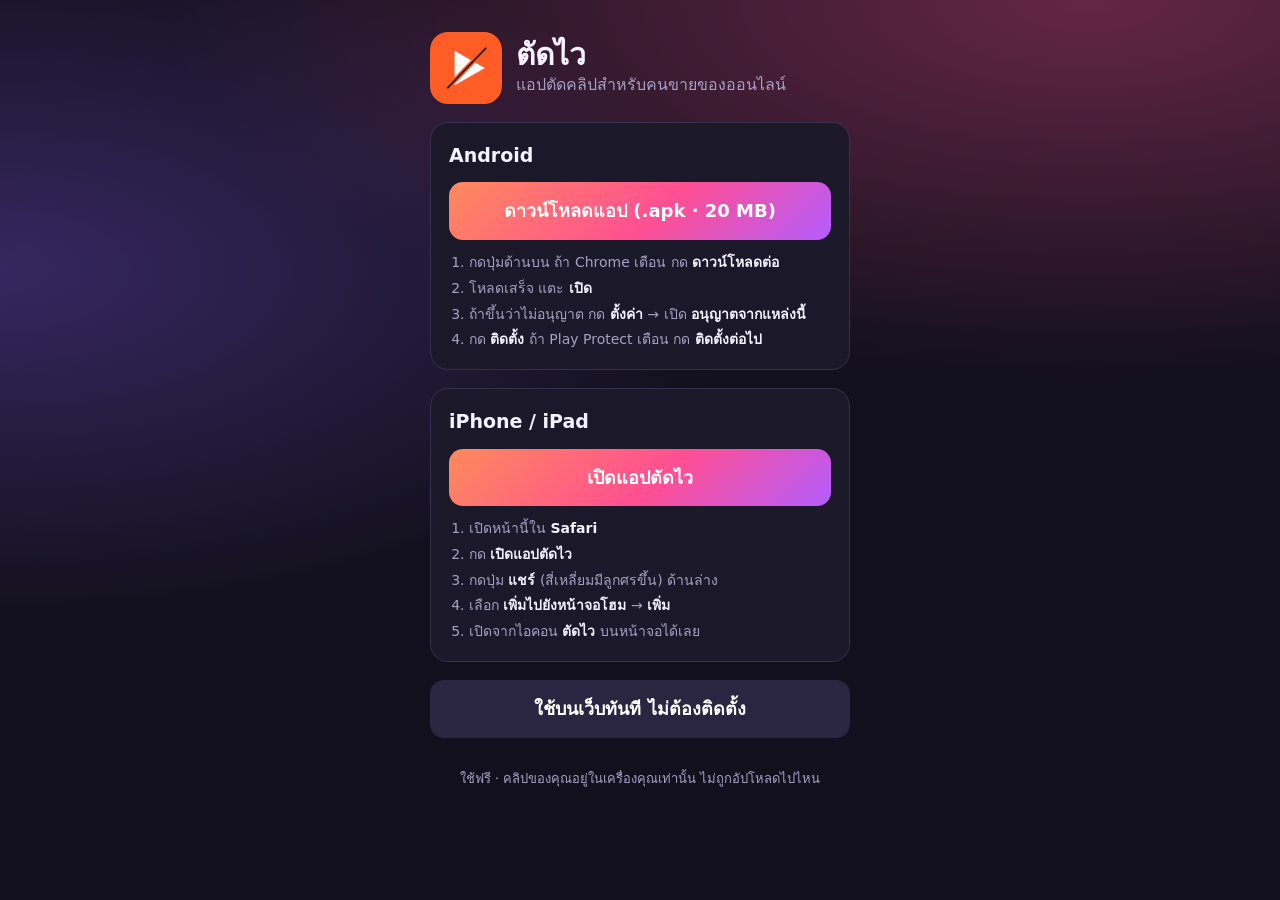
<file: tatwai/index.html>
<!doctype html>
<html lang="th">
<head>
<meta charset="utf-8">
<meta name="viewport" content="width=device-width,initial-scale=1,viewport-fit=cover">
<title>ตัดไว</title>
<meta name="theme-color" content="#12101c">
<link rel="icon" href="icon.png">
<style>
:root{--ink:#12101c;--panel:#1b1829;--line:#363050;--fg:#f5f2ff;--mute:#a7a0c6;--grad:linear-gradient(135deg,#ff8a5c 0%,#ff4f93 55%,#b45cff 100%);color-scheme:dark}
*{box-sizing:border-box}
body{margin:0;min-height:100vh;background:radial-gradient(120% 70% at 85% 0%,rgba(255,79,147,.35),transparent 60%),radial-gradient(90% 60% at 0% 30%,rgba(138,92,255,.3),transparent 65%),var(--ink);color:var(--fg);font:16px/1.55 "IBM Plex Sans Thai","Noto Sans Thai",system-ui,sans-serif;padding:max(32px,env(safe-area-inset-top)) max(16px,env(safe-area-inset-right)) 32px max(16px,env(safe-area-inset-left))}
.w{max-width:420px;margin:0 auto;display:grid;gap:18px}
.hd{display:flex;align-items:center;gap:14px}
.hd img{width:72px;height:72px;border-radius:18px}
h1{margin:0;font-size:30px;line-height:1.1}
.sub{margin:2px 0 0;color:var(--mute)}
.card{background:var(--panel);border:1px solid var(--line);border-radius:18px;padding:18px;display:grid;gap:12px}
.card h2{margin:0;font-size:19px;display:flex;align-items:center;gap:8px}
.card.me{border-color:#ff5f8f;box-shadow:0 0 0 1px #ff5f8f}
.tag{font-size:12px;background:var(--grad);color:#fff;padding:2px 8px;border-radius:999px}
a.btn{display:block;text-align:center;padding:15px;border-radius:14px;background:var(--grad);color:#fff;text-decoration:none;font-weight:700;font-size:18px}
a.btn.alt{background:#2a2540}
ol{margin:0;padding-left:20px;color:var(--mute);font-size:14px;display:grid;gap:4px}
b{color:var(--fg)}
.note{color:var(--mute);font-size:13px;text-align:center}
</style>
</head>
<body>
<div class="w">
  <div class="hd"><img src="icon.png" alt=""><div><h1>ตัดไว</h1><p class="sub">แอปตัดคลิปสำหรับคนขายของออนไลน์</p></div></div>

  <section class="card" id="android">
    <h2>Android <span class="tag" id="tA" hidden>เครื่องนี้</span></h2>
    <a class="btn" href="tatwai.apk" download="tatwai.apk">ดาวน์โหลดแอป (.apk · 20 MB)</a>
    <ol>
      <li>กดปุ่มด้านบน ถ้า Chrome เตือน กด <b>ดาวน์โหลดต่อ</b></li>
      <li>โหลดเสร็จ แตะ <b>เปิด</b></li>
      <li>ถ้าขึ้นว่าไม่อนุญาต กด <b>ตั้งค่า</b> → เปิด <b>อนุญาตจากแหล่งนี้</b></li>
      <li>กด <b>ติดตั้ง</b> ถ้า Play Protect เตือน กด <b>ติดตั้งต่อไป</b></li>
    </ol>
  </section>

  <section class="card" id="iphone">
    <h2>iPhone / iPad <span class="tag" id="tI" hidden>เครื่องนี้</span></h2>
    <a class="btn" href="app/index.html">เปิดแอปตัดไว</a>
    <ol>
      <li>เปิดหน้านี้ใน <b>Safari</b></li>
      <li>กด <b>เปิดแอปตัดไว</b></li>
      <li>กดปุ่ม <b>แชร์</b> (สี่เหลี่ยมมีลูกศรขึ้น) ด้านล่าง</li>
      <li>เลือก <b>เพิ่มไปยังหน้าจอโฮม</b> → <b>เพิ่ม</b></li>
      <li>เปิดจากไอคอน <b>ตัดไว</b> บนหน้าจอได้เลย</li>
    </ol>
  </section>

  <a class="btn alt" href="app/index.html">ใช้บนเว็บทันที ไม่ต้องติดตั้ง</a>
  <p class="note">ใช้ฟรี · คลิปของคุณอยู่ในเครื่องคุณเท่านั้น ไม่ถูกอัปโหลดไปไหน</p>
</div>
<script>
var ua = navigator.userAgent, ios = /iPhone|iPad|iPod/i.test(ua) || (navigator.platform === 'MacIntel' && navigator.maxTouchPoints > 1), and = /Android/i.test(ua);
if (ios){ document.getElementById('tI').hidden = false; document.getElementById('iphone').classList.add('me'); document.querySelector('.w').insertBefore(document.getElementById('iphone'), document.getElementById('android')); }
if (and){ document.getElementById('tA').hidden = false; document.getElementById('android').classList.add('me'); }
</script>
</body>
</html>
</file>
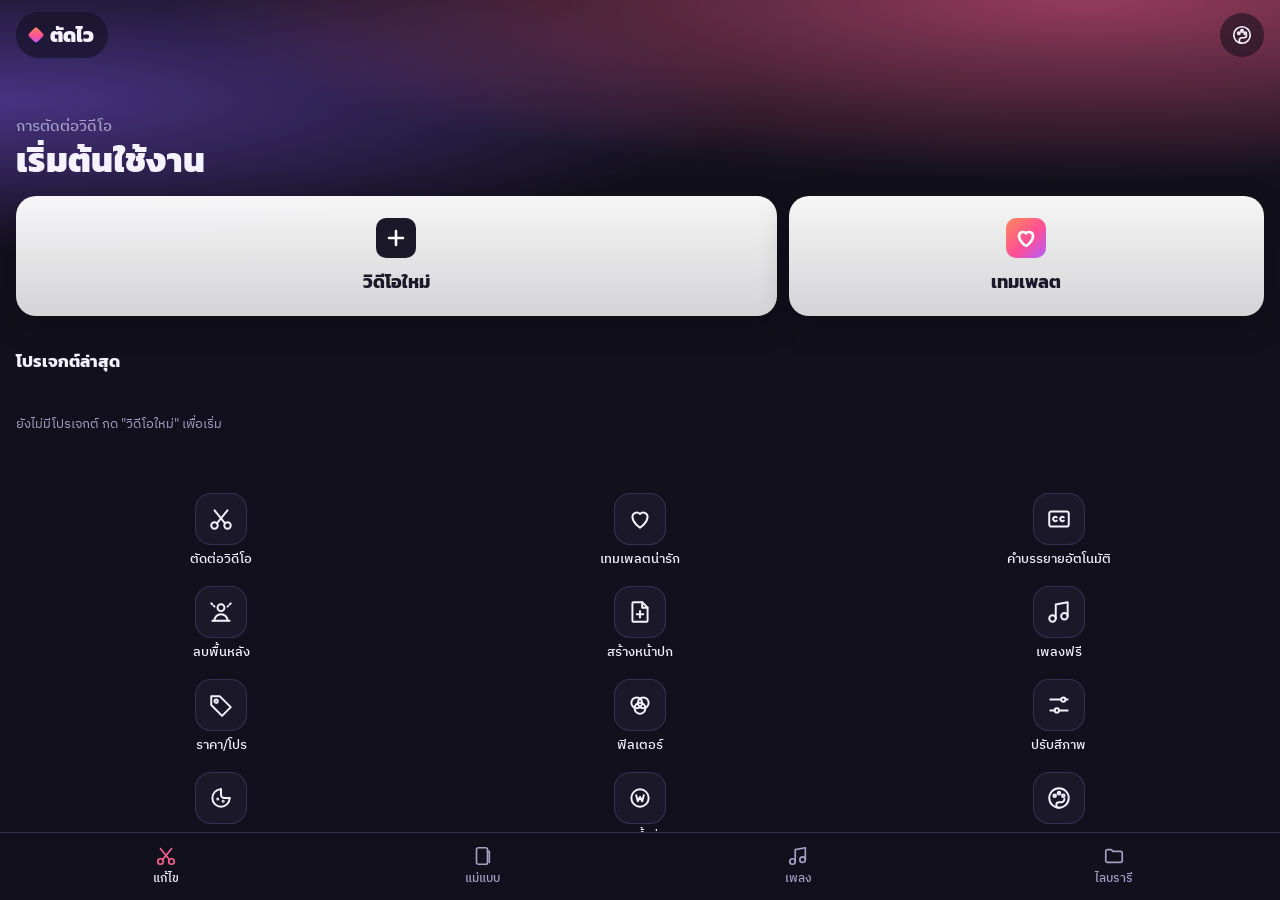
<file: tatwai/app/index.html>
<!doctype html>
<html lang="th">
<head>
<meta charset="utf-8">
<meta name="viewport" content="width=device-width,initial-scale=1,viewport-fit=cover,user-scalable=no">
<title>ตัดไว</title>
<meta name="theme-color" content="#12101c">
<script>try{var th=localStorage.getItem("tatwai-theme");if(th&&th!=="night")document.documentElement.setAttribute("data-app-theme",th);}catch(e){}</script>
<meta name="apple-mobile-web-app-capable" content="yes">
<meta name="mobile-web-app-capable" content="yes">
<meta name="apple-mobile-web-app-status-bar-style" content="black-translucent">
<meta name="apple-mobile-web-app-title" content="ตัดไว">
<link rel="manifest" href="manifest.webmanifest">
<link rel="icon" href="icon-192.png">
<link rel="apple-touch-icon" href="apple-touch-icon.png">
<link rel="preconnect" href="https://fonts.googleapis.com">
<link rel="preconnect" href="https://fonts.gstatic.com" crossorigin>
<link rel="stylesheet" href="https://fonts.googleapis.com/css2?family=IBM+Plex+Sans+Thai:wght@400;500;600&family=Kanit:wght@500;700;800&family=JetBrains+Mono:wght@500&family=Mali:wght@600;700&family=Itim&family=Sriracha&family=Pattaya&family=Chonburi&family=Charm:wght@700&family=Kodchasan:wght@600;700&family=Mitr:wght@500;600&family=Prompt:wght@700&family=Sarabun:wght@700&family=Noto+Sans+Thai:wght@700&family=Noto+Serif+Thai:wght@700&family=Bai+Jamjuree:wght@700&family=Chakra+Petch:wght@700&family=K2D:wght@700&family=Krub:wght@700&family=Niramit:wght@700&family=KoHo:wght@700&family=Fahkwang:wght@700&family=Athiti:wght@700&family=Thasadith:wght@700&family=Srisakdi:wght@700&family=Charmonman:wght@700&family=Trirong:wght@700&family=Taviraj:wght@700&family=Pridi:wght@700&family=Maitree:wght@700&family=Anuphan:wght@700&family=IBM+Plex+Sans+Thai+Looped:wght@700&family=Pacifico&family=Fredoka:wght@700&family=Chewy&family=Bubblegum+Sans&family=Sniglet:wght@800&family=Grandstander:wght@800&family=Gaegu:wght@700&family=Patrick+Hand&family=Caveat+Brush&family=Dancing+Script:wght@700&family=Lobster&family=Cherry+Bomb+One&family=Sour+Gummy:wght@700&family=Luckiest+Guy&family=Titan+One&display=swap">
<style>
/* Layout: แอปเต็มจอแบบห้องตัดต่อ — พรีวิวด้านบน, ไทม์ไลน์เลื่อนใต้หัวอ่านคงที่กลางจอ, แถบเครื่องมือล่าง */
:root{
  /* ธีมเริ่มต้น: ม่วงราตรี — พื้นม่วงเข้ม ปุ่มไล่สีพีช-ชมพู-ม่วง */
  --ink:#12101c;
  --panel:#1b1829;
  --raise:#272339;
  --line:#363050;
  --fg:#f5f2ff;
  --mute:#a7a0c6;
  --accent:#ff5f8f;
  --grad:linear-gradient(135deg,#ff8a5c 0%,#ff4f93 55%,#b45cff 100%);
  --stage:#231e38;
  --clip:#5a67f2;
  --textc:#ffc04d;
  --music:#2fc6a0;
  --danger:#ff4d6a;
  --shadow:0 6px 24px rgba(255,79,147,.28);
  --f-display:"Kanit","Noto Sans Thai",system-ui,sans-serif;
  --f-body:"IBM Plex Sans Thai","Noto Sans Thai",system-ui,sans-serif;
  --f-mono:"JetBrains Mono",ui-monospace,monospace;
  color-scheme:dark;
}
:root[data-app-theme="pink"]{--ink:#fff4f8;--panel:#ffffff;--raise:#ffe3ee;--line:#f5c9db;--fg:#3a1d2a;--mute:#9a6c7f;--accent:#ff4f93;--grad:linear-gradient(135deg,#ff9ab8 0%,#ff4f93 100%);--stage:#ffe6f0;--clip:#f2789f;--textc:#ffb547;--music:#3fbf9b;--danger:#e8334f;--shadow:0 6px 20px rgba(255,79,147,.25);color-scheme:light}
:root[data-app-theme="mint"]{--ink:#f1fbf7;--panel:#ffffff;--raise:#d9f4ea;--line:#b9e5d5;--fg:#12332a;--mute:#5d877a;--accent:#12a982;--grad:linear-gradient(135deg,#3fe0b1 0%,#11a7c9 100%);--stage:#ddf5ec;--clip:#2fa6c9;--textc:#ffb547;--music:#7a6cf0;--danger:#e23b4e;--shadow:0 6px 20px rgba(17,167,140,.25);color-scheme:light}
:root[data-app-theme="sky"]{--ink:#0d1626;--panel:#142036;--raise:#1d2c48;--line:#2a3d61;--fg:#eef4ff;--mute:#98a9c9;--accent:#4fa3ff;--grad:linear-gradient(135deg,#5ee0ff 0%,#4f7dff 60%,#9b5cff 100%);--stage:#18284a;--clip:#7a5cff;--textc:#ffc04d;--music:#2fc6a0;--danger:#ff5468;--shadow:0 6px 24px rgba(79,125,255,.3);color-scheme:dark}
:root[data-app-theme="orange"]{--ink:#141110;--panel:#1e1a18;--raise:#2a2421;--line:#3a322e;--fg:#f3ece7;--mute:#a3958d;--accent:#ff5c26;--grad:linear-gradient(135deg,#ff7a3d 0%,#ff5c26 100%);--stage:#221d1a;--clip:#3d5a80;--textc:#c98a1b;--music:#3f7a5c;--danger:#ff4d5e;--shadow:0 6px 20px rgba(255,92,38,.25);color-scheme:dark}
[hidden]{display:none!important}
body.homeon > :not(.home):not(.scrim):not(.toast):not(script):not(input):not(.hidden-media){display:none!important}
body.homeon{display:block}
.home{position:fixed;inset:0;z-index:15;display:grid;grid-template-rows:minmax(0,1fr) auto;background:var(--ink);color:var(--fg)}
.hscroll{overflow-y:auto;-webkit-overflow-scrolling:touch;padding-bottom:16px}
.hhero{position:relative;padding:calc(12px + env(safe-area-inset-top,0px)) max(16px,env(safe-area-inset-right,0px)) 18px max(16px,env(safe-area-inset-left,0px));
  background:radial-gradient(120% 90% at 85% 0%, color-mix(in srgb,var(--accent) 55%,transparent) 0%, transparent 60%),
             radial-gradient(90% 70% at 0% 30%, color-mix(in srgb,#8a5cff 45%,transparent) 0%, transparent 65%), var(--ink)}
.hbar{display:flex;align-items:center;justify-content:space-between;margin-bottom:56px}
.hlogo{display:flex;align-items:center;gap:8px;font:800 20px var(--f-display);padding:8px 14px;border-radius:999px;background:color-mix(in srgb,var(--ink) 55%,transparent);backdrop-filter:blur(8px)}
.hlogo i{width:12px;height:12px;border-radius:3px;background:var(--grad);transform:rotate(45deg)}
.hicon{width:44px;height:44px;border-radius:50%;display:grid;place-items:center;background:color-mix(in srgb,var(--ink) 55%,transparent);backdrop-filter:blur(8px)}
.hkicker{margin:0;color:var(--mute);font:500 15px var(--f-body)}
.htitle{margin:2px 0 16px;font:800 34px/1.15 var(--f-display);letter-spacing:.01em}
.hcards{display:grid;grid-template-columns:1.6fr 1fr;gap:12px}
.hcard{height:120px;border-radius:20px;display:grid;place-items:center;align-content:center;gap:10px;font:700 18px var(--f-display);color:#1b1829;
  background:linear-gradient(180deg,rgba(255,255,255,.96),rgba(255,255,255,.82));box-shadow:0 10px 30px rgba(0,0,0,.25)}
.hcard:active{transform:scale(.98)}
.hplus{width:40px;height:40px;border-radius:10px;background:#1b1829;color:#fff;display:grid;place-items:center}
.hplus.alt{background:var(--grad)}
.hplus svg{width:24px;height:24px;stroke-width:2.6}
.hsec{padding:14px max(16px,env(safe-area-inset-right,0px)) 4px max(16px,env(safe-area-inset-left,0px))}
.hhead{display:flex;align-items:center;justify-content:space-between;margin-bottom:10px}
.hhead h2{margin:0;font:700 17px var(--f-display)}
.hmore{color:var(--mute);font:500 13px var(--f-body)}
.hrecent{display:flex;gap:10px;overflow-x:auto;scrollbar-width:none;padding-bottom:4px}
.hrecent::-webkit-scrollbar{display:none}
.hproj{flex:none;width:96px;display:grid;gap:4px;text-align:left}
.hproj i{width:96px;height:96px;border-radius:14px;background:var(--raise) center/cover;position:relative;display:block;box-shadow:inset 0 0 0 1px var(--line)}
.hproj i b{position:absolute;left:6px;bottom:6px;font:600 11px var(--f-mono);color:#fff;background:rgba(0,0,0,.55);padding:1px 6px;border-radius:6px}
.hproj span{font:500 12px var(--f-body);color:var(--mute);white-space:nowrap;overflow:hidden;text-overflow:ellipsis}
.hempty{color:var(--mute);font-size:13px;padding:18px 0}
.hgrid{display:grid;grid-template-columns:repeat(3,minmax(0,1fr));gap:18px 8px;padding-top:6px}
.htool{display:grid;justify-items:center;gap:6px;font:500 13px/1.3 var(--f-body);text-align:center;color:var(--fg)}
.htool i{width:52px;height:52px;border-radius:16px;display:grid;place-items:center;background:var(--panel);box-shadow:inset 0 0 0 1px var(--line)}
.htool i svg{width:26px;height:26px}
.htool:active i{background:var(--raise)}
.hplist{display:grid;gap:10px}
.hpage{padding-top:calc(16px + env(safe-area-inset-top,0px))}
.hprow{display:grid;grid-template-columns:72px minmax(0,1fr) auto;gap:12px;align-items:center;padding:8px;border-radius:14px;background:var(--panel);border:1px solid var(--line)}
.hprow i{width:72px;height:72px;border-radius:10px;background:var(--raise) center/cover}
.hprow b{font:700 15px var(--f-display);display:block}
.hprow span{font-size:12px;color:var(--mute)}
.hprow .del{width:40px;height:40px;border-radius:10px;color:var(--danger);display:grid;place-items:center}
.hnav{display:flex;justify-content:space-around;border-top:1px solid var(--line);background:var(--ink);padding:6px max(8px,env(safe-area-inset-right,0px)) calc(6px + env(safe-area-inset-bottom,0px)) max(8px,env(safe-area-inset-left,0px))}
.hnav button{display:grid;justify-items:center;gap:2px;font:500 12px var(--f-body);color:var(--mute);padding:6px 10px;min-width:64px}
.hnav button.on{color:var(--fg)}
.hnav button.on svg{color:var(--accent)}
*{box-sizing:border-box;-webkit-tap-highlight-color:transparent}
html,body{height:100%;margin:0;background:var(--ink);color:var(--fg);font:14px/1.45 var(--f-body);overscroll-behavior:none}
body{display:grid;grid-template-columns:minmax(0,1fr);grid-template-rows:auto minmax(0,1fr) auto auto auto auto;height:100dvh;
  padding-top:env(safe-area-inset-top,0px);padding-bottom:env(safe-area-inset-bottom,0px);
  padding-left:env(safe-area-inset-left,0px);padding-right:env(safe-area-inset-right,0px);
  user-select:none;-webkit-user-select:none;overflow:hidden}
button{font:inherit;color:inherit;background:none;border:0;cursor:pointer;padding:0}
button:focus-visible,input:focus-visible,select:focus-visible,textarea:focus-visible{outline:2px solid var(--accent);outline-offset:2px}
button:disabled{opacity:.35;cursor:default}
svg{width:22px;height:22px;fill:none;stroke:currentColor;stroke-width:1.8;stroke-linecap:round;stroke-linejoin:round}

/* top bar */
.top{display:flex;align-items:center;gap:6px;padding:8px 12px;white-space:nowrap}
.top>*{flex:none}
@media (max-width:420px){.top .brand span{display:none}.top{gap:4px;padding:8px 10px}.top .iconbtn{width:34px}.export{padding:0 12px}select.res{padding:0 4px}}
.brand svg{width:22px;height:22px;stroke-width:2.2;margin-right:-2px}
.brand{white-space:nowrap;color:var(--fg);font:800 20px/1 var(--f-display);letter-spacing:.01em;display:flex;align-items:center;gap:6px;margin-right:auto}
.brand i{width:12px;height:12px;border-radius:3px;background:var(--grad);transform:rotate(45deg);display:inline-block}
.iconbtn{width:38px;height:38px;display:grid;place-items:center;border-radius:10px;color:var(--fg)}
.iconbtn:active{background:var(--raise)}
select.res{background:var(--raise);color:var(--fg);border:1px solid var(--line);border-radius:10px;height:36px;padding:0 8px;font:500 13px var(--f-body)}
.export{background:var(--grad);box-shadow:var(--shadow);color:#fff;font:700 15px var(--f-display);height:36px;padding:0 16px;border-radius:10px}
.install{font:500 13px var(--f-body);color:var(--accent);border:1px solid var(--accent);height:32px;padding:0 10px;border-radius:9px}

/* preview */
.stage{position:relative;overflow:hidden;display:grid;place-items:center;min-height:0;padding:6px 12px;background:
  radial-gradient(ellipse at 50% 40%, var(--stage) 0%, var(--ink) 72%)}
#cv{background:#000;border-radius:6px;box-shadow:0 0 0 1px var(--line);touch-action:none;display:block}
.empty{position:absolute;inset:0;display:grid;place-items:center;text-align:center;padding:24px;pointer-events:none}
.empty .resume{pointer-events:auto}
.empty .card{display:grid;gap:14px;justify-items:center;max-width:300px}
.empty h1{font:700 22px/1.25 var(--f-display);margin:0;text-wrap:balance}
.empty p{margin:0;color:var(--mute)}
.bigadd{display:flex;align-items:center;gap:8px;background:var(--grad);box-shadow:var(--shadow);color:#fff;font:700 17px var(--f-display);padding:14px 22px;border-radius:14px}
.bigadd svg{stroke-width:2.4}
.resume{display:grid;gap:10px;width:100%;margin-top:6px;padding:14px;border:1px solid var(--line);border-radius:14px;background:var(--panel);text-align:left}
.resume p{color:var(--fg)}
.tgrid{display:grid;grid-template-columns:repeat(2,minmax(0,1fr));gap:8px}
.tpl{display:grid;gap:2px;text-align:left;padding:10px 12px;border-radius:12px;background:var(--ink);border:1px solid var(--line)}
.tpl b{font:700 15px var(--f-display)}
.pgrid{display:grid;grid-template-columns:repeat(3,minmax(0,1fr));gap:8px}
.ptpl{display:grid;gap:4px;justify-items:center;padding:6px;border-radius:14px;background:var(--ink);border:1px solid var(--line);font:600 12px var(--f-body)}
.ptpl i{width:100%;aspect-ratio:9/16;max-width:100%;border-radius:10px;overflow:hidden;background:#efedf2;display:block}
.ptpl img{width:100%;height:100%;object-fit:cover;display:block}
.ptpl:active{transform:scale(.97)}
.tplc b{padding:6px 8px;line-height:1.5;border-radius:9px;font-size:16px;white-space:nowrap;overflow:hidden;text-overflow:ellipsis}
.tpl span{font-size:12px;color:var(--mute)}
.field{display:grid;gap:4px}
.field label{font-size:12px;color:var(--mute)}
.field input[type=text],.field input[type=number],.sheet input.txt{width:100%;height:44px;background:var(--ink);color:var(--fg);border:1px solid var(--line);border-radius:12px;padding:0 12px;font:500 16px var(--f-body);user-select:text;-webkit-user-select:text}
.two{display:grid;grid-template-columns:1fr 1fr;gap:8px}
.switch{display:flex;align-items:center;justify-content:space-between;gap:10px}
.switch input{width:22px;height:22px;accent-color:var(--accent)}

/* transport */
.transport{display:flex;align-items:center;gap:10px;padding:6px 12px 4px}
.tc{font:500 12px var(--f-mono);color:var(--mute);font-variant-numeric:tabular-nums;min-width:110px}
.tc b{color:var(--fg);font-weight:500}
.play{width:46px;height:46px;border-radius:50%;background:var(--grad);color:#fff;box-shadow:var(--shadow);display:grid;place-items:center;margin:0 auto}
.play svg{fill:currentColor;stroke:none;width:20px;height:20px}
.zoom{display:flex;gap:2px;min-width:110px;justify-content:flex-end}
.zoom .iconbtn{width:34px;height:34px}

/* timeline */
.tlwrap{position:relative;border-top:1px solid var(--line);border-bottom:1px solid var(--line);background:var(--panel)}
#tl{overflow-x:auto;overflow-y:auto;max-height:22dvh;scrollbar-width:none;-webkit-overflow-scrolling:touch}
#tl::-webkit-scrollbar{display:none}
.tl-inner{position:relative;padding:4px 50vw 8px;width:max-content}
.ruler{height:18px;position:relative}
.ruler span{position:absolute;top:2px;font:500 10px var(--f-mono);color:var(--mute);transform:translateX(-50%)}
.ruler span::after{content:"";position:absolute;left:50%;top:14px;width:1px;height:4px;background:var(--line)}
.row{position:relative;height:46px;margin-top:3px;display:flex}
.mutebtn{position:absolute;right:calc(100% + 14px);top:0;height:46px;width:58px;display:grid;justify-items:center;align-content:center;gap:3px;color:var(--fg);font:500 11px/1.2 var(--f-body);text-align:center}
.mutebtn svg{width:24px;height:24px}
.covbtn{position:absolute;right:calc(100% + 78px);top:0;width:42px;height:46px;border-radius:8px;background:var(--raise) center/cover;box-shadow:inset 0 0 0 1px var(--line);display:flex;align-items:flex-end;justify-content:center;overflow:hidden}
.covbtn span{width:100%;background:rgba(0,0,0,.55);color:#fff;font:600 11px/1.6 var(--f-body)}
.covbtn:active{opacity:.7}
.mutebtn:active{opacity:.6}
.seg .mb{position:absolute;left:4px;top:3px;display:grid;place-items:center;width:20px;height:18px;border-radius:4px;background:rgba(0,0,0,.6);color:#fff}
.seg .mb svg{width:13px;height:13px;stroke-width:2.2}
.row.thin{height:24px;display:block}
.seg{position:relative;height:100%;flex:none;border-radius:6px;overflow:hidden;background:var(--clip) center/auto 100% repeat-x;
  box-shadow:inset 0 0 0 1px rgba(0,0,0,.4);margin-right:2px}
.seg .lbl{position:absolute;left:4px;bottom:3px;font:500 10px var(--f-mono);background:rgba(0,0,0,.6);padding:0 4px;border-radius:3px;white-space:nowrap}
.seg.sel{box-shadow:inset 0 0 0 2px var(--fg);overflow:visible;z-index:2}
.pill{position:absolute;top:2px;height:20px;border-radius:5px;padding:0 6px;font:600 11px/20px var(--f-body);white-space:nowrap;overflow:hidden;text-overflow:ellipsis}
.pill.text{background:var(--textc);color:#24180a}
.pill.music{background:var(--music);color:#eafff3}
.pill.sel{box-shadow:inset 0 0 0 2px var(--fg);overflow:visible;z-index:2}
.h{position:absolute;top:0;bottom:0;width:18px;background:var(--fg);display:grid;place-items:center;touch-action:none;z-index:3}
.h::after{content:"";width:2px;height:40%;background:var(--ink);border-radius:1px}
.h.l{left:-9px;border-radius:5px 0 0 5px}.h.r{right:-9px;border-radius:0 5px 5px 0}
.playhead{position:absolute;left:50%;top:0;bottom:0;width:2px;margin-left:-1px;background:var(--fg);pointer-events:none;z-index:5}
.playhead::before{content:"";position:absolute;top:0;left:-4px;border:5px solid transparent;border-top-color:var(--fg)}
.addinline{position:absolute;right:10px;top:26px;height:40px;min-width:40px;padding:0 10px;border-radius:12px;background:var(--grad);color:#fff;display:flex;align-items:center;justify-content:center;gap:4px;z-index:6;box-shadow:var(--shadow);font:600 13px var(--f-body)}
.addinline svg{stroke-width:2.6;width:18px;height:18px}
.addinline span{display:none}
.addinline.first span{display:inline}

/* tool panel */
.panel{background:var(--ink)}
.sub{display:flex;align-items:center;gap:12px;padding:10px 16px 2px;min-height:44px}
.sub[hidden]{display:none}
.sub label{font:500 13px var(--f-body);color:var(--mute);white-space:nowrap}
.sub.col{flex-direction:column;align-items:stretch;gap:8px}
.subline{display:flex;align-items:center;gap:10px}
.adjgrid{display:grid;grid-template-columns:auto minmax(0,1fr) 36px;gap:6px 10px;align-items:center}
.adjgrid label{font:500 12px var(--f-body);color:var(--mute)}
.adjgrid input{accent-color:var(--accent);min-width:0}
.adjgrid output{font:500 12px var(--f-mono);text-align:right}
.subline input[type=range]{flex:1;accent-color:var(--accent);min-width:0}
.subline .hint{flex:1}
.col2{display:grid;gap:8px}
.thgrid{display:grid;grid-template-columns:repeat(auto-fill,minmax(96px,1fr));gap:10px}
.thc{display:grid;gap:6px;justify-items:center;font:500 13px var(--f-body);padding:10px 6px;border-radius:14px;border:2px solid var(--line);background:var(--ink)}
.thc i{width:64px;height:64px;border-radius:16px;display:grid;place-items:center;box-shadow:inset 0 0 0 1px rgba(128,128,128,.3)}
.thc i b{width:34px;height:34px;border-radius:50%}
.thc.on{border-color:var(--accent)}
.keysw{width:26px;height:26px;border-radius:50%;flex:none;box-shadow:inset 0 0 0 2px var(--line)}
.fxc i.sw2{font-size:13px;font-weight:600}
.picking #cv{cursor:crosshair;box-shadow:0 0 0 3px var(--accent)}
.mini{font:600 12px var(--f-body);padding:6px 10px;border-radius:9px;background:var(--raise);white-space:nowrap}
.fx{display:flex;gap:8px;overflow-x:auto;scrollbar-width:none;padding-bottom:2px}
.fx::-webkit-scrollbar{display:none}
.fxc{flex:none;display:grid;gap:4px;justify-items:center;font:500 11px var(--f-body);color:var(--mute)}
.fxc i{width:56px;height:56px;border-radius:10px;border:2px solid transparent;background:var(--raise) center/cover;display:grid;place-items:center;font-style:normal;font-size:22px;color:var(--fg)}
.rtile{flex:none;width:76px;display:grid;justify-items:center;gap:3px;padding:6px 2px;border-radius:12px;color:var(--mute)}
.rtile i{width:44px;height:44px;display:grid;place-items:center}
.rtile b{border:2px solid currentColor;border-radius:4px}
.rtile strong{font:600 12px var(--f-body);color:var(--fg)}
.rtile span{font-size:10px;line-height:1.2;text-align:center}
.rtile.on{background:var(--raise);color:var(--accent)}
.rtile.on b{background:color-mix(in srgb,var(--accent) 22%,transparent)}
.fxc.on{color:var(--fg)}.fxc.on i{border-color:var(--accent)}
.seg .tr{position:absolute;left:-1px;top:50%;transform:translate(-50%,-50%);width:20px;height:20px;border-radius:5px;background:var(--fg);color:var(--ink);display:grid;place-items:center;font:700 11px var(--f-body);z-index:3;box-shadow:0 0 0 2px var(--panel)}
.seg .fl{position:absolute;right:4px;top:3px;font:600 9px var(--f-body);background:rgba(0,0,0,.6);padding:0 4px;border-radius:3px}
.stk{display:grid;grid-template-columns:repeat(auto-fill,minmax(52px,1fr));gap:6px}
.stk button{height:52px;border-radius:12px;background:var(--ink);font-size:28px;line-height:1}
.dstk button{display:grid;place-items:center;background:#f1eef4}
.dstk img{width:40px;height:auto;max-height:46px;object-fit:contain}
.badges{display:flex;gap:8px;flex-wrap:wrap}
.badges button{padding:8px 14px;border-radius:999px;font:400 16px "Pattaya",var(--f-display)}
.ccbar{display:grid;gap:6px}
.mlist{display:grid;gap:6px;max-height:58dvh;overflow-y:auto}
.mrow{display:grid;grid-template-columns:44px minmax(0,1fr) auto;gap:10px;align-items:center;padding:8px;border-radius:14px;background:var(--ink);border:1px solid var(--line)}
.mrow.cur{border-color:var(--music)}
.mplay{width:44px;height:44px;border-radius:50%;background:var(--music);color:#fff;display:grid;place-items:center}
.mplay svg{fill:currentColor;stroke:none;width:20px;height:20px}
.mplay .is{display:none}.mrow.playing .mplay .is{display:inline}.mrow.playing .mplay .ip{display:none}
.mrow.playing{border-color:var(--accent)}
.minfo{display:grid;gap:2px;min-width:0}
.minfo b{font:700 15px var(--f-display);white-space:nowrap;overflow:hidden;text-overflow:ellipsis}
.minfo span{font-size:12px;color:var(--mute);white-space:nowrap;overflow:hidden;text-overflow:ellipsis}
.muse{height:36px;padding:0 14px;font-size:14px}
.sub input[type=range]{flex:1;accent-color:var(--accent);min-width:0}
.sub output{font:500 12px var(--f-mono);min-width:44px;text-align:right}
.chips{display:flex;gap:6px;flex-wrap:wrap}
.chip{border:1px solid var(--line);border-radius:999px;padding:5px 12px;font:500 13px var(--f-body);background:var(--panel)}
.chip.on{border-color:var(--accent);color:var(--accent)}
.chips.fonts .chip{font-size:16px;padding:4px 12px}
.chip.sw{font-weight:700}
.chip.sw.on{outline:2px solid var(--accent);outline-offset:2px}
.tools{display:flex;gap:2px;overflow-x:auto;scrollbar-width:none;padding:6px 8px 8px}
.tools::-webkit-scrollbar{display:none}
.tool{flex:none;min-width:64px;width:auto;padding-inline:6px;white-space:nowrap;display:grid;justify-items:center;gap:3px;padding:8px 0;border-radius:12px;font:500 12px var(--f-body);color:var(--fg)}
.tool:active{background:var(--raise)}
.tool svg{color:var(--fg)}
.tool.back svg{color:var(--mute)}
.tool.del svg{color:var(--danger)}
.tool.back{color:var(--mute);width:44px;border-right:1px solid var(--line);border-radius:0;margin-right:4px}
.tool.del{color:var(--danger)}
.toolrow{display:flex;gap:2px;flex:none}
.nfslot{flex:none;display:flex;align-items:center;padding:0 8px 0 14px;margin-left:6px;border-left:1px solid var(--line)}
.nfslot:empty{display:none}
.nfslot>iframe{position:static!important;inset:auto!important;margin:0!important;bottom:auto!important;right:auto!important;left:auto!important;top:auto!important;z-index:auto!important;max-width:100%}

/* sheets */
.scrim{position:fixed;inset:0;background:rgba(0,0,0,.6);z-index:20;display:flex;align-items:flex-end;justify-content:center}
.sheet{width:100%;max-width:520px;background:var(--panel);border-radius:18px 18px 0 0;padding:16px max(16px,env(safe-area-inset-right,0px)) calc(16px + env(safe-area-inset-bottom,0px)) max(16px,env(safe-area-inset-left,0px));display:grid;gap:12px;max-height:90dvh;overflow:auto}
.sheet h2{margin:0;font:700 18px var(--f-display)}
.sheet textarea{width:100%;min-height:76px;background:var(--ink);color:var(--fg);border:1px solid var(--line);border-radius:12px;padding:10px 12px;font:500 17px var(--f-display);resize:vertical;user-select:text;-webkit-user-select:text}
.sheet .rowf{display:flex;gap:10px;align-items:center}
.sheet .rowf input[type=range]{flex:1;accent-color:var(--accent)}
.btns{display:flex;gap:8px;justify-content:flex-end}
.btn{height:42px;padding:0 18px;border-radius:12px;font:600 15px var(--f-body);background:var(--raise)}
.btn.pri{background:var(--grad);color:#fff}
.hint{color:var(--mute);font-size:13px;margin:0}
.scrim.clear{background:transparent;pointer-events:none}
.scrim.clear .sheet{pointer-events:auto;box-shadow:0 -8px 30px rgba(0,0,0,.6)}
body.editing{grid-template-rows:auto minmax(0,1fr) 0 0 0 0}
body.fs{grid-template-rows:0 minmax(0,1fr) 0 0 0 0;background:#000}
body.fs .top,body.fs .transport,body.fs .tlwrap,body.fs .panel,body.fs .nfslot{visibility:hidden;overflow:hidden}
body.fs .stage{padding:0;background:#000}
body.fs #cv{border-radius:0;box-shadow:none}
.fsui{position:absolute;inset:0;z-index:5;display:flex;flex-direction:column;justify-content:space-between;pointer-events:none;transition:opacity .25s}
.fsui.idle{opacity:0}
.fsui>*{pointer-events:auto}
.fsclose{align-self:flex-end;margin:calc(10px + env(safe-area-inset-top,0px)) max(12px,env(safe-area-inset-right,0px)) 0 0;width:40px;height:40px;border-radius:12px;background:rgba(0,0,0,.5);color:#fff;display:grid;place-items:center}
.fsbar{display:flex;align-items:center;gap:10px;padding:14px max(16px,env(safe-area-inset-right,0px)) calc(14px + env(safe-area-inset-bottom,0px)) max(16px,env(safe-area-inset-left,0px));background:linear-gradient(transparent,rgba(0,0,0,.65))}
.fsplay{width:44px;height:44px;border-radius:50%;background:var(--grad);color:#fff;display:grid;place-items:center;flex:none}
.fsplay svg{fill:currentColor;stroke:none;width:20px;height:20px}
#fsSeek{flex:1;min-width:0;accent-color:var(--accent)}
.fstc{font:500 12px var(--f-mono);color:#fff;font-variant-numeric:tabular-nums;white-space:nowrap}
@media (prefers-reduced-motion:reduce){.fsui{transition:none}}
body.editing .nfslot{visibility:hidden}
body.editing .transport,body.editing .tlwrap,body.editing .panel{visibility:hidden}
body.editing .stage{padding-bottom:calc(min(50dvh,430px) + 8px)}
.sheet.editor{gap:10px;padding-top:12px;max-height:min(50dvh,430px)}
.edtop{display:flex;gap:8px;align-items:center;position:sticky;top:-12px;z-index:3;background:var(--panel);padding-block:4px}
.edtop input{flex:1;font-size:18px!important}
.okbtn{width:44px;height:44px;flex:none;border-radius:12px;background:var(--grad);color:#fff;display:grid;place-items:center}
.okbtn svg{stroke-width:2.6}
.tabs{display:flex;gap:4px;border-bottom:1px solid var(--line)}
.tab{padding:8px 12px;font:600 14px var(--f-body);color:var(--mute);border-bottom:2px solid transparent;margin-bottom:-1px}
.tab.on{color:var(--fg);border-bottom-color:var(--accent)}
.tabpane{overflow-y:auto;max-height:22dvh;min-height:84px}
.cgrid{display:grid;grid-template-columns:repeat(auto-fill,minmax(84px,1fr));gap:8px}
.fcard,.scard{display:grid;gap:4px;justify-items:center;padding:8px 4px;border-radius:12px;background:var(--ink);border:1.5px solid var(--line)}
.fcard b{font-size:19px;line-height:1.2;white-space:nowrap}
.fgroup{margin:4px 0 6px;font:600 12px var(--f-body);color:var(--mute)}
.fgroup:not(:first-child){margin-top:12px}
.scard b{font:700 16px var(--f-display);padding:4px 10px;border-radius:8px}
.fcard span,.scard span{font:500 11px var(--f-body);color:var(--mute);text-align:center;line-height:1.2}
.fcard.on,.scard.on{border-color:var(--accent)}
.chip.cst{font-weight:700;font-size:14px;white-space:nowrap}
.chip.cst.on{outline:2px solid var(--accent);outline-offset:2px}
.sheet{overflow-x:hidden}
.sheet>*{min-width:0}
.cvstrip{display:flex;height:40px;border-radius:8px;overflow:hidden;margin-bottom:-6px;box-shadow:inset 0 0 0 1px var(--line)}
.cvstrip i{background:var(--raise) center/auto 100% repeat-x;min-width:2px}
#cvT{width:100%;accent-color:var(--accent);height:28px}
.cline{display:grid;grid-template-columns:56px minmax(0,1fr);gap:8px;align-items:center;margin-bottom:8px}
.cline>span{font-size:12px;color:var(--mute)}
.pal{display:flex;gap:6px;overflow-x:auto;scrollbar-width:none;padding:3px}
.pal::-webkit-scrollbar{display:none}
.sw{flex:none;width:30px;height:30px;border-radius:50%;box-shadow:inset 0 0 0 1px rgba(255,255,255,.25);position:relative;display:grid;place-items:center;font:700 12px var(--f-body);color:var(--fg);background:var(--raise)}
.sw.on{outline:2px solid var(--accent);outline-offset:2px}
.sw.none{background:linear-gradient(135deg,transparent 45%,var(--danger) 45%,var(--danger) 55%,transparent 55%),var(--raise)}
.sw.pick{background:conic-gradient(red,yellow,lime,cyan,blue,magenta,red);overflow:hidden;cursor:pointer}
.sw.pick input{position:absolute;inset:0;opacity:0;width:100%;height:100%;cursor:pointer}
.seg{display:flex;background:var(--ink);border:1px solid var(--line);border-radius:12px;padding:3px;gap:3px}
.seg button{flex:1;height:38px;border-radius:9px;font:600 14px var(--f-body);color:var(--mute)}
.seg button.on{background:var(--grad);color:#fff;box-shadow:var(--shadow)}
.exinfo{display:grid;grid-template-columns:repeat(3,minmax(0,1fr));gap:8px}
.exinfo>div{display:grid;gap:2px;padding:10px;border-radius:12px;background:var(--ink);border:1px solid var(--line);text-align:center}
.exinfo b{font:700 15px var(--f-display);font-variant-numeric:tabular-nums}
.exinfo span{font-size:11px;color:var(--mute)}
.exinfo .hint{grid-column:1/-1}
.hint.warn{color:var(--textc)}
.progress{height:8px;background:var(--ink);border-radius:4px;overflow:hidden}
.progress i{display:block;height:100%;width:0;background:var(--grad);transition:width .2s linear}
#outVid{width:100%;max-height:46dvh;background:#000;border-radius:10px}
.toast{position:fixed;left:50%;bottom:calc(150px + env(safe-area-inset-bottom,0px));transform:translateX(-50%);background:var(--fg);color:var(--ink);padding:8px 14px;border-radius:10px;font:600 13px var(--f-body);z-index:30;pointer-events:none;max-width:calc(100% - 32px);text-align:center}
.hidden-media{position:fixed;left:-10px;top:-10px;width:1px;height:1px;overflow:hidden;opacity:0;pointer-events:none}
@media (prefers-reduced-motion:reduce){.progress i{transition:none}}
</style>
</head>
<body>

<main class="home" id="home" hidden>
  <div class="hscroll">
    <section class="hhero">
      <div class="hbar"><div class="hlogo"><i></i>ตัดไว</div><button class="hicon" id="hTheme" aria-label="ธีมแอป"><svg viewBox="0 0 24 24"><circle cx="12" cy="12" r="9"/><circle cx="8.5" cy="10" r="1.3"/><circle cx="12" cy="7.5" r="1.3"/><circle cx="15.5" cy="10" r="1.3"/><path d="M12 21a3 3 0 0 1 0-6h2a3 3 0 0 0 3-3"/></svg></button></div>
      <p class="hkicker">การตัดต่อวิดีโอ</p>
      <h1 class="htitle">เริ่มต้นใช้งาน</h1>
      <div class="hcards">
        <button class="hcard big" id="hNew"><span class="hplus"><svg viewBox="0 0 24 24"><path d="M12 5v14M5 12h14"/></svg></span>วิดีโอใหม่</button>
        <button class="hcard" id="hTpl"><span class="hplus alt"><svg viewBox="0 0 24 24"><path d="M12 20s-7-4.4-7-10a4 4 0 0 1 7-2.6A4 4 0 0 1 19 10c0 5.6-7 10-7 10z"/></svg></span>เทมเพลต</button>
      </div>
    </section>
    <section class="hsec" id="hRecentSec">
      <div class="hhead"><h2>โปรเจกต์ล่าสุด</h2><button class="hmore" id="hAllProj">ทั้งหมด ›</button></div>
      <div class="hrecent" id="hRecent"></div>
    </section>
    <section class="hsec">
      <div class="hgrid" id="hTools"></div>
    </section>
    <section class="hsec hpage" id="hProjPage" hidden>
      <div class="hhead"><h2>โปรเจกต์ทั้งหมด</h2></div>
      <div class="hplist" id="hProjList"></div>
    </section>
    <section class="hsec hpage" id="hTplPage" hidden>
      <div class="hhead"><h2>แม่แบบน่ารัก</h2></div>
      <p class="hint">เลือกแบบ แล้วเลือกคลิปจากเครื่อง แก้คำได้ทุกตัว</p>
      <div class="pgrid" id="hTplGrid"></div>
    </section>
    <section class="hsec hpage" id="hMusicPage" hidden>
      <div class="hhead"><h2>เพลงฟรี</h2></div>
      <div class="mlist" id="hMusicList" style="max-height:none"></div>
    </section>
  </div>
  <nav class="hnav">
    <button class="on" data-hp="main"><svg viewBox="0 0 24 24"><circle cx="6" cy="18" r="3"/><circle cx="18" cy="18" r="3"/><path d="M8.2 16 18 4M15.8 16 6 4"/></svg>แก้ไข</button>
    <button data-hp="tpl"><svg viewBox="0 0 24 24"><rect x="6" y="3" width="12" height="18" rx="2"/><path d="M18 7h2v12"/></svg>แม่แบบ</button>
    <button data-hp="music"><svg viewBox="0 0 24 24"><path d="M9 18V5l11-2v13"/><circle cx="6" cy="18" r="3"/><circle cx="17" cy="16" r="3"/></svg>เพลง</button>
    <button data-hp="proj"><svg viewBox="0 0 24 24"><path d="M3 7a2 2 0 0 1 2-2h4l2 2h8a2 2 0 0 1 2 2v8a2 2 0 0 1-2 2H5a2 2 0 0 1-2-2z"/></svg>ไลบรารี</button>
  </nav>
</main>
<header class="top">
  <button class="brand" id="btnHome" aria-label="กลับหน้าแรก"><svg viewBox="0 0 24 24"><path d="m15 5-7 7 7 7"/></svg><i></i><span>ตัดไว</span></button>
  <button class="install" id="btnInstall" hidden>ติดตั้ง</button>
  <button class="iconbtn" id="btnUndo" aria-label="ย้อนกลับ" disabled><svg viewBox="0 0 24 24"><path d="M9 14 4 9l5-5"/><path d="M4 9h11a5 5 0 0 1 0 10h-3"/></svg></button>
  <button class="iconbtn" id="btnRedo" aria-label="ทำซ้ำ" disabled><svg viewBox="0 0 24 24"><path d="m15 14 5-5-5-5"/><path d="M20 9H9a5 5 0 0 0 0 10h3"/></svg></button>
  <select class="res" id="selRes" aria-label="ความละเอียด">
    <option value="480">480p</option>
    <option value="720">720p</option>
    <option value="1080">1080p</option>
    <option value="1440">2K</option>
    <option value="2160">4K</option>
  </select>
  <button class="export" id="btnExport">ส่งออก</button>
</header>

<section class="stage" id="stage">
  <canvas id="cv" width="720" height="1280"></canvas>
  <div class="fsui" id="fsUi" hidden>
    <button class="fsclose" id="fsClose" aria-label="ออกจากเต็มจอ"><svg viewBox="0 0 24 24"><path d="M9 4v5H4M15 4v5h5M9 20v-5H4M15 20v-5h5"/></svg></button>
    <div class="fsbar">
      <button class="fsplay" id="fsPlay" aria-label="เล่น"><svg viewBox="0 0 24 24" id="fsIcon"><path d="M7 4.5v15l13-7.5z"/></svg></button>
      <input type="range" id="fsSeek" min="0" max="1" step="0.01" value="0" aria-label="เลื่อนเวลา">
      <span class="fstc" id="fsTc">00:00.0 / 00:00.0</span>
    </div>
  </div>
  <div class="empty" id="empty">
    <div class="card">
      <div class="resume" id="resume" hidden>
        <p id="resumeTxt"></p>
        <div class="btns"><button class="btn" id="btnDiscard">ทิ้งงานเก่า</button><button class="btn pri" id="btnResume">ทำต่อ</button></div>
      </div>
    </div>
  </div>
</section>

<div class="transport">
  <div class="tc" id="tc"><b>00:00.0</b> / 00:00.0</div>
  <button class="play" id="btnPlay" aria-label="เล่น"><svg viewBox="0 0 24 24" id="playIcon"><path d="M7 4.5v15l13-7.5z"/></svg></button>
  <div class="zoom">
    <button class="iconbtn" id="btnFs" aria-label="ดูเต็มจอ"><svg viewBox="0 0 24 24"><path d="M4 9V4h5M20 9V4h-5M4 15v5h5M20 15v5h-5"/></svg></button>
    <button class="iconbtn" id="zOut" aria-label="ย่อไทม์ไลน์"><svg viewBox="0 0 24 24"><circle cx="11" cy="11" r="6"/><path d="m20 20-4.5-4.5M8 11h6"/></svg></button>
    <button class="iconbtn" id="zIn" aria-label="ขยายไทม์ไลน์"><svg viewBox="0 0 24 24"><circle cx="11" cy="11" r="6"/><path d="m20 20-4.5-4.5M8 11h6M11 8v6"/></svg></button>
  </div>
</div>

<div class="tlwrap">
  <div id="tl"><div class="tl-inner" id="tlInner"></div></div>
  <div class="playhead"></div>
  <button class="addinline" id="btnAddInline" aria-label="เพิ่มคลิป"><svg viewBox="0 0 24 24"><path d="M12 5v14M5 12h14"/></svg><span>เพิ่มคลิป</span></button>
</div>

<nav class="panel">
  <div class="sub" id="subSpeed" hidden><label for="rSpeed">ความเร็ว</label><input type="range" id="rSpeed" min="0.25" max="4" step="0.25" value="1"><output id="oSpeed">1.0x</output></div>
  <div class="sub" id="subVol" hidden><label for="rVol">ระดับเสียง</label><input type="range" id="rVol" min="0" max="2" step="0.05" value="1"><output id="oVol">100%</output></div>
  <div class="sub" id="subRatio" hidden><div class="fx rtiles" id="ratioChips"></div></div>
  <div class="sub col" id="subFilter" hidden>
    <div class="fx" id="filterChips"></div>
    <div class="subline"><label for="rFStr">ความเข้ม</label><input type="range" id="rFStr" min="0" max="1" step="0.05" value="0.8"><button class="mini" id="btnFAll">ใช้กับทุกคลิป</button></div>
  </div>
  <div class="sub col" id="subXform" hidden>
    <div class="chips" id="xfChips">
      <button class="chip" data-xf="fill">เต็มเฟรม</button>
      <button class="chip" data-xf="fit">พอดีภาพ</button>
      <button class="chip" data-xf="fitw">ชิดซ้ายขวา</button>
      <button class="chip" data-xf="fith">ชิดบนล่าง</button>
    </div>
    <div class="subline"><label for="rZoom">ซูม</label><input type="range" id="rZoom" min="0.2" max="4" step="0.01" value="1"><output id="oZoom">100%</output></div>
    <div class="subline"><span class="hint">ถ่างสองนิ้วบนภาพเพื่อซูม ลากเพื่อเลื่อน แตะสองครั้งเพื่อรีเซ็ต</span><button class="mini" id="btnXAll">ใช้กับทุกคลิป</button></div>
  </div>
  <div class="sub col" id="subBg" hidden>
    <div class="chips" id="bgMode">
      <button class="chip" data-bm="none">ไม่ลบ</button>
      <button class="chip" data-bm="person">AI ตัดคน</button>
      <button class="chip" data-bm="chroma">ลบสีพื้น</button>
    </div>
    <div id="bgChroma" class="col2">
      <div class="subline"><button class="mini" id="btnPick">แตะภาพเลือกสีพื้น</button><span class="keysw" id="keySw"></span><span class="hint" id="pickHint"></span></div>
      <div class="subline"><label for="rTol">ช่วงสี</label><input type="range" id="rTol" min="0.05" max="0.6" step="0.01" value="0.25"><label for="rSoft">ขอบนุ่ม</label><input type="range" id="rSoft" min="0.01" max="0.3" step="0.01" value="0.08"></div>
    </div>
    <div class="fx" id="bgFill"></div>
    <div class="subline"><span class="hint" id="bgHint"></span><button class="mini" id="btnBgAll">ใช้กับทุกคลิป</button></div>
  </div>
  <div class="sub col" id="subAdj" hidden>
    <div class="adjgrid">
      <label for="aB">ความสว่าง</label><input type="range" id="aB" min="-1" max="1" step="0.05" value="0"><output id="oB">0</output>
      <label for="aC">คอนทราสต์</label><input type="range" id="aC" min="-1" max="1" step="0.05" value="0"><output id="oC">0</output>
      <label for="aS">ความอิ่มสี</label><input type="range" id="aS" min="-1" max="1" step="0.05" value="0"><output id="oS">0</output>
      <label for="aW">อุณหภูมิสี</label><input type="range" id="aW" min="-1" max="1" step="0.05" value="0"><output id="oW">0</output>
    </div>
    <div class="subline"><span class="hint" id="adjHint"></span><button class="mini" id="btnAdjReset">รีเซ็ต</button></div>
  </div>
  <div class="sub col" id="subCanvas" hidden>
    <div class="fx" id="canvasFill"></div>
    <div class="subline"><span class="hint">ฉากหลังของเฟรม เห็นตอนภาพไม่เต็มจอ (เลือก "พอดีภาพ" หรือย่อคลิป)</span><button class="mini" id="btnFitToggle"></button></div>
  </div>
  <div class="sub col" id="subTrans" hidden>
    <div class="fx" id="transChips"></div>
    <div class="subline"><span class="hint" id="transHint"></span><button class="mini" id="btnTAll">ใช้ทุกรอยต่อ</button></div>
  </div>
  <div class="tools"><div class="toolrow" id="tools"></div><div class="nfslot" id="nfSlot"></div></div>
</nav>

<input type="file" id="fileVid" accept="video/*" multiple hidden>
<input type="file" id="fileBgImg" accept="image/*" hidden>
<input type="file" id="fileMusic" accept="audio/*,video/*" hidden>
<div class="hidden-media" id="media"></div>

<script>
'use strict';
/* ============ ไอคอน ============ */
const I = {
  add:'<path d="M12 5v14M5 12h14"/>',
  split:'<path d="M12 3v18"/><path d="M5 8 2 12l3 4M19 8l3 4-3 4"/>',
  del:'<path d="M4 7h16M10 11v6M14 11v6M6 7l1 13h10l1-13M9 7V4h6v3"/>',
  speed:'<path d="M12 13 16 8"/><path d="M4 18a9 9 0 1 1 16 0"/>',
  vol:'<path d="M4 9v6h4l5 4V5L8 9z"/><path d="M16.5 8.5a5 5 0 0 1 0 7"/>',
  left:'<path d="m14 6-6 6 6 6"/>',
  right:'<path d="m10 6 6 6-6 6"/>',
  dup:'<rect x="8" y="8" width="12" height="12" rx="2"/><path d="M4 16V5a1 1 0 0 1 1-1h11"/>',
  text:'<path d="M5 6V4h14v2M12 4v16M9 20h6"/>',
  music:'<path d="M9 18V5l11-2v13"/><circle cx="6" cy="18" r="3"/><circle cx="17" cy="16" r="3"/>',
  ratio:'<rect x="7" y="3" width="10" height="18" rx="2"/>',
  fit:'<path d="M4 9V4h5M20 9V4h-5M4 15v5h5M20 15v5h-5"/>',
  edit:'<path d="M4 20h4L19 9l-4-4L4 16z"/>',
  back:'<path d="m15 6-6 6 6 6"/>',
  replace:'<path d="M4 7h13l-3-3M20 17H7l3 3"/>',
  pause:'<rect x="6" y="5" width="4" height="14" rx="1"/><rect x="14" y="5" width="4" height="14" rx="1"/>',
  playi:'<path d="M7 4.5v15l13-7.5z"/>',
  sticker:'<path d="M20 12a8 8 0 1 1-8-8"/><path d="M20 12h-5a3 3 0 0 1-3-3V4"/><circle cx="9" cy="13" r=".5"/><circle cx="14" cy="15" r=".5"/>',
  cc:'<rect x="3" y="5" width="18" height="14" rx="2"/><path d="M10 10.5a2 2 0 1 0 0 3M16.5 10.5a2 2 0 1 0 0 3"/>',
  filter:'<circle cx="9" cy="10" r="5"/><circle cx="15" cy="10" r="5"/><circle cx="12" cy="15" r="5"/>',
  trans:'<path d="M4 6h7v12H4zM13 6h7v12h-7"/><path d="m10 12 4 0"/>',
  bgr:'<path d="M4 20h16"/><circle cx="12" cy="8" r="3.2"/><path d="M6 20c0-3.6 2.7-6 6-6s6 2.4 6 6"/><path d="M3 4l3 3M21 4l-3 3" stroke-dasharray="1.5 2"/>',
  palette:'<circle cx="12" cy="12" r="9"/><circle cx="8" cy="10" r="1.2"/><circle cx="12" cy="7.5" r="1.2"/><circle cx="16" cy="10" r="1.2"/><path d="M12 21a2.5 2.5 0 0 1 0-5h2a3 3 0 0 0 3-3"/>',
  xform:'<path d="M4 9V4h5M20 9V4h-5M4 15v5h5M20 15v5h-5"/><rect x="8" y="8" width="8" height="8" rx="1"/>',
  cut:'<circle cx="6" cy="18" r="3"/><circle cx="18" cy="18" r="3"/><path d="M8.2 16 18 4M15.8 16 6 4"/>',
  fx:'<path d="m12 3 2.2 5.6L20 9.3l-4.5 3.9 1.4 5.8L12 16l-4.9 3 1.4-5.8L4 9.3l5.8-.7z"/>',
  adj:'<path d="M4 7h10M18 7h2M4 17h4M12 17h8"/><circle cx="16" cy="7" r="2"/><circle cx="10" cy="17" r="2"/>',
  aspect:'<rect x="5" y="5" width="14" height="14" rx="1.5"/>',
  canvasbg:'<rect x="4" y="4" width="16" height="16" rx="1.5"/><path d="M4 12 12 4M4 19 19 4M11 20l9-9"/>',
  tpl:'<path d="M12 20s-7-4.4-7-10a4 4 0 0 1 7-2.6A4 4 0 0 1 19 10c0 5.6-7 10-7 10z"/>',
  price:'<path d="M3 12V4h8l10 10-8 8z"/><circle cx="7.5" cy="8.5" r="1.5"/>',
  wm:'<circle cx="12" cy="12" r="8"/><path d="M8.5 9.5 10 15l2-4 2 4 1.5-5.5"/>',
  newp:'<path d="M14 3H6a1 1 0 0 0-1 1v16a1 1 0 0 0 1 1h12a1 1 0 0 0 1-1V8z"/><path d="M14 3v5h5M12 11v6M9 14h6"/>'
};
const svg = k => `<svg viewBox="0 0 24 24">${I[k]}</svg>`;
const $ = id => document.getElementById(id);

/* ============ สถานะ ============ */
const clips = new Map();          // id -> {id,name,el,dur,w,h,thumb,gain,src}
let segments = [];                // {id,clip,in,out,speed,vol}
let texts = [];                   // {id,text,start,end,x,y,size,style}
let music = null;                 // {clip(id of musicClips),vol}
const musicClips = new Map();     // id -> {id,name,el,dur,gain,src}
let aspect = '9:16', fit = 'cover', res = 720;
let time = 0, playing = false, exporting = false;
let pps = 40;                     // พิกเซลต่อวินาที
let sel = null;                   // {type:'seg'|'text'|'music', id}
let subOpen = null;               // 'speed'|'vol'|'ratio'|null
let uid = 1, currentPid = null;
const undoStack = [], redoStack = [];

let cv = $('cv'), ctx = cv.getContext('2d', {alpha:false, desynchronized:true}) || cv.getContext('2d');
const tl = $('tl'), tlInner = $('tlInner');

/* ============ เวลาและตำแหน่ง ============ */
const segLen = s => (s.out - s.in) / s.speed;
const total = () => segments.reduce((a, s) => a + segLen(s), 0);
function startOf(i){ let t = 0; for (let k = 0; k < i; k++) t += segLen(segments[k]); return t; }
function locate(t){
  let acc = 0;
  for (let i = 0; i < segments.length; i++){
    const L = segLen(segments[i]);
    if (t < acc + L || i === segments.length - 1){
      const s = segments[i];
      const local = Math.min(s.out - 0.001, Math.max(s.in, s.in + (t - acc) * s.speed));
      return { idx:i, seg:s, start:acc, local };
    }
    acc += L;
  }
  return null;
}
const fmt = t => { t = Math.max(0, t); const m = Math.floor(t/60), s = t - m*60; return String(m).padStart(2,'0') + ':' + s.toFixed(1).padStart(4,'0'); };

/* ============ ย้อนกลับ / ทำซ้ำ ============ */
const snap = () => JSON.stringify({segments, texts, music, aspect, fit, muteAll, canvasBg, cover});
function commit(){ undoStack.push(snap()); if (undoStack.length > 80) undoStack.shift(); redoStack.length = 0; updUndo(); }
function restore(s){
  const o = JSON.parse(s);
  segments = o.segments; texts = o.texts; music = o.music; aspect = o.aspect; fit = o.fit; muteAll = !!o.muteAll; canvasBg = o.canvasBg || 'black'; cover = o.cover || null;
  if (sel && !findSel()) sel = null;
  applyCanvasSize(); time = Math.min(time, total()); renderAll(); seekPreview();
}
function undo(){ if (!undoStack.length) return; redoStack.push(snap()); restore(undoStack.pop()); updUndo(); }
function redo(){ if (!redoStack.length) return; undoStack.push(snap()); restore(redoStack.pop()); updUndo(); }
function updUndo(){ $('btnUndo').disabled = !undoStack.length; $('btnRedo').disabled = !redoStack.length; }

/* ============ ขนาดผืนภาพ ============ */
const RATIOS = {'orig':null,'9:16':[9,16],'16:9':[16,9],'1:1':[1,1],'4:3':[4,3],'3:4':[3,4],'4:5':[4,5],'5.8in':[9,19.5],'2:1':[2,1],'2.35:1':[2.35,1],'1.85:1':[1.85,1]};
const RATIO_INFO = {'orig':['ต้นฉบับ','ตามคลิปแรก'],'9:16':['9:16','TikTok · Shopee · Reels'],'16:9':['16:9','YouTube'],'1:1':['1:1','Instagram'],'4:3':['4:3','ทีวี/แท็บเล็ต'],'3:4':['3:4','Facebook'],'4:5':['4:5','IG โพสต์'],'5.8in':['5.8"','iPhone เต็มจอ'],'2:1':['2:1','จอกว้าง'],'2.35:1':['2.35:1','ภาพยนตร์'],'1.85:1':['1.85:1','ภาพยนตร์']};
const ratioLabel = k => (RATIO_INFO[k] || [k])[0];
function ratioOf(k){
  if (k === 'orig'){
    const c = segments.length && clips.get(segments[0].clip);
    const v = c && c.el; if (v && v.videoWidth) return [v.videoWidth, v.videoHeight];
    return [9, 16];
  }
  return RATIOS[k] || [9, 16];
}
let fps = 30, muteAll = false, canvasBg = 'black', menu = null;
let cover = null, coverDraft = null, coverThumb = null;  // ปกคลิป {t,title,style,font,size,y,inVideo}
const workRes = () => exporting ? res : Math.min(res, 720);  // พรีวิวไม่เกิน 720 ให้ลื่น ส่งออกตามที่เลือก
function canvasDims(){
  const [a,b] = ratioOf(aspect), r0 = workRes();
  return a <= b ? [r0, Math.round(r0*b/a/2)*2] : [Math.round(r0*a/b/2)*2, r0];
}
function applyCanvasSize(){
  const [w,h] = canvasDims();
  if (cv.width !== w || cv.height !== h){ cv.width = w; cv.height = h; }
  fitCanvasCss();
}
function fitCanvasCss(){
  const st = $('stage'), cs = getComputedStyle(st);
  const W = st.clientWidth - parseFloat(cs.paddingLeft) - parseFloat(cs.paddingRight);
  const H = st.clientHeight - parseFloat(cs.paddingTop) - parseFloat(cs.paddingBottom);
  const r = cv.width / cv.height;
  let w = W, h = W / r; if (h > H){ h = H; w = H * r; }
  cv.style.width = Math.max(40, w) + 'px'; cv.style.height = Math.max(40, h) + 'px';
}
addEventListener('resize', fitCanvasCss);
if (window.ResizeObserver) new ResizeObserver(fitCanvasCss).observe(document.getElementById('stage'));

/* ============ วาดเฟรม ============ */
let textBoxes = [], previewTx = null, animDemo = null, vguide = null;
const base = document.createElement('canvas'), bctx = base.getContext('2d');
const snapCv = document.createElement('canvas'), sctx = snapCv.getContext('2d');
let snapIdx = -1;
const FILTERS = {
  none:{name:'ต้นฉบับ'}, clear:{name:'ผิวใส'}, warm:{name:'อบอุ่น'}, cool:{name:'เย็นสบาย'}, pink:{name:'ชมพูหวาน'},
  vivid:{name:'สดใส'}, peach:{name:'พีชละมุน'}, bw:{name:'ขาวดำ'}, vintage:{name:'วินเทจ'}, film:{name:'ฟิล์ม'}
};
const TRANS = {none:'ไม่มี', fade:'จางซ้อน', black:'จางดำ', white:'แฟลชขาว', slide:'เลื่อน', zoom:'ซูม', wipe:'กวาด'};
const TRANS_D = 0.5;
function fillBlend(c, mode, color, a){ if (a <= 0) return; c.globalCompositeOperation = mode; c.globalAlpha = a; c.fillStyle = color; c.fillRect(0, 0, c.canvas.width, c.canvas.height); }
function applyAdjust(c, a){
  const {b = 0, c: k = 0, s = 0, w = 0} = a;
  if (!b && !k && !s && !w) return;
  c.save();
  if (k > 0){ c.globalCompositeOperation = 'soft-light'; c.globalAlpha = k * 0.85; c.drawImage(c.canvas, 0, 0); }
  else if (k < 0) fillBlend(c, 'source-over', '#808080', -k * 0.45);
  if (s > 0) fillBlend(c, 'saturation', 'hsl(0,100%,50%)', s * 0.32);
  else if (s < 0) fillBlend(c, 'saturation', 'hsl(0,0%,50%)', -s);
  if (w > 0) fillBlend(c, 'soft-light', '#ff9a3c', w * 0.55);
  else if (w < 0) fillBlend(c, 'soft-light', '#3c8dff', -w * 0.55);
  if (b > 0) fillBlend(c, 'screen', '#ffffff', b * 0.4);
  else if (b < 0) fillBlend(c, 'source-over', '#000000', -b * 0.5);
  c.restore();
}
function applyFilter(c, f, a){
  if (!f || f === 'none' || a <= 0) return;
  const W = c.canvas.width, H = c.canvas.height;
  c.save();
  if (f === 'clear'){ fillBlend(c,'screen','#ffffff',0.16*a); fillBlend(c,'soft-light','#ffe3d6',0.35*a); }
  else if (f === 'warm'){ fillBlend(c,'soft-light','#ff9a3c',0.55*a); fillBlend(c,'screen','#3a1e00',0.15*a); }
  else if (f === 'cool'){ fillBlend(c,'soft-light','#3c8dff',0.5*a); fillBlend(c,'screen','#001a33',0.15*a); }
  else if (f === 'pink'){ fillBlend(c,'soft-light','#ff7eb6',0.5*a); fillBlend(c,'screen','#ffd1e6',0.14*a); }
  else if (f === 'peach'){ fillBlend(c,'soft-light','#ffb48a',0.5*a); fillBlend(c,'screen','#ffe9d9',0.12*a); }
  else if (f === 'vivid'){ c.globalCompositeOperation = 'soft-light'; c.globalAlpha = 0.75*a; c.drawImage(c.canvas, 0, 0); }
  else if (f === 'bw'){ fillBlend(c,'saturation','hsl(0,0%,50%)',a); c.globalCompositeOperation='soft-light'; c.globalAlpha=0.4*a; c.drawImage(c.canvas,0,0); }
  else if (f === 'vintage'){ fillBlend(c,'saturation','hsl(0,0%,50%)',0.55*a); fillBlend(c,'soft-light','#c08a3e',0.6*a); fillBlend(c,'screen','#3a2a1a',0.25*a); }
  else if (f === 'film'){ fillBlend(c,'screen','#202830',0.35*a); fillBlend(c,'soft-light','#2a5f7a',0.35*a); }
  if (f === 'film' || f === 'vintage'){
    c.globalCompositeOperation = 'multiply'; c.globalAlpha = 0.8*a;
    const g = c.createRadialGradient(W/2, H/2, Math.min(W,H)*0.35, W/2, H/2, Math.max(W,H)*0.75);
    g.addColorStop(0, '#fff'); g.addColorStop(1, '#2a2a2a'); c.fillStyle = g; c.fillRect(0,0,W,H);
  }
  c.restore();
}
function drawBase(v, seg){
  const W = cv.width, H = cv.height;
  if (base.width !== W || base.height !== H){ base.width = W; base.height = H; }
  bctx.globalCompositeOperation = 'source-over'; bctx.globalAlpha = 1;
  bctx.fillStyle = '#000'; bctx.fillRect(0,0,W,H);
  if (v && v.readyState >= 2 && v.videoWidth){
    const vw = v.videoWidth, vh = v.videoHeight;
    const R0 = baseRect(vw, vh, seg);
    const cut = seg && seg.bgr && seg.bgr.mode !== 'none' ? cutoutFrame(v, seg) : null;
    if (!cut && canvasBg !== 'black') drawBgFill(v, canvasBg);
    if (cut){ drawBgFill(v, seg.bgr.fill); bctx.drawImage(cut, R0.x, R0.y, R0.w, R0.h); }
    else bctx.drawImage(v, R0.x, R0.y, R0.w, R0.h);
  }
  if (seg) applyFilter(bctx, seg.filter, seg.fstr ?? 0.8);
  if (seg && seg.adj) applyAdjust(bctx, seg.adj);
}
/* ============ ลบพื้นหลัง ============ */
const procCv = document.createElement('canvas'), pctx = procCv.getContext('2d', {willReadFrequently:true});
const blurCv = document.createElement('canvas'), blctx = blurCv.getContext('2d');
const bgImages = new Map();
let segmenter = null, segLoading = null, segTs = 0, segFailed = false;
const BG_FILLS = [
  ['blur','เบลอ'], ['#ffffff','ขาว'], ['#111111','ดำ'], ['#ffd9e8','ชมพู'], ['#d6ebff','ฟ้า'], ['#c6f6e2','มินต์'], ['#fff3b8','ครีม'],
  ['g:sunset','พระอาทิตย์'], ['g:candy','ลูกกวาด'], ['g:ocean','ทะเล'], ['g:peach','พีช'], ['g:studio','สตูดิโอ'], ['img','รูปภาพ']
];
const GRADS = { sunset:['#ffb36b','#ff5f8f'], candy:['#9be7ff','#d49bff'], ocean:['#2fd5c9','#3a6cf0'], peach:['#ffe1c4','#ffb1c8'], studio:['#f4f4f6','#c9cbd3'] };
function drawBgFill(v, fill){
  const W = base.width, H = base.height;
  fill = fill || 'blur';
  if (fill === 'blur'){
    const sw = 36, sh = Math.round(sw * H / W);
    if (blurCv.width !== sw || blurCv.height !== sh){ blurCv.width = sw; blurCv.height = sh; }
    const vw = v.videoWidth, vh = v.videoHeight, sc = Math.max(sw/vw, sh/vh);
    blctx.drawImage(v, (sw - vw*sc)/2, (sh - vh*sc)/2, vw*sc, vh*sc);
    bctx.imageSmoothingEnabled = true; bctx.imageSmoothingQuality = 'high';
    bctx.drawImage(blurCv, -W*0.05, -H*0.05, W*1.1, H*1.1);
    bctx.fillStyle = 'rgba(0,0,0,.12)'; bctx.fillRect(0, 0, W, H);
  } else if (fill.startsWith('g:')){
    const [a, b] = GRADS[fill.slice(2)] || GRADS.sunset;
    const g = bctx.createLinearGradient(0, 0, W*0.4, H); g.addColorStop(0, a); g.addColorStop(1, b);
    bctx.fillStyle = g; bctx.fillRect(0, 0, W, H);
  } else if (fill.startsWith('img:')){
    const im = bgImages.get(fill.slice(4));
    if (im && im.naturalWidth){ const sc = Math.max(W/im.naturalWidth, H/im.naturalHeight); bctx.drawImage(im, (W - im.naturalWidth*sc)/2, (H - im.naturalHeight*sc)/2, im.naturalWidth*sc, im.naturalHeight*sc); }
    else { bctx.fillStyle = '#222'; bctx.fillRect(0, 0, W, H); }
  } else { bctx.fillStyle = fill; bctx.fillRect(0, 0, W, H); }
}
function procSize(v){ const m = exporting ? 640 : 480; const sc = Math.min(1, m / Math.max(v.videoWidth, v.videoHeight)); return [Math.max(2, Math.round(v.videoWidth*sc)), Math.max(2, Math.round(v.videoHeight*sc))]; }
const sstep = (a, b, x) => { const t = Math.min(1, Math.max(0, (x - a) / (b - a))); return t*t*(3 - 2*t); };
function cutoutFrame(v, seg){
  const b = seg.bgr; const [w, h] = procSize(v);
  if (procCv.width !== w || procCv.height !== h){ procCv.width = w; procCv.height = h; }
  pctx.drawImage(v, 0, 0, w, h);
  if (b.mode === 'chroma'){
    const im = pctx.getImageData(0, 0, w, h), d = im.data;
    const [kr, kg, kb] = b.key || [0, 255, 0], tol = b.tol ?? 0.25, soft = b.soft ?? 0.08;
    // ระยะห่างสีแบบเน้นโทนสี (ไม่สนความสว่างมาก) ให้ลบเงาบนพื้นได้ดีขึ้น
    const kY = 0.299*kr + 0.587*kg + 0.114*kb, kU = kb - kY, kV = kr - kY;
    const dom = kg > kr && kg > kb ? 1 : kb > kr && kb > kg ? 2 : 0;
    for (let i = 0; i < d.length; i += 4){
      const r = d[i], g = d[i+1], bl = d[i+2];
      const Y = 0.299*r + 0.587*g + 0.114*bl, U = bl - Y, V = r - Y;
      const dist = Math.sqrt((U-kU)*(U-kU) + (V-kV)*(V-kV) + 0.35*(Y-kY)*(Y-kY)) / 255;
      const a = sstep(tol, tol + soft, dist);
      d[i+3] = a * 255;
      if (a < 1 && a > 0){ // ลดสีพื้นที่ติดขอบ
        if (dom === 1 && g > Math.max(r, bl)) d[i+1] = Math.max(r, bl) + (g - Math.max(r, bl)) * a;
        else if (dom === 2 && bl > Math.max(r, g)) d[i+2] = Math.max(r, g) + (bl - Math.max(r, g)) * a;
      }
    }
    pctx.putImageData(im, 0, 0);
    return procCv;
  }
  if (b.mode === 'person'){
    if (!segmenter){ loadSegmenter(); return null; }
    try {
      segTs = Math.max(performance.now(), segTs + 1);
      const res = segmenter.segmentForVideo(procCv, segTs);
      const mask = res.confidenceMasks && res.confidenceMasks[0];
      if (!mask){ res.close && res.close(); return null; }
      const conf = mask.getAsFloat32Array();
      const im = pctx.getImageData(0, 0, w, h), d = im.data;
      for (let i = 0, j = 3; i < conf.length; i++, j += 4) d[j] = sstep(0.3, 0.7, conf[i]) * 255;
      res.close && res.close();
      pctx.putImageData(im, 0, 0);
      return procCv;
    } catch(e){ console.warn(e); return null; }
  }
  return null;
}
function loadSegmenter(){
  if (segmenter || segLoading || segFailed) return segLoading;
  toast('กำลังโหลด AI ลบพื้นหลัง (ครั้งแรกใช้เน็ตประมาณ 10MB)…');
  segLoading = (async () => {
    // ไฟล์ AI ฝากไว้กับแอป (MediaPipe, Apache-2.0) ใช้ออฟไลน์ได้หลังโหลดครั้งแรก
    const root = new URL('lib/mediapipe/', location.href).href;
    const mod = await import(root + 'vision_bundle.mjs');
    const files = await mod.FilesetResolver.forVisionTasks(root + 'wasm');
    const mk = delegate => mod.ImageSegmenter.createFromOptions(files, {
      baseOptions:{ modelAssetPath: root + 'selfie_segmenter.tflite', delegate },
      runningMode:'VIDEO', outputConfidenceMasks:true, outputCategoryMask:false });
    try { segmenter = await mk('GPU'); } catch(e){ segmenter = await mk('CPU'); }
    toast('AI ลบพื้นหลังพร้อมแล้ว');
    if (!$('subBg').hidden) renderBgRow();
    redraw();
  })().catch(err => { console.error(err); segFailed = true; segLoading = null; toast('โหลด AI ลบพื้นหลังไม่สำเร็จ ตรวจอินเทอร์เน็ตแล้วลองใหม่'); setTimeout(() => { segFailed = false; }, 5000); });
  return segLoading;
}
function autoKey(v){
  // เดาสีพื้นจากมุมภาพทั้งสี่
  const w = 64, h = Math.max(2, Math.round(64 * v.videoHeight / v.videoWidth));
  procCv.width = w; procCv.height = h; pctx.drawImage(v, 0, 0, w, h);
  const d = pctx.getImageData(0, 0, w, h).data, pts = [[2,2],[w-3,2],[2,h-3],[w-3,h-3],[w>>1,2],[2,h>>1],[w-3,h>>1]];
  const cs = pts.map(([x, y]) => { const i = (y*w + x)*4; return [d[i], d[i+1], d[i+2]]; });
  const med = k => cs.map(c => c[k]).sort((a, b) => a - b)[cs.length >> 1];
  return [med(0), med(1), med(2)];
}

/* ตำแหน่ง/ขนาดคลิปในเฟรม: zoom เทียบกับโหมดเต็มจอ/พอดีภาพ, ox/oy เลื่อนเป็นสัดส่วนของเฟรม */
function fitScale(vw, vh){ const W = cv.width, H = cv.height; return fit === 'cover' ? Math.max(W/vw, H/vh) : Math.min(W/vw, H/vh); }
function baseRect(vw, vh, seg){
  const W = cv.width, H = cv.height;
  const sc = fitScale(vw, vh) * ((seg && seg.zoom) || 1);
  const w = vw*sc, h = vh*sc;
  const cx = W/2 + ((seg && seg.ox) || 0) * W, cy = H/2 + ((seg && seg.oy) || 0) * H;
  return {x: cx - w/2, y: cy - h/2, w, h};
}
function takeSnap(idx){
  if (snapCv.width !== base.width || snapCv.height !== base.height){ snapCv.width = base.width; snapCv.height = base.height; }
  sctx.drawImage(base, 0, 0); snapIdx = idx;
}
function composeTransition(type, p, hasSnap){
  const W = cv.width, H = cv.height, e = easeOut(p);
  ctx.save();
  if (type === 'fade'){ ctx.drawImage(base,0,0); if (hasSnap){ ctx.globalAlpha = 1 - e; ctx.drawImage(snapCv,0,0); } }
  else if (type === 'black' || type === 'white'){
    const col = type === 'black' ? '#000' : '#fff';
    if (hasSnap && p < 0.5){ ctx.drawImage(snapCv,0,0); ctx.globalAlpha = p*2; }
    else { ctx.drawImage(base,0,0); ctx.globalAlpha = hasSnap ? (1 - p)*2 : 1 - p; }
    ctx.globalAlpha = Math.min(1, ctx.globalAlpha); ctx.fillStyle = col; ctx.fillRect(0,0,W,H);
  }
  else if (type === 'slide'){ if (hasSnap) ctx.drawImage(snapCv, -e*W, 0); ctx.drawImage(base, (1-e)*W, 0); }
  else if (type === 'zoom'){
    const z = 1.3 - 0.3*e; ctx.translate(W/2,H/2); ctx.scale(z,z); ctx.translate(-W/2,-H/2); ctx.drawImage(base,0,0);
    ctx.setTransform(1,0,0,1,0,0);
    if (hasSnap){ ctx.globalAlpha = 1 - e; const z2 = 1 + 0.25*e; ctx.translate(W/2,H/2); ctx.scale(z2,z2); ctx.translate(-W/2,-H/2); ctx.drawImage(snapCv,0,0); }
  }
  else if (type === 'wipe'){ if (hasSnap) ctx.drawImage(snapCv,0,0); ctx.beginPath(); ctx.rect(0,0,e*W,H); ctx.clip(); ctx.drawImage(base,0,0); }
  else ctx.drawImage(base,0,0);
  ctx.restore();
}
function draw(t, v){
  const W = cv.width, H = cv.height;
  const L = segments.length ? locate(t) : null;
  ctx.globalCompositeOperation = 'source-over'; ctx.globalAlpha = 1;
  const sg = L && L.seg;
  // ทางลัด: ไม่มีฟิลเตอร์/ลบพื้น/ทรานซิชัน วาดวิดีโอลงจอตรงๆ ไม่ต้องผ่านผืนกลาง
  const simple = canvasBg === 'black' && !(sg && ((sg.filter && sg.filter !== 'none') || sg.adj || (sg.bgr && sg.bgr.mode !== 'none'))) && !segments.some((x, i) => i > 0 && x.trans && x.trans !== 'none');
  if (simple){
    ctx.fillStyle = '#000'; ctx.fillRect(0, 0, W, H);
    if (v && v.readyState >= 2 && v.videoWidth){ const R0 = baseRect(v.videoWidth, v.videoHeight, sg); ctx.drawImage(v, R0.x, R0.y, R0.w, R0.h); }
  } else drawBase(v, sg);
  ctx.globalCompositeOperation = 'source-over'; ctx.globalAlpha = 1;
  const el = L ? t - L.start : 1;
  if (simple){}
  else if (L && L.idx > 0 && L.seg.trans && L.seg.trans !== 'none' && el < TRANS_D){
    composeTransition(L.seg.trans, Math.max(0, el / TRANS_D), snapIdx === L.idx && (playing || exporting));
  } else ctx.drawImage(base, 0, 0);
  textBoxes = [];
  const list = texts.map(x => previewTx && x.id === previewTx.id ? previewTx : x);
  if (previewTx && !texts.some(x => x.id === previewTx.id)) list.push(previewTx);
  for (const tx of list){
    const live = tx === previewTx && animDemo === null;
    if (live || (t >= tx.start && t <= tx.end)) drawText(tx, animDemo !== null && tx === previewTx ? previewTx.start + animDemo : t, !live && (playing || exporting || animDemo !== null));
  }
  drawWatermark();
  if (coverDraft || coverRender) drawCoverTitle(coverDraft || cover);
  if (vguide && !exporting){
    const W = cv.width, H = cv.height, lw = Math.max(2, W/300);
    ctx.save(); ctx.strokeStyle = '#ffd400'; ctx.lineWidth = lw; ctx.setLineDash([lw*5, lw*4]);
    const line = (x1, y1, x2, y2) => {
      ctx.setLineDash([]); ctx.strokeStyle = 'rgba(0,0,0,.55)'; ctx.lineWidth = lw*2.6; ctx.beginPath(); ctx.moveTo(x1, y1); ctx.lineTo(x2, y2); ctx.stroke();
      ctx.setLineDash([lw*5, lw*4]); ctx.strokeStyle = '#ffd400'; ctx.lineWidth = lw*1.3; ctx.beginPath(); ctx.moveTo(x1, y1); ctx.lineTo(x2, y2); ctx.stroke();
    };
    if (vguide.cx) line(W/2, 0, W/2, H);
    if (vguide.cy) line(0, H/2, W, H/2);
    ctx.strokeStyle = '#ffd400';
    ctx.setLineDash([]); ctx.lineWidth = lw*2;
    if (vguide.l){ ctx.beginPath(); ctx.moveTo(lw, 0); ctx.lineTo(lw, H); ctx.stroke(); }
    if (vguide.r){ ctx.beginPath(); ctx.moveTo(W-lw, 0); ctx.lineTo(W-lw, H); ctx.stroke(); }
    if (vguide.t){ ctx.beginPath(); ctx.moveTo(0, lw); ctx.lineTo(W, lw); ctx.stroke(); }
    if (vguide.b){ ctx.beginPath(); ctx.moveTo(0, H-lw); ctx.lineTo(W, H-lw); ctx.stroke(); }
    ctx.restore();
  }
}
/* ลายน้ำ: ตั้งครั้งเดียว จำไว้ในเครื่อง */
let wm = {on:false, text:'', pos:'br', size:3, alpha:0.6, font:'kanit'};
try { const w = JSON.parse(localStorage.getItem('tatwai-wm') || 'null'); if (w) wm = {...wm, ...w}; } catch(e){}
function saveWm(){ try { localStorage.setItem('tatwai-wm', JSON.stringify(wm)); } catch(e){} }
let wmLayer = null, wmKey = '';
function drawWatermark(){
  if (!wm.on || !wm.text.trim()) return;
  const k = JSON.stringify(wm) + '|' + cv.width + 'x' + cv.height + '|' + fontGen;
  if (k !== wmKey){
    if (!wmLayer) wmLayer = document.createElement('canvas');
    wmLayer.width = cv.width; wmLayer.height = cv.height;
    const keep = ctx; ctx = wmLayer.getContext('2d');
    try { drawWatermarkRaw(); } finally { ctx = keep; }
    wmKey = k;
  }
  ctx.drawImage(wmLayer, 0, 0);
}
function drawWatermarkRaw(){
  if (!wm.on || !wm.text.trim()) return;
  const W = cv.width, H = cv.height;
  const fs = Math.round(wm.size/100 * Math.max(W, H) * (W < H ? 1 : 0.75));
  const m = Math.round(Math.min(W, H) * 0.045);
  ctx.save();
  ctx.globalAlpha = wm.alpha;
  if (!fontsReady.has(wm.font || 'kanit')) ensureFont(wm.font || 'kanit');
  ctx.font = fontCss(wm.font, fs);
  ctx.textBaseline = 'middle';
  const [v, h] = wm.pos.split('');
  ctx.textAlign = h === 'l' ? 'left' : h === 'r' ? 'right' : 'center';
  const x = h === 'l' ? m : h === 'r' ? W - m : W/2;
  const y = v === 't' ? m + fs*0.6 : v === 'm' ? H/2 : H - m - fs*0.6;
  ctx.lineWidth = Math.max(2, fs*0.14); ctx.strokeStyle = 'rgba(0,0,0,.55)'; ctx.lineJoin = 'round';
  ctx.strokeText(wm.text, x, y);
  ctx.fillStyle = '#fff'; ctx.fillText(wm.text, x, y);
  ctx.restore();
}
const thSeg = (typeof Intl !== 'undefined' && Intl.Segmenter) ? new Intl.Segmenter('th', {granularity:'word'}) : null;
function wrapLines(str, maxW){
  const out = [];
  // ตัดบรรทัดตามคำไทย ไม่ตัดกลางคำ
  if (thSeg){
    for (const para of str.split('\n')){
      let line = '';
      for (const {segment} of thSeg.segment(para)){
        const test = line + segment;
        if (line && ctx.measureText(test).width > maxW){
          out.push(line.trimEnd()); line = segment.trimStart();
          while (line && ctx.measureText(line).width > maxW){ // คำยาวเกินบรรทัด
            let k = line.length; while (k > 1 && ctx.measureText(line.slice(0, k)).width > maxW) k--;
            out.push(line.slice(0, k)); line = line.slice(k);
          }
        } else line = test;
      }
      out.push(line);
    }
    return out;
  }
  for (const para of str.split('\n')){
    let line = '';
    for (const ch of Array.from(para)){
      const test = line + ch;
      if (ctx.measureText(test).width > maxW && line){
        // ตัดที่ช่องว่างล่าสุดถ้ามี
        const sp = line.lastIndexOf(' ');
        if (sp > 0){ out.push(line.slice(0, sp)); line = line.slice(sp+1) + ch; }
        else { out.push(line); line = ch; }
      } else line = test;
    }
    out.push(line);
  }
  return out;
}
const STYLES = {
  outline:{name:'ขาวขอบดำ', fg:'#fff', stroke:'#000', box:null},
  orange:{name:'กล่องส้ม', fg:'#fff', stroke:null, box:'#ff5c26'},
  yellow:{name:'ป้ายเหลือง', fg:'#111', stroke:null, box:'#ffd400'},
  dark:{name:'กล่องดำ', fg:'#fff', stroke:null, box:'rgba(0,0,0,.72)'},
  red:{name:'แดงขอบขาว', fg:'#ff2a3d', stroke:'#fff', box:null},
  strike:{name:'ราคาขีดฆ่า', fg:'#fff', stroke:'#000', box:null, strike:true},
  pink:{name:'ขาวขอบชมพู', fg:'#fff', stroke:'#ff5fa2', box:null},
  pastel:{name:'ชมพูพาสเทล', fg:'#d6336c', stroke:null, box:'#ffd9e8'},
  mint:{name:'มินต์', fg:'#0f6e4c', stroke:null, box:'#c6f6e2'},
  sky:{name:'ฟ้าใส', fg:'#1f5fbf', stroke:null, box:'#d6ebff'},
  bubble:{name:'ฟองขาว', fg:'#ff4f93', stroke:null, box:'#ffffff', border:'#ff8fbf'},
  lilac:{name:'ม่วงลาเวนเดอร์', fg:'#fff', stroke:'#8a5cf6', box:null},
  glow:{name:'เรืองแสงชมพู', fg:'#fff', stroke:null, box:null, shadow:['#ff4fa0',0.55,0]},
  neon:{name:'นีออนฟ้า', fg:'#eafcff', stroke:null, box:null, shadow:['#1ec8ff',0.6,0]},
  drop:{name:'เงานุ่ม', fg:'#fff', stroke:null, box:null, shadow:['rgba(0,0,0,.8)',0.22,0.08]},
  sunset:{name:'ไล่สีส้มชมพู', fg:'#ff7a59', grad:['#ffc15e','#ff4f93'], stroke:'#fff', box:null},
  candy:{name:'ไล่สีลูกกวาด', fg:'#a98bff', grad:['#8fe3ff','#c48bff'], stroke:'#fff', box:null},
  cpink:{name:'พาสเทลชมพู', fg:'#ff9db8', stroke:'#4a3434', box:null, hard:'#4a3434', swk:1.5},
  cmint:{name:'พาสเทลมินต์', fg:'#86dcc6', stroke:'#4a3434', box:null, hard:'#4a3434', swk:1.5},
  clilac:{name:'พาสเทลม่วง', fg:'#bba6ff', stroke:'#4a3434', box:null, hard:'#4a3434', swk:1.5},
  cyellow:{name:'พาสเทลเหลือง', fg:'#ffd96b', stroke:'#4a3434', box:null, hard:'#4a3434', swk:1.5},
  cpeach:{name:'พาสเทลพีช', fg:'#ffb38a', stroke:'#4a3434', box:null, hard:'#4a3434', swk:1.5},
  ccream:{name:'ครีมขอบน้ำตาล', fg:'#fff7ea', stroke:'#4a3434', box:null, hard:'#4a3434', swk:1.5},
  cpill:{name:'ป้ายเหลืองพาสเทล', fg:'#4a3434', stroke:null, box:'#ffe08a', border:'#4a3434'},
  cpillpink:{name:'ป้ายชมพูพาสเทล', fg:'#4a3434', stroke:null, box:'#ffc2d4', border:'#4a3434'},
  cpillmint:{name:'ป้ายมินต์พาสเทล', fg:'#4a3434', stroke:null, box:'#bdeedf', border:'#4a3434'},
  plain:{name:'ไม่มีกรอบ', fg:'#fff', stroke:null, box:null, hidden:true},
  burstRed:{name:'ระเบิดแดง', fg:'#fff', stroke:null, box:'#ff2a3d', burst:true, hidden:true},
  burstYellow:{name:'ระเบิดเหลือง', fg:'#e01b2b', stroke:null, box:'#ffd400', burst:true, hidden:true},
  burstPink:{name:'ระเบิดชมพู', fg:'#fff', stroke:null, box:'#ff5fa2', burst:true, hidden:true},
  gold:{name:'ทองหรู', fg:'#e8b33a', grad:['#fff3b8','#d4941a'], stroke:'#4d3000', box:null}
};
const ANIMS = {none:'ไม่มี', pop:'เด้งเข้า', type:'พิมพ์ทีละตัว', fade:'ค่อยๆ ปรากฏ', up:'เลื่อนขึ้น', zoom:'ซูมเข้า', bounce:'ดุ๊กดิ๊ก', wiggle:'ส่ายไปมา', heart:'เต้นตุบๆ'};
const easeOut = x => 1 - Math.pow(1 - x, 3);
const easeBack = x => { const c = 1.9; return 1 + (c + 1) * Math.pow(x - 1, 3) + c * Math.pow(x - 1, 2); };
const FONTS = {
  kanit:{name:'คณิต', fam:'Kanit', w:700},
  mali:{name:'มะลิ', fam:'Mali', w:700},
  itim:{name:'อิ่ม', fam:'Itim', w:400},
  sriracha:{name:'ศรีราชา', fam:'Sriracha', w:400},
  kodchasan:{name:'คชสาร', fam:'Kodchasan', w:700},
  mitr:{name:'มิตร', fam:'Mitr', w:600},
  pattaya:{name:'พัทยา', fam:'Pattaya', w:400},
  chonburi:{name:'ชลบุรี', fam:'Chonburi', w:400},
  charm:{name:'ชาร์ม', fam:'Charm', w:700},
  prompt:{name:'พร้อมท์', fam:'Prompt', w:700},
  sarabun:{name:'สารบรรณ', fam:'Sarabun', w:700},
  anuphan:{name:'อนุพันธ์', fam:'Anuphan', w:700},
  notosans:{name:'โน้ตแซนส์', fam:'Noto Sans Thai', w:700},
  plexloop:{name:'ไอบีเอ็มหัวกลม', fam:'IBM Plex Sans Thai Looped', w:700},
  bai:{name:'ใบจามจุรี', fam:'Bai Jamjuree', w:700},
  chakra:{name:'จักรเพชร', fam:'Chakra Petch', w:700},
  k2d:{name:'เคทูดี', fam:'K2D', w:700},
  krub:{name:'ครับ', fam:'Krub', w:700},
  niramit:{name:'นิรมิต', fam:'Niramit', w:700},
  koho:{name:'โคโฮ', fam:'KoHo', w:700},
  athiti:{name:'อาทิตย์', fam:'Athiti', w:700},
  thasadith:{name:'ทัศดิษฐ์', fam:'Thasadith', w:700},
  fahkwang:{name:'ฟ้าขวาง', fam:'Fahkwang', w:700},
  srisakdi:{name:'ศรีศักดิ์', fam:'Srisakdi', w:700},
  charmonman:{name:'ชามมนต์', fam:'Charmonman', w:700},
  notoserif:{name:'โน้ตเซริฟ', fam:'Noto Serif Thai', w:700},
  trirong:{name:'ไตรรงค์', fam:'Trirong', w:700},
  taviraj:{name:'ทวิราช', fam:'Taviraj', w:700},
  pridi:{name:'ปรีดี', fam:'Pridi', w:700},
  maitree:{name:'ไมตรี', fam:'Maitree', w:700},
  // ฟอนต์อังกฤษน่ารัก (ตัวไทยในข้อความจะใช้ฟอนต์คณิตแทนอัตโนมัติ)
  pacifico:{name:'Pacifico', fam:'Pacifico', w:400, en:true},
  fredoka:{name:'Fredoka', fam:'Fredoka', w:700, en:true},
  chewy:{name:'Chewy', fam:'Chewy', w:400, en:true},
  bubblegum:{name:'Bubblegum', fam:'Bubblegum Sans', w:400, en:true},
  sniglet:{name:'Sniglet', fam:'Sniglet', w:800, en:true},
  grandstander:{name:'Grandstander', fam:'Grandstander', w:800, en:true},
  gaegu:{name:'Gaegu', fam:'Gaegu', w:700, en:true},
  patrick:{name:'Patrick Hand', fam:'Patrick Hand', w:400, en:true},
  caveat:{name:'Caveat Brush', fam:'Caveat Brush', w:400, en:true},
  dancing:{name:'Dancing Script', fam:'Dancing Script', w:700, en:true},
  lobster:{name:'Lobster', fam:'Lobster', w:400, en:true},
  cherrybomb:{name:'Cherry Bomb', fam:'Cherry Bomb One', w:400, en:true},
  sourgummy:{name:'Sour Gummy', fam:'Sour Gummy', w:700, en:true},
  luckiest:{name:'Luckiest Guy', fam:'Luckiest Guy', w:400, en:true},
  titan:{name:'Titan One', fam:'Titan One', w:400, en:true}
};
const fontCss = (k, px) => { if (k === 'emoji') return `${px}px "Apple Color Emoji","Segoe UI Emoji","Noto Color Emoji",sans-serif`; const f = FONTS[k] || FONTS.kanit; return `${f.w} ${px}px "${f.fam}", Kanit, "Noto Sans Thai", sans-serif`; };
function loadFonts(){
  if (!document.fonts) return;
  const first = ['kanit','mali','itim','sriracha','kodchasan','mitr','pattaya','chonburi','charm'];
  Promise.all(first.map(k => ensureFont(k))).then(() => redraw());
}
const fontsReady = new Set();
let fontGen = 0;
function bumpFontGen(){ fontGen++; spriteCache.clear(); wmKey = ''; }
if (document.fonts && document.fonts.addEventListener) document.fonts.addEventListener('loadingdone', () => { bumpFontGen(); if (!playing) redraw(); });
function ensureFont(k){
  if (!k || k === 'emoji' || fontsReady.has(k) || !document.fonts) return Promise.resolve();
  fontsReady.add(k);
  const f = FONTS[k]; if (!f) return Promise.resolve();
  return document.fonts.load(`${f.w} 40px "${f.fam}"`, 'กขคAa').then(() => { bumpFontGen(); if (!playing) redraw(); }).catch(() => {});
}
/* ============ ของตกแต่งน่ารัก (วาดด้วยโค้ด แก้สี ย้าย ย่อขยายได้) ============ */
const OUTL = '#4a3434';
const DECO_DEF = {tulip:'#ff9db8', face:'#ffb3c7', frame:'#cdb8ff', rays:'#ffd96b', wave:'#cdb8ff', heart:'#ff9db8', star:'#ffd96b', sparkle:'#ffe9a8', flower:'#cdb8ff', blob:'#ffc2d4', burst:'#ffd96b', tag:'#ff9db8', bubble:'#ffffff', bolt:'#ffd96b', gift:'#a8e6d5', arrow:'#ff9db8', dot:'#a8e6d5', cloud:'#ffffff', ribbon:'#ff9db8'};
const DECO_NAMES = {tulip:'ทิวลิป', face:'หน้ายิ้ม', frame:'กรอบการ์ด', rays:'เส้นแสง', wave:'ริบบิ้นคลื่น', heart:'หัวใจ', star:'ดาว', sparkle:'ประกาย', flower:'ดอกไม้', blob:'ก้อนสี', burst:'ป้ายระเบิด', tag:'ป้ายราคา', bubble:'บอลลูนคำพูด', bolt:'สายฟ้า', gift:'กล่องของขวัญ', arrow:'ลูกศร', dot:'จุด', cloud:'ก้อนเมฆ', ribbon:'โบว์'};
function rrect(x, y, w, h, r){ ctx.beginPath(); ctx.moveTo(x+r,y); ctx.arcTo(x+w,y,x+w,y+h,r); ctx.arcTo(x+w,y+h,x,y+h,r); ctx.arcTo(x,y+h,x,y,r); ctx.arcTo(x,y,x+w,y,r); ctx.closePath(); }
function drawDeco(kind, cx, cy, R, col, rot){
  ctx.save(); ctx.translate(cx, cy); ctx.rotate(rot);
  const lw = Math.max(2, R*0.11);
  ctx.lineJoin = 'round'; ctx.lineCap = 'round'; ctx.strokeStyle = OUTL; ctx.lineWidth = lw; ctx.fillStyle = col;
  const fillStroke = () => { ctx.fill(); ctx.stroke(); };
  if (kind === 'heart'){
    ctx.beginPath(); ctx.moveTo(0, R*0.85);
    ctx.bezierCurveTo(-R*1.35, -R*0.05, -R*0.75, -R*1.15, 0, -R*0.42);
    ctx.bezierCurveTo(R*0.75, -R*1.15, R*1.35, -R*0.05, 0, R*0.85); ctx.closePath(); fillStroke();
    ctx.fillStyle = 'rgba(255,255,255,.7)'; ctx.beginPath(); ctx.ellipse(-R*0.42, -R*0.38, R*0.16, R*0.1, -0.6, 0, Math.PI*2); ctx.fill();
  } else if (kind === 'star'){
    ctx.beginPath(); for (let k = 0; k < 10; k++){ const r = k % 2 ? R*0.48 : R, a = -Math.PI/2 + k*Math.PI/5; ctx.lineTo(Math.cos(a)*r, Math.sin(a)*r); } ctx.closePath(); fillStroke();
  } else if (kind === 'sparkle'){
    const q = R*0.16; ctx.beginPath(); ctx.moveTo(0,-R); ctx.quadraticCurveTo(q,-q,R,0); ctx.quadraticCurveTo(q,q,0,R); ctx.quadraticCurveTo(-q,q,-R,0); ctx.quadraticCurveTo(-q,-q,0,-R); ctx.closePath(); fillStroke();
  } else if (kind === 'flower'){
    for (let k = 0; k < 5; k++){ const a = -Math.PI/2 + k*2*Math.PI/5; ctx.beginPath(); ctx.arc(Math.cos(a)*R*0.52, Math.sin(a)*R*0.52, R*0.44, 0, Math.PI*2); fillStroke(); }
    ctx.fillStyle = '#ffd96b'; ctx.beginPath(); ctx.arc(0, 0, R*0.32, 0, Math.PI*2); fillStroke();
  } else if (kind === 'blob'){
    ctx.globalAlpha *= 0.78; ctx.beginPath();
    const n = 12, pts = [];
    for (let k = 0; k < n; k++){ const a = k*2*Math.PI/n, r = R*(1 + 0.14*Math.sin(3*a + 1) + 0.08*Math.sin(5*a)); pts.push([Math.cos(a)*r, Math.sin(a)*r]); }
    for (let k = 0; k <= n; k++){ const [x1, y1] = pts[k % n], [x2, y2] = pts[(k+1) % n], mx = (x1+x2)/2, my = (y1+y2)/2; if (!k) ctx.moveTo(mx, my); else ctx.quadraticCurveTo(x1, y1, mx, my); }
    ctx.closePath(); ctx.fill();
  } else if (kind === 'burst'){
    ctx.beginPath(); for (let k = 0; k < 28; k++){ const r = k % 2 ? R*0.84 : R, a = k*Math.PI/14; ctx.lineTo(Math.cos(a)*r, Math.sin(a)*r); } ctx.closePath(); fillStroke();
  } else if (kind === 'tag'){
    const w = R*2.3, h = R*1.25;
    ctx.beginPath(); ctx.moveTo(-w/2, 0); ctx.lineTo(-w/2 + h*0.45, -h/2); ctx.lineTo(w/2 - h*0.2, -h/2); ctx.arcTo(w/2, -h/2, w/2, h/2, h*0.2); ctx.lineTo(w/2, h/2 - h*0.2); ctx.arcTo(w/2, h/2, -w/2, h/2, h*0.2); ctx.lineTo(-w/2 + h*0.45, h/2); ctx.closePath(); fillStroke();
    ctx.fillStyle = '#fff'; ctx.beginPath(); ctx.arc(-w/2 + h*0.42, 0, h*0.12, 0, Math.PI*2); fillStroke();
  } else if (kind === 'bubble'){
    const w = R*2.5, h = R*1.6; rrect(-w/2, -h/2, w, h, h*0.42);
    ctx.moveTo(-w*0.18, h/2 - lw); ctx.lineTo(-w*0.32, h/2 + R*0.5); ctx.lineTo(-w*0.02, h/2 - lw);
    fillStroke();
  } else if (kind === 'cloud'){
    ctx.beginPath(); ctx.arc(-R*0.55, R*0.1, R*0.45, Math.PI*0.5, Math.PI*1.5); ctx.arc(-R*0.15, -R*0.3, R*0.5, Math.PI, Math.PI*1.9); ctx.arc(R*0.45, -R*0.1, R*0.45, Math.PI*1.3, Math.PI*0.5); ctx.closePath(); fillStroke();
  } else if (kind === 'bolt'){
    ctx.beginPath(); ctx.moveTo(R*0.15, -R); ctx.lineTo(-R*0.55, R*0.1); ctx.lineTo(-R*0.05, R*0.1); ctx.lineTo(-R*0.2, R); ctx.lineTo(R*0.55, -R*0.15); ctx.lineTo(R*0.05, -R*0.15); ctx.closePath(); fillStroke();
  } else if (kind === 'gift'){
    const w = R*1.7, h = R*1.25; rrect(-w/2, -h*0.2, w, h, R*0.12); fillStroke();
    rrect(-w*0.58, -h*0.5, w*1.16, h*0.34, R*0.1); fillStroke();
    ctx.fillStyle = '#ff9db8'; ctx.fillRect(-R*0.14, -h*0.5, R*0.28, h*1.5 - h*0.2); ctx.strokeRect(-R*0.14, -h*0.5, R*0.28, h*1.5 - h*0.2);
    for (const sx of [-1, 1]){ ctx.beginPath(); ctx.ellipse(sx*R*0.32, -h*0.68, R*0.34, R*0.2, sx*0.5, 0, Math.PI*2); fillStroke(); }
  } else if (kind === 'arrow'){
    ctx.beginPath(); ctx.moveTo(-R*0.32, -R); ctx.lineTo(R*0.32, -R); ctx.lineTo(R*0.32, 0); ctx.lineTo(R*0.75, 0); ctx.lineTo(0, R); ctx.lineTo(-R*0.75, 0); ctx.lineTo(-R*0.32, 0); ctx.closePath(); fillStroke();
  } else if (kind === 'ribbon'){
    for (const sx of [-1, 1]){ ctx.beginPath(); ctx.moveTo(0, 0); ctx.quadraticCurveTo(sx*R*1.2, -R*0.9, sx*R*1.05, 0); ctx.quadraticCurveTo(sx*R*1.2, R*0.9, 0, 0); fillStroke(); }
    ctx.beginPath(); ctx.arc(0, 0, R*0.28, 0, Math.PI*2); fillStroke();
  } else if (kind === 'tulip'){
    ctx.strokeStyle = OUTL; ctx.lineWidth = lw;
    ctx.fillStyle = '#a8e6d5'; ctx.beginPath(); ctx.moveTo(0, R*0.1); ctx.quadraticCurveTo(-R*0.08, R*0.6, 0, R); ctx.lineWidth = lw*1.6; ctx.stroke(); ctx.lineWidth = lw;
    ctx.beginPath(); ctx.ellipse(R*0.25, R*0.62, R*0.28, R*0.12, -0.6, 0, Math.PI*2); fillStroke();
    ctx.fillStyle = col; ctx.beginPath(); ctx.moveTo(-R*0.5, -R*0.55); ctx.lineTo(-R*0.25, -R*0.25); ctx.lineTo(0, -R*0.62); ctx.lineTo(R*0.25, -R*0.25); ctx.lineTo(R*0.5, -R*0.55);
    ctx.quadraticCurveTo(R*0.6, R*0.15, 0, R*0.18); ctx.quadraticCurveTo(-R*0.6, R*0.15, -R*0.5, -R*0.55); ctx.closePath(); fillStroke();
  } else if (kind === 'face'){
    ctx.beginPath(); ctx.arc(0, 0, R, 0, Math.PI*2); fillStroke();
    ctx.fillStyle = OUTL; for (const sx of [-1, 1]){ ctx.beginPath(); ctx.ellipse(sx*R*0.34, -R*0.08, R*0.1, R*0.14, 0, 0, Math.PI*2); ctx.fill(); }
    ctx.fillStyle = '#fff'; for (const sx of [-1, 1]){ ctx.beginPath(); ctx.arc(sx*R*0.34 + R*0.03, -R*0.13, R*0.035, 0, Math.PI*2); ctx.fill(); }
    ctx.fillStyle = 'rgba(255,110,150,.55)'; for (const sx of [-1, 1]){ ctx.beginPath(); ctx.ellipse(sx*R*0.55, R*0.2, R*0.16, R*0.09, 0, 0, Math.PI*2); ctx.fill(); }
    ctx.beginPath(); ctx.arc(0, R*0.14, R*0.16, 0.15*Math.PI, 0.85*Math.PI); ctx.lineWidth = lw*0.9; ctx.stroke();
  } else if (kind === 'frame'){
    const w = R*1.25, h = R*2, r = R*0.18;
    ctx.lineWidth = lw*2.6; ctx.strokeStyle = OUTL; rrect(-w/2, -h/2, w, h, r); ctx.stroke();
    ctx.lineWidth = lw*1.5; ctx.strokeStyle = col; rrect(-w/2, -h/2, w, h, r); ctx.stroke();
  } else if (kind === 'rays'){
    for (let k = 0; k < 7; k++){
      const a = Math.PI*(1.12 + k*0.127), x1 = Math.cos(a)*R*0.62, y1 = Math.sin(a)*R*0.62, x2 = Math.cos(a)*R, y2 = Math.sin(a)*R;
      ctx.strokeStyle = OUTL; ctx.lineWidth = lw*2.4; ctx.beginPath(); ctx.moveTo(x1, y1); ctx.lineTo(x2, y2); ctx.stroke();
      ctx.strokeStyle = col; ctx.lineWidth = lw*1.2; ctx.beginPath(); ctx.moveTo(x1, y1); ctx.lineTo(x2, y2); ctx.stroke();
    }
  } else if (kind === 'wave'){
    const path = () => { ctx.beginPath(); for (let k = 0; k <= 40; k++){ const x = -R + k*R/20, y = Math.sin(k/40*Math.PI*2.2)*R*0.28; k ? ctx.lineTo(x, y) : ctx.moveTo(x, y); } };
    ctx.strokeStyle = OUTL; ctx.lineWidth = R*0.26; path(); ctx.stroke();
    ctx.strokeStyle = col; ctx.lineWidth = R*0.17; path(); ctx.stroke();
  } else { ctx.beginPath(); ctx.arc(0, 0, R*0.5, 0, Math.PI*2); fillStroke(); }
  ctx.restore();
}
/* แคชข้อความ/สติกเกอร์เป็นภาพสำเร็จ วาดซ้ำทุกเฟรมแค่แปะภาพ (ลื่นขึ้นมาก) */
const spriteCache = new Map();
let scratch = null, scratchCtx = null, rawMode = false;
function getSprite(tx, str){
  const W = cv.width, H = cv.height;
  const key = [str, tx.size, tx.style, tx.font, tx.color, tx.strokeColor, tx.strokeW, tx.boxColor, tx.deco, tx.rot, tx.fit, W, H, fontGen].join('|');
  let sp = spriteCache.get(key);
  if (sp){ spriteCache.delete(key); spriteCache.set(key, sp); return sp; }
  const SW = Math.ceil(W*1.6), SH = Math.ceil(H*1.6);
  if (!scratch){ scratch = document.createElement('canvas'); scratchCtx = scratch.getContext('2d'); }
  if (scratch.width !== SW || scratch.height !== SH){ scratch.width = SW; scratch.height = SH; } else scratchCtx.clearRect(0, 0, SW, SH);
  const keepCtx = ctx, keepBoxes = textBoxes;
  ctx = scratchCtx; textBoxes = []; rawMode = true;
  ctx.save(); ctx.translate(W*0.3, H*0.3);
  try { drawTextRaw({...tx, text:str, x:0.5, y:0.5, anim:'none'}, 0, false); }
  finally { ctx.restore(); ctx = keepCtx; rawMode = false; }
  const box = textBoxes[0]; textBoxes = keepBoxes;
  if (!box) return null;
  const fs = tx.size/100*H, pad = 0.2*Math.max(box.w, box.h) + 0.7*fs + 6;
  const x0 = Math.max(0, Math.floor(box.x + W*0.3 - pad)), y0 = Math.max(0, Math.floor(box.y + H*0.3 - pad));
  const x1 = Math.min(SW, Math.ceil(box.x + box.w + W*0.3 + pad)), y1 = Math.min(SH, Math.ceil(box.y + box.h + H*0.3 + pad));
  const c = document.createElement('canvas'); c.width = Math.max(1, x1 - x0); c.height = Math.max(1, y1 - y0);
  c.getContext('2d').drawImage(scratch, x0, y0, c.width, c.height, 0, 0, c.width, c.height);
  sp = {c, dx: x0 - W*0.8, dy: y0 - H*0.8, bx: box.x - W*0.5, by: box.y - H*0.5, bw: box.w, bh: box.h};
  spriteCache.set(key, sp);
  while (spriteCache.size > 120) spriteCache.delete(spriteCache.keys().next().value);
  return sp;
}
function drawText(tx, t, animate){
  const A = animate ? (tx.anim || 'none') : 'none';
  if (A === 'type'){ drawTextRaw(tx, t, animate); return; }
  const sp = getSprite(tx, tx.text || ' ');
  if (!sp){ drawTextRaw(tx, t, animate); return; }
  const W = cv.width, H = cv.height, fs = Math.round(tx.size/100 * H);
  const el = Math.max(0, t - tx.start), left = tx.end - t, D = 0.45, p = Math.min(1, el / D);
  let sc = 1, alpha = 1, dy = 0, rot = 0;
  if (A === 'pop'){ sc = 0.3 + 0.7 * easeBack(p); alpha = Math.min(1, p * 3); }
  else if (A === 'fade'){ alpha = easeOut(p); }
  else if (A === 'up'){ dy = (1 - easeOut(p)) * fs * 1.6; alpha = easeOut(p); }
  else if (A === 'zoom'){ sc = 1.7 - 0.7 * easeOut(p); alpha = easeOut(p); }
  else if (A === 'bounce'){ dy = -Math.abs(Math.sin(el * Math.PI * 2)) * fs * 0.25; }
  else if (A === 'wiggle'){ rot = Math.sin(el * 9) * 0.06; }
  else if (A === 'heart'){ const b = (el * 1.6) % 1; sc = 1 + (b < 0.25 ? Math.sin(b / 0.25 * Math.PI) * 0.1 : 0); }
  if (A !== 'none' && A !== 'bounce' && A !== 'wiggle' && A !== 'heart' && left < 0.25) alpha *= Math.max(0, left / 0.25);
  const cx = tx.x * W, cy = tx.y * H;
  ctx.save();
  ctx.globalAlpha = alpha;
  ctx.translate(Math.round(cx), Math.round(cy + dy));
  if (rot) ctx.rotate(rot);
  if (sc !== 1) ctx.scale(sc, sc);
  ctx.drawImage(sp.c, Math.round(sp.dx), Math.round(sp.dy));
  if (!exporting && sel && sel.type === 'text' && sel.id === tx.id){
    ctx.setLineDash([fs*0.25, fs*0.18]); ctx.lineWidth = Math.max(2, W/360); ctx.strokeStyle = '#fff';
    roundRect(sp.bx - 4, sp.by - 4, sp.bw + 8, sp.bh + 8, Math.min(fs*0.3, sp.bh/2)); ctx.stroke(); ctx.setLineDash([]);
  }
  ctx.restore();
  textBoxes.push({x: cx + sp.bx, y: cy + sp.by, w: sp.bw, h: sp.bh, id: tx.id});
}
function drawTextRaw(tx, t, animate){
  const W = cv.width, H = cv.height;
  let fs = Math.round(tx.size/100 * H);
  const st0 = STYLES[tx.style] || STYLES.outline;
  const st = {...st0};
  if (tx.color){ st.fg = tx.color; st.grad = null; }
  if (tx.strokeW !== undefined && tx.strokeW !== null){ st.stroke = tx.strokeW > 0 ? (tx.strokeColor || '#000') : null; }
  if (tx.boxColor){ if (tx.boxColor === 'none'){ st.box = null; st.burst = false; st.border = null; } else st.box = tx.boxColor; }
  const sw = tx.strokeW ?? 0.16;
  ctx.save();
  let str = tx.text || ' ';
  const A = animate ? (tx.anim || 'none') : 'none';
  const el = Math.max(0, t - tx.start), left = tx.end - t, D = 0.45;
  const p = Math.min(1, el / D);
  let sc = 1, alpha = 1, dy = 0, rot = 0;
  if (A === 'pop'){ sc = 0.3 + 0.7 * easeBack(p); alpha = Math.min(1, p * 3); }
  else if (A === 'fade'){ alpha = easeOut(p); }
  else if (A === 'up'){ dy = (1 - easeOut(p)) * fs * 1.6; alpha = easeOut(p); }
  else if (A === 'zoom'){ sc = 1.7 - 0.7 * easeOut(p); alpha = easeOut(p); }
  else if (A === 'type'){ const ch = Array.from(str); const dur = Math.min(1.6, Math.max(0.4, (tx.end - tx.start) * 0.6)); str = ch.slice(0, Math.max(1, Math.ceil(ch.length * Math.min(1, el / dur)))).join(''); }
  else if (A === 'bounce'){ dy = -Math.abs(Math.sin(el * Math.PI * 2)) * fs * 0.25; }
  else if (A === 'wiggle'){ rot = Math.sin(el * 9) * 0.06; }
  else if (A === 'heart'){ const b = (el * 1.6) % 1; sc = 1 + (b < 0.25 ? Math.sin(b / 0.25 * Math.PI) * 0.1 : 0); }
  if (A !== 'none' && A !== 'bounce' && A !== 'wiggle' && A !== 'heart' && A !== 'type' && left < 0.25) alpha *= Math.max(0, left / 0.25);
  ctx.globalAlpha = alpha;
  { const cx0 = tx.x * W, cy0 = tx.y * H; ctx.translate(cx0, cy0 + dy); ctx.rotate(rot); ctx.scale(sc, sc); ctx.translate(-cx0, -cy0); }
  if (tx.deco){
    const R0 = fs, cx = tx.x * W, cy = tx.y * H;
    drawDeco(tx.deco, cx, cy, R0, tx.color || DECO_DEF[tx.deco] || '#ffb3c7', (tx.rot || 0) * Math.PI / 180);
    const bw = tx.deco === 'frame' ? R0*0.75 : R0*1.25, bh = tx.deco === 'frame' ? R0*1.1 : R0*1.25;
    const box = {x: cx - bw, y: cy - bh, w: bw*2, h: bh*2, id: tx.id};
    if (!rawMode && !exporting && sel && sel.type === 'text' && sel.id === tx.id){
      ctx.setLineDash([R0*0.2, R0*0.15]); ctx.lineWidth = Math.max(2, W/360); ctx.strokeStyle = '#fff';
      ctx.strokeRect(box.x, box.y, box.w, box.h); ctx.setLineDash([]);
    }
    textBoxes.push(box); ctx.restore(); return;
  }
  if (!fontsReady.has(tx.font || 'kanit')) ensureFont(tx.font || 'kanit');
  ctx.font = fontCss(tx.font, fs);
  ctx.textAlign = 'center'; ctx.textBaseline = 'middle';
  // ข้อความจากเทมเพลต: ย่อให้พอดีบรรทัดเดียวแทนการตัดบรรทัด
  if (tx.fit && !str.includes('\n')){ const wv = ctx.measureText(str).width; if (wv > W*0.84){ fs = Math.max(8, Math.floor(fs * W*0.84 / wv)); ctx.font = fontCss(tx.font, fs); } }
  const lines = wrapLines(str, W*0.86);
  const lh = fs * 1.28;
  const widths = lines.map(l => ctx.measureText(l).width);
  const bw = Math.max(...widths), bh = lh * lines.length;
  const cx = tx.x * W, cy = tx.y * H;
  const padX = fs*0.45, padY = fs*0.22;
  const box = {x:cx - bw/2 - padX, y:cy - bh/2 - padY, w:bw + padX*2, h:bh + padY*2, id:tx.id};
  if (st.burst){
    const R0 = Math.max(box.w, box.h) * 0.62, n = 14;
    ctx.beginPath();
    for (let k = 0; k < n*2; k++){ const r = k % 2 ? R0*0.8 : R0, a = Math.PI * k / n - Math.PI/2; ctx.lineTo(cx + Math.cos(a)*r, cy + Math.sin(a)*r * (box.h/box.w > 0.6 ? 1 : 0.7)); }
    ctx.closePath(); ctx.fillStyle = st.box; ctx.fill();
    ctx.lineWidth = Math.max(3, fs*0.12); ctx.strokeStyle = '#fff'; ctx.stroke();
  } else if (st.box){
    ctx.fillStyle = st.box;
    roundRect(box.x, box.y, box.w, box.h, fs*0.3); ctx.fill();
    if (st.border){ ctx.lineWidth = Math.max(2, fs*(st.hard === undefined && st.fg === '#4a3434' ? 0.09 : 0.12)); ctx.strokeStyle = st.border; ctx.stroke(); }
  }
  lines.forEach((l, i) => {
    const y = cy - bh/2 + lh*i + lh/2;
    if (st.hard){ const o = fs*0.07; ctx.lineJoin = 'round'; ctx.lineWidth = Math.max(2, fs*sw*(st.swk || 1)); ctx.strokeStyle = st.hard; ctx.strokeText(l, cx + o*0.4, y + o); ctx.fillStyle = st.hard; ctx.fillText(l, cx + o*0.4, y + o); }
    if (st.stroke){ ctx.lineWidth = Math.max(2, fs*sw*(tx.strokeW ? 1.6 : (st.swk || 1))); ctx.strokeStyle = st.stroke; ctx.lineJoin = 'round'; ctx.strokeText(l, cx, y); }
    if (st.grad){ const g = ctx.createLinearGradient(0, y - fs*0.55, 0, y + fs*0.55); g.addColorStop(0, st.grad[0]); g.addColorStop(1, st.grad[1]); ctx.fillStyle = g; }
    else ctx.fillStyle = st.fg;
    if (st.shadow){
      ctx.shadowColor = st.shadow[0]; ctx.shadowBlur = fs * st.shadow[1]; ctx.shadowOffsetY = fs * st.shadow[2];
      ctx.fillText(l, cx, y); if (!st.shadow[2]) ctx.fillText(l, cx, y);
      ctx.shadowColor = 'transparent'; ctx.shadowBlur = 0; ctx.shadowOffsetY = 0;
    }
    ctx.fillText(l, cx, y);
    if (st.strike){ const w = widths[i]; ctx.fillStyle = '#ff2a3d'; ctx.fillRect(cx - w/2 - fs*0.08, y - fs*0.06, w + fs*0.16, Math.max(3, fs*0.12)); }
  });
  if (!rawMode && !exporting && sel && sel.type === 'text' && sel.id === tx.id){
    ctx.setLineDash([fs*0.25, fs*0.18]); ctx.lineWidth = Math.max(2, W/360); ctx.strokeStyle = '#fff';
    roundRect(box.x - 4, box.y - 4, box.w + 8, box.h + 8, fs*0.3); ctx.stroke(); ctx.setLineDash([]);
  }
  textBoxes.push(box);
  ctx.restore();
}
function roundRect(x,y,w,h,r){ ctx.beginPath(); ctx.moveTo(x+r,y); ctx.arcTo(x+w,y,x+w,y+h,r); ctx.arcTo(x+w,y+h,x,y+h,r); ctx.arcTo(x,y+h,x,y,r); ctx.arcTo(x,y,x+w,y,r); ctx.closePath(); }

/* ============ เสียง ============ */
let actx = null, master = null, dest = null;
function ensureAudio(){
  if (!actx){
    const AC = window.AudioContext || window.webkitAudioContext;
    if (!AC) return;
    actx = new AC();
    master = actx.createGain(); master.connect(actx.destination);
    dest = actx.createMediaStreamDestination(); master.connect(dest);
    for (const c of clips.values()) wire(c);
    for (const c of musicClips.values()) wire(c);
  }
  if (actx.state === 'suspended') actx.resume();
}
function wire(c){
  if (!actx || c.gain) return;
  try {
    const src = actx.createMediaElementSource(c.el);
    c.gain = actx.createGain(); src.connect(c.gain); c.gain.connect(master);
  } catch(e){ console.warn(e); }
}
function setClipVol(c, v){ if (c.gain) c.gain.gain.value = v; else c.el.volume = Math.min(1, v); }
// iOS ต้องได้แตะก่อนจึงเล่นสื่อแต่ละตัวได้: ปลดล็อกทุกตัวในจังหวะที่ผู้ใช้แตะ
function unlockMedia(except){
  const all = [...clips.values(), ...musicClips.values()];
  for (const c of all){
    if (c.unlocked || c.el === except) { c.unlocked = true; continue; }
    setClipVol(c, 0); const p = c.el.play(); c.unlocked = true;
    if (p) p.then(() => { if (!c.el._active) c.el.pause(); }).catch(() => { c.unlocked = false; });
  }
}

/* ============ โหลดคลิป ============ */
function loadMedia(file, kind){
  return new Promise((resolve, reject) => {
    const el = document.createElement(kind === 'audio' ? 'audio' : 'video');
    el.playsInline = true; el.setAttribute('playsinline',''); el.setAttribute('webkit-playsinline','');
    el.preload = 'auto'; el.crossOrigin = 'anonymous';
    const url = URL.createObjectURL(file);
    el.src = url;
    $('media').appendChild(el);
    const to = setTimeout(() => reject(new Error('timeout')), 20000);
    el.addEventListener('loadedmetadata', () => { clearTimeout(to); resolve({el, url}); }, {once:true});
    el.addEventListener('error', () => { clearTimeout(to); reject(new Error('decode')); }, {once:true});
    el.load();
  });
}
function makeThumb(el){
  return new Promise(res => {
    let tries = 0;
    const grab = () => {
      try {
        const c = document.createElement('canvas'); const h = 112;
        const w = Math.round(h * (el.videoWidth || 9) / (el.videoHeight || 16));
        c.width = w; c.height = h; const x = c.getContext('2d', {willReadFrequently:true}); x.drawImage(el, 0, 0, w, h);
        const d = x.getImageData(0, 0, w, h).data; let sum = 0; for (let i = 0; i < d.length; i += 16) sum += d[i] + d[i+1] + d[i+2];
        if (sum / (d.length / 16) < 12 && tries < 2){ tries++; seekTo(Math.min((el.duration || 2) * (tries === 1 ? 0.3 : 0.6), 3)); return; }
        res(c.toDataURL('image/jpeg', 0.6));
      } catch(e){ res(null); }
      el.currentTime = 0;
    };
    // บางเครื่องวาดเฟรมหลัง seeked ช้า: รอเฟรมจริงก่อนถ่ายภาพย่อ
    const afterSeek = () => { if (el.requestVideoFrameCallback){ let fired = false; el.requestVideoFrameCallback(() => { fired = true; grab(); }); setTimeout(() => { if (!fired) grab(); }, 350); } else setTimeout(grab, 150); };
    const seekTo = t => { el.addEventListener('seeked', afterSeek, {once:true}); el.currentTime = t; };
    setTimeout(() => res(null), 6000);
    seekTo(Math.min(0.5, (el.duration || 1) / 2));
  });
}
async function addVideos(files){
  if (!files.length) return;
  toast('กำลังโหลดคลิป…');
  commit();
  const insertAt = sel && sel.type === 'seg' ? segments.findIndex(s => s.id === sel.id) + 1 : segments.length;
  const newSegs = [];
  for (const f of files){
    try {
      const {el, url} = await loadMedia(f, 'video');
      if (!isFinite(el.duration) || el.duration <= 0) throw new Error('duration');
      const c = {id:'c'+(uid++), name:f.name, el, url, dur:el.duration, gain:null};
      clips.set(c.id, c); wire(c); watchFrames(el); storeFile(c.id, f, f.name, 'video');
      c.thumb = await makeThumb(el);
      newSegs.push({id:'s'+(uid++), clip:c.id, in:0, out:el.duration, speed:1, vol:1});
    } catch(e){ toast('เปิดไฟล์ ' + f.name + ' ไม่ได้ ลองไฟล์ MP4'); }
  }
  if (!newSegs.length){ undoStack.pop(); updUndo(); return; }
  segments.splice(insertAt, 0, ...newSegs);
  sel = null;
  applyCanvasSize(); renderAll(); seekPreview();
  toast('เพิ่ม ' + newSegs.length + ' คลิปแล้ว');
}
async function addMusic(file){
  try {
    const kind = file.type.startsWith('video') ? 'video' : 'audio';
    const {el, url} = await loadMedia(file, kind);
    const m = {id:'m'+(uid++), name:file.name.replace(/\.[^.]+$/,''), el, url, dur:el.duration, gain:null};
    musicClips.set(m.id, m); wire(m); storeFile(m.id, file, m.name, kind);
    commit();
    music = {clip:m.id, vol:0.6};
    sel = {type:'music', id:m.id};
    renderAll();
    toast('ใส่เพลงแล้ว ลดเสียงคลิปได้ที่ปุ่ม "เสียง"');
  } catch(e){ toast('เปิดไฟล์เพลงไม่ได้'); }
}

/* ============ พรีวิวตอนหยุด ============ */
let seekBusy = false, seekWant = null;
function seekPreview(){
  if (playing) return;
  if (!segments.length){ draw(time, null); updateTC(); return; }
  seekWant = time;
  if (!seekBusy) doSeek();
  updateTC();
}
function doSeek(){
  const t = seekWant; seekWant = null;
  const L = locate(t); if (!L) return;
  const v = clips.get(L.seg.clip).el;
  if (Math.abs(v.currentTime - L.local) < 0.02 && v.readyState >= 2){ draw(t, v); if (seekWant !== null) doSeek(); return; }
  seekBusy = true;
  const fin = () => { seekBusy = false; draw(t, v); if (seekWant !== null && !playing) doSeek(); };
  const to = setTimeout(fin, 800);
  v.addEventListener('seeked', () => { clearTimeout(to); fin(); }, {once:true});
  v.currentTime = L.local;
}
const redraw = () => { if (!playing) seekPreview(); };

/* ============ เล่น ============ */
let curIdx = -1, curVid = null, raf = 0, onPlayEnd = null;
function activate(i, local){
  const s = segments[i], c = clips.get(s.clip), v = c.el;
  if (curVid && curVid !== v){ curVid._active = false; curVid.pause(); }
  curIdx = i; curVid = v; v._active = true;
  v.playbackRate = s.speed;
  setClipVol(c, muteAll ? 0 : s.vol);
  v.currentTime = local;
  const p = v.play(); if (p) p.catch(err => { if (playing) { stop(); toast('เล่นไม่ได้ แตะเล่นอีกครั้ง'); } });
}
function syncMusic(t){
  if (!music) return;
  const m = musicClips.get(music.clip); if (!m) return;
  setClipVol(m, music.vol);
  m.el.loop = true; m.el._active = true; m.el.currentTime = t % m.dur; const p = m.el.play(); if (p) p.catch(()=>{});
}
function stopMusic(){ if (!music) return; const m = musicClips.get(music.clip); if (m){ m.el._active = false; m.el.pause(); } }
function play(){
  if (!segments.length) return;
  ensureAudio();
  if (time >= total() - 0.05) time = 0;
  playing = true; setPlayIcon();
  const L = locate(time);
  unlockMedia(clips.get(L.seg.clip).el);
  activate(L.idx, L.local);
  syncMusic(time);
  cancelAnimationFrame(raf); raf = requestAnimationFrame(loop);
}
function stop(){
  playing = false; setPlayIcon();
  cancelAnimationFrame(raf);
  if (curVid){ curVid._active = false; curVid.pause(); }
  stopMusic();
  seekPreview();
}
let lastDrawnV = null;
function watchFrames(el){
  if (!el.requestVideoFrameCallback) return;
  const cb = () => { el._newFrame = true; el.requestVideoFrameCallback(cb); };
  el.requestVideoFrameCallback(cb);
}
function loop(){
  if (!playing) return;
  const s = segments[curIdx], v = curVid;
  if (!s || !v){ stop(); return; }
  const st = startOf(curIdx);
  if (!v.seeking){
    if (v.currentTime >= s.out - 0.03 || v.ended){
      if (curIdx + 1 < segments.length){
        takeSnap(curIdx + 1);
        activate(curIdx + 1, segments[curIdx + 1].in);
        time = startOf(curIdx);
      } else {
        time = total(); draw(time, v);
        playing = false; setPlayIcon();
        v._active = false; v.pause(); stopMusic(); updateTC(); scrollToTime();
        if (onPlayEnd){ const f = onPlayEnd; onPlayEnd = null; f(); }
        return;
      }
    } else {
      time = Math.max(st, st + (v.currentTime - s.in) / s.speed);
    }
    // วาดเฉพาะตอนวิดีโอมีเฟรมใหม่ (จอ 60–120Hz ไม่ต้องวาดซ้ำเฟรมเดิม) ยกเว้นตอนส่งออก
    if (exporting || v !== lastDrawnV || !v.requestVideoFrameCallback || v._newFrame !== false){ draw(time, v); lastDrawnV = v; v._newFrame = false; }
  }
  // เพลงค่อยๆ เบาลงช่วงท้ายคลิป
  if (music){ const m = musicClips.get(music.clip); if (m) setClipVol(m, music.vol * Math.max(0, Math.min(1, (total() - time) / 1.5))); }
  updateTC(); scrollToTime();
  raf = requestAnimationFrame(loop);
}
function setPlayIcon(){ $('playIcon').innerHTML = playing ? I.pause : I.playi; if ($('fsIcon')) $('fsIcon').innerHTML = playing ? I.pause : I.playi; if (fsOn && !playing) $('fsUi').classList.remove('idle'); $('btnPlay').setAttribute('aria-label', playing ? 'หยุด' : 'เล่น'); }
let lastTC = 0;
function updateTC(){
  if (playing){ const n = performance.now(); if (n - lastTC < 120) return; lastTC = n; }
  $('tc').innerHTML = `<b>${fmt(time)}</b> / ${fmt(total())}`;
  if (fsOn){ $('fsTc').textContent = fmt(time) + ' / ' + fmt(total()); if (!fsSeeking){ $('fsSeek').max = Math.max(0.01, total()); $('fsSeek').value = time; } }
}
/* ดูเต็มจอ */
let fsOn = false, fsSeeking = false, fsIdleT = 0;
function fsWake(){ $('fsUi').classList.remove('idle'); clearTimeout(fsIdleT); fsIdleT = setTimeout(() => { if (playing) $('fsUi').classList.add('idle'); }, 2500); }
function enterFs(){
  if (!segments.length){ toast('เพิ่มคลิปก่อน'); return; }
  fsOn = true; document.body.classList.add('fs'); $('fsUi').hidden = false;
  sel = null; subOpen = null; renderTools();
  try { history.pushState({fs:1}, ''); } catch(e){}
  try { const el = document.documentElement; (el.requestFullscreen || el.webkitRequestFullscreen)?.call(el)?.catch?.(() => {}); } catch(e){}
  requestAnimationFrame(() => { fitCanvasCss(); if (time >= total() - 0.05) time = 0; play(); fsWake(); updateTC(); });
}
function exitFs(fromPop){
  if (!fsOn) return;
  fsOn = false; document.body.classList.remove('fs'); $('fsUi').hidden = true; clearTimeout(fsIdleT);
  if (playing) stop();
  try { if (document.fullscreenElement) document.exitFullscreen(); else if (document.webkitFullscreenElement) document.webkitExitFullscreen(); } catch(e){}
  if (!fromPop){ try { if (history.state && history.state.fs) history.back(); } catch(e){} }
  requestAnimationFrame(() => { fitCanvasCss(); renderAll(); seekPreview(); });
}
$('btnFs').onclick = enterFs;
$('fsClose').onclick = () => exitFs(false);
$('fsPlay').onclick = () => { playing ? stop() : play(); fsWake(); };
$('fsSeek').addEventListener('input', e => { fsSeeking = true; if (playing) stop(); time = +e.target.value; seekPreview(); fsWake(); });
$('fsSeek').addEventListener('change', () => { fsSeeking = false; });
$('fsUi').addEventListener('pointerdown', e => { if (e.target === $('fsUi')){ playing ? stop() : play(); fsWake(); } });
addEventListener('popstate', () => { if (fsOn) exitFs(true); });
document.addEventListener('fullscreenchange', () => { if (!document.fullscreenElement && fsOn) exitFs(false); });

/* ============ ไทม์ไลน์ ============ */
let progScroll = -1;
function scrollToTime(){ const x = Math.round(time * pps); if (x === progScroll && tl.scrollLeft === x) return; progScroll = x; tl.scrollLeft = x; }
tl.addEventListener('scroll', () => {
  if (Math.abs(tl.scrollLeft - progScroll) <= 1) return;
  progScroll = -1;
  if (exporting) return;
  if (playing) stop();
  time = Math.min(total(), Math.max(0, tl.scrollLeft / pps));
  seekPreview();
}, {passive:true});

function renderTimeline(){
  const T = total();
  const width = Math.max(T * pps, 1);
  let h = '';
  // ไม้บรรทัด
  const step = pps >= 80 ? 1 : pps >= 30 ? 2 : pps >= 14 ? 5 : 10;
  h += `<div class="ruler" style="width:${width}px">`;
  for (let s = 0; s <= T + 0.001; s += step) h += `<span style="left:${s*pps}px">${Math.floor(s/60)}:${String(Math.round(s%60)).padStart(2,'0')}</span>`;
  h += `</div>`;
  // คลิป
  h += `<div class="row">`;
  h += `<button class="mutebtn${muteAll ? ' on' : ''}" data-mute="1" aria-pressed="${muteAll}"><svg viewBox="0 0 24 24"><path d="M4 9v6h4l5 4V5L8 9z"/>${muteAll ? '<path d="m16 9 5 6M21 9l-5 6"/>' : '<path d="M16.5 8.5a5 5 0 0 1 0 7"/>'}</svg><span>${muteAll ? 'เปิดเสียง<br>คลิป' : 'ปิดเสียง<br>คลิป'}</span></button>`;
  if (segments.length) h += `<button class="covbtn" data-cover="1" style="${coverThumb ? `background-image:url(${coverThumb})` : (clips.get(segments[0].clip)?.thumb ? `background-image:url(${clips.get(segments[0].clip).thumb})` : '')}"><span>${cover ? 'ปก ✓' : 'ปก'}</span></button>`;
  segments.forEach(s => {
    const c = clips.get(s.clip); const w = Math.max(6, segLen(s) * pps - 2);
    const isSel = sel && sel.type === 'seg' && sel.id === s.id;
    const bg = c && c.thumb ? `background-image:url(${c.thumb})` : '';
    h += `<div class="seg${isSel?' sel':''}" data-seg="${s.id}" style="width:${w}px;${bg}">
      ${s.trans && s.trans !== 'none' && segments.indexOf(s) > 0 ? '<span class="tr">⇄</span>' : ''}
      ${s.filter && s.filter !== 'none' ? `<span class="fl">${FILTERS[s.filter].name}</span>` : ''}${s.bgr && s.bgr.mode !== 'none' ? '<span class="fl" style="top:16px">ลบพื้น</span>' : ''}
      ${muteAll || s.vol === 0 ? '<span class="mb"><svg viewBox="0 0 24 24"><path d="M4 9v6h4l5 4V5L8 9z"/><path d="m16 9 5 6M21 9l-5 6"/></svg></span>' : ''}
      <span class="lbl">${segLen(s).toFixed(1)}s${s.speed!==1?' · '+s.speed+'x':''}${s.vol===0?' · ปิดเสียง':''}</span>
      ${isSel ? `<div class="h l" data-h="seg-l"></div><div class="h r" data-h="seg-r"></div>` : ''}</div>`;
  });
  h += `</div>`;
  // ข้อความ
  // จัดข้อความที่ช่วงเวลาซ้อนกันให้อยู่คนละแถว
  const lanes = [], laneOf = {};
  [...texts].sort((a,b) => a.start - b.start).forEach(tx => {
    let li = lanes.findIndex(end => end <= tx.start + 0.001);
    if (li < 0){ li = lanes.length; lanes.push(0); }
    lanes[li] = tx.end; laneOf[tx.id] = li;
  });
  h += `<div class="row thin" style="width:${width}px;height:${Math.max(1, lanes.length)*24}px">`;
  texts.forEach(tx => {
    const isSel = sel && sel.type === 'text' && sel.id === tx.id;
    h += `<div class="pill text${isSel?' sel':''}" data-text="${tx.id}" style="top:${laneOf[tx.id]*24 + 2}px;left:${tx.start*pps}px;width:${Math.max(16,(tx.end-tx.start)*pps)}px">${tx.deco ? '✿ ' + (DECO_NAMES[tx.deco] || '') : esc((tx.text || '').replace(/\n/g,' '))}
      ${isSel ? `<div class="h l" data-h="text-l"></div><div class="h r" data-h="text-r"></div>` : ''}</div>`;
  });
  h += `</div>`;
  // เพลง
  h += `<div class="row thin" style="width:${width}px">`;
  if (music){
    const m = musicClips.get(music.clip);
    if (m){
      const isSel = sel && sel.type === 'music';
      h += `<div class="pill music${isSel?' sel':''}" data-music="1" style="left:0;width:${Math.max(16, T*pps)}px">♪ ${esc(m.name)}${m.dur < T - 0.5 ? ' · วนซ้ำ' : ''}</div>`;
    }
  }
  h += `</div>`;
  tlInner.innerHTML = h;
  scrollToTime();
}
const esc = s => s.replace(/[&<>"]/g, c => ({'&':'&amp;','<':'&lt;','>':'&gt;','"':'&quot;'}[c]));

tlInner.addEventListener('click', e => {
  if (e.target.closest('[data-mute]')){ toggleMuteAll(); return; }
  if (e.target.closest('[data-cover]')){ openCoverSheet(); return; }
  if (e.target.closest('.h')) return;
  const seg = e.target.closest('[data-seg]'), tx = e.target.closest('[data-text]'), mu = e.target.closest('[data-music]');
  if (seg) sel = (sel && sel.id === seg.dataset.seg) ? null : {type:'seg', id:seg.dataset.seg};
  else if (tx) {
    const t = texts.find(x => x.id === tx.dataset.text);
    sel = (sel && sel.id === tx.dataset.text) ? null : {type:'text', id:tx.dataset.text};
    if (sel && t && (time < t.start || time > t.end)) { time = t.start + 0.01; }
  }
  else if (mu) sel = sel && sel.type === 'music' ? null : {type:'music', id:music.clip};
  else sel = null;
  subOpen = null;
  renderAll(); redraw();
});

/* ลากขอบเพื่อตัดหัวท้าย */
let drag = null;
tlInner.addEventListener('pointerdown', e => {
  const h = e.target.closest('.h'); if (!h) return;
  e.preventDefault(); e.stopPropagation();
  if (playing) stop();
  h.setPointerCapture(e.pointerId);
  const kind = h.dataset.h;
  const obj = kind.startsWith('seg') ? segments.find(s => s.id === sel.id) : texts.find(t => t.id === sel.id);
  drag = {kind, obj, x0:e.clientX, orig:{...obj}, h};
  commit();
});
tlInner.addEventListener('pointermove', e => {
  if (!drag) return;
  const dt = (e.clientX - drag.x0) / pps;
  const o = drag.obj, g = drag.orig;
  if (drag.kind === 'seg-l'){
    o.in = Math.min(g.out - 0.2, Math.max(0, g.in + dt * g.speed));
    time = startOf(segments.indexOf(o));
  } else if (drag.kind === 'seg-r'){
    const c = clips.get(o.clip);
    o.out = Math.max(g.in + 0.2, Math.min(c.dur, g.out + dt * g.speed));
    time = startOf(segments.indexOf(o)) + segLen(o) - 0.02;
  } else if (drag.kind === 'text-l'){
    o.start = Math.min(g.end - 0.2, Math.max(0, g.start + dt)); time = o.start + 0.01;
  } else if (drag.kind === 'text-r'){
    o.end = Math.max(g.start + 0.2, Math.min(total(), g.end + dt)); time = o.end - 0.01;
  }
  liveResize();
  seekPreview();
});
const endDrag = () => { if (!drag) return; drag = null; renderAll(); seekPreview(); };
tlInner.addEventListener('pointerup', endDrag);
tlInner.addEventListener('pointercancel', endDrag);
function liveResize(){
  // ปรับขนาดเฉพาะบล็อกระหว่างลาก เพื่อไม่ให้ตัวจับหลุด
  const o = drag.obj;
  if (drag.kind.startsWith('seg')){
    const el = tlInner.querySelector(`[data-seg="${o.id}"]`);
    if (el){ el.style.width = Math.max(6, segLen(o)*pps - 2) + 'px'; el.querySelector('.lbl').textContent = segLen(o).toFixed(1) + 's'; }
  } else {
    const el = tlInner.querySelector(`[data-text="${o.id}"]`);
    if (el){ el.style.left = o.start*pps + 'px'; el.style.width = Math.max(16,(o.end-o.start)*pps) + 'px'; }
  }
  updateTC();
}

/* ============ ลากข้อความบนพรีวิว ============ */
let tdrag = null, pinch = null;
const ptrs = new Map();
const pdist = () => { const [a, b] = [...ptrs.values()]; return Math.hypot(a.x - b.x, a.y - b.y); };
cv.addEventListener('pointerdown', e => {
  if (playing || exporting) return;
  if (picking){ pickKeyAt(e); return; }
  ptrs.set(e.pointerId, {x:e.clientX, y:e.clientY});
  if (tdrag && ptrs.size === 2){ pinch = {d0: pdist(), s0: tdrag.tx.size}; tdrag.moved = true; cv.setPointerCapture(e.pointerId); return; }
  if (vdrag){ cv.setPointerCapture(e.pointerId); vBaseline(); return; }
  const r = cv.getBoundingClientRect();
  const px = (e.clientX - r.left) / r.width * cv.width, py = (e.clientY - r.top) / r.height * cv.height;
  const hit = [...textBoxes].reverse().find(b => px >= b.x && px <= b.x + b.w && py >= b.y && py <= b.y + b.h);
  if (!hit){
    if (!segments.length) return;
    // แตะ/ลากบนภาพ = เลือกคลิปที่หัวอ่านอยู่ แล้วเลื่อน/ซูมได้
    const L = locate(time);
    if (!(sel && sel.type === 'seg' && sel.id === L.seg.id)){ sel = {type:'seg', id:L.seg.id}; subOpen = null; renderAll(); }
    commit();
    vdrag = {seg: L.seg, r, moved:false};
    vBaseline();
    cv.setPointerCapture(e.pointerId);
    return;
  }
  const tx = texts.find(t => t.id === hit.id);
  if (!(sel && sel.id === tx.id)){ sel = {type:'text', id:tx.id}; renderAll(); }
  commit();
  tdrag = {tx, r, ox: tx.x - (e.clientX - r.left)/r.width, oy: tx.y - (e.clientY - r.top)/r.height, moved:false, t0:Date.now()};
  cv.setPointerCapture(e.pointerId);
});
cv.addEventListener('pointermove', e => {
  if (ptrs.has(e.pointerId)) ptrs.set(e.pointerId, {x:e.clientX, y:e.clientY});
  if (vdrag){ vMove(); return; }
  if (!tdrag) return;
  if (pinch && ptrs.size >= 2){
    tdrag.tx.size = Math.min(tdrag.tx.sticker ? 40 : 20, Math.max(1.5, pinch.s0 * pdist() / Math.max(10, pinch.d0)));
    draw(time, segments.length ? clips.get(locate(time).seg.clip).el : null); return;
  }
  if (pinch) return;
  const r = tdrag.r;
  let nx = Math.min(0.95, Math.max(0.05, (e.clientX - r.left)/r.width + tdrag.ox));
  let ny = Math.min(0.97, Math.max(0.03, (e.clientY - r.top)/r.height + tdrag.oy));
  // ดูดติดกึ่งกลาง พร้อมเส้นบอก
  const g = {};
  if (Math.abs(nx - 0.5) < 0.025){ nx = 0.5; g.cx = 1; }
  if (Math.abs(ny - 0.5) < 0.02){ ny = 0.5; g.cy = 1; }
  tdrag.tx.x = nx; tdrag.tx.y = ny; vguide = (g.cx || g.cy) ? g : null;
  tdrag.moved = true;
  draw(time, segments.length ? clips.get(locate(time).seg.clip).el : null);
});
const ptrEnd = e => { ptrs.delete(e.pointerId); if (ptrs.size < 2) pinch = null; };
cv.addEventListener('pointercancel', e => { ptrEnd(e); if (tdrag){ tdrag = null; vguide = null; redraw(); scheduleSave(); } if (vdrag && !ptrs.size) vEnd(); });
cv.addEventListener('pointerup', e => {
  ptrEnd(e);
  if (vdrag){ if (ptrs.size) vBaseline(); else vEnd(); return; }
  if (!tdrag || ptrs.size) return;
  const t = tdrag; tdrag = null;
  if (vguide){ vguide = null; redraw(); }
  if (!t.moved){ undoStack.pop(); updUndo(); if (Date.now() - t.t0 < 400 && !t.tx.sticker) openTextSheet(t.tx); }
  else scheduleSave();
});

/* ---- เลื่อน/ซูมคลิปด้วยนิ้ว พร้อมดูดติดขอบเฟรม ---- */
let vdrag = null, lastTap = 0;
function curVideoDims(seg){ const v = clips.get(seg.clip).el; return [v.videoWidth || 1080, v.videoHeight || 1920]; }
function vBaseline(){
  const pts = [...ptrs.values()];
  const mid = pts.reduce((a, p) => ({x:a.x + p.x/pts.length, y:a.y + p.y/pts.length}), {x:0, y:0});
  vdrag.mid0 = mid; vdrag.d0 = pts.length >= 2 ? Math.max(10, pdist()) : 0;
  vdrag.z0 = vdrag.seg.zoom || 1; vdrag.ox0 = vdrag.seg.ox || 0; vdrag.oy0 = vdrag.seg.oy || 0;
}
function vMove(){
  const d = vdrag, s = d.seg, pts = [...ptrs.values()];
  if (!pts.length) return;
  const mid = pts.reduce((a, p) => ({x:a.x + p.x/pts.length, y:a.y + p.y/pts.length}), {x:0, y:0});
  let z = d.z0;
  if (pts.length >= 2 && d.d0) z = Math.min(6, Math.max(0.2, d.z0 * pdist() / d.d0));
  let ox = d.ox0 + (mid.x - d.mid0.x) / d.r.width, oy = d.oy0 + (mid.y - d.mid0.y) / d.r.height;
  if (Math.abs(mid.x - d.mid0.x) + Math.abs(mid.y - d.mid0.y) > 4 || pts.length >= 2) d.moved = true;
  // ดูดติด: ขนาดพอดีความกว้าง/สูงของเฟรม แล้วขอบซ้ายขวาบนล่างและกึ่งกลาง
  const [vw, vh] = curVideoDims(s); const W = cv.width, H = cv.height, fs0 = fitScale(vw, vh);
  const T = 0.025, g = {};
  if (pts.length >= 2){
    for (const zt of [W/(vw*fs0), H/(vh*fs0), 1]) if (Math.abs(z - zt)/zt < 0.035){ z = zt; break; }
  }
  const w = vw*fs0*z/W, h = vh*fs0*z/H;            // เป็นสัดส่วนของเฟรม
  const snapAxis = (o, size, keyA, keyB, keyC) => {
    const a = 0.5 + o - size/2, b = 0.5 + o + size/2;  // ขอบเริ่ม/จบ
    if (Math.abs(o) < T){ g[keyC] = 1; return 0; }
    if (Math.abs(a) < T){ g[keyA] = 1; return size/2 - 0.5; }
    if (Math.abs(b - 1) < T){ g[keyB] = 1; return 0.5 - size/2; }
    return o;
  };
  ox = snapAxis(ox, w, 'l', 'r', 'cx'); oy = snapAxis(oy, h, 't', 'b', 'cy');
  s.zoom = z; s.ox = ox; s.oy = oy; vguide = g;
  draw(time, clips.get(s.clip).el);
}
function vEnd(){
  const d = vdrag; vdrag = null; vguide = null;
  if (!d.moved){
    undoStack.pop(); updUndo();
    const now = Date.now();
    if (now - lastTap < 320){ commit(); d.seg.zoom = 1; d.seg.ox = 0; d.seg.oy = 0; toast('รีเซ็ตขนาดคลิปแล้ว'); }
    lastTap = now;
  }
  renderTools(); seekPreview(); scheduleSave();
}
function setXform(seg, mode){
  const [vw, vh] = curVideoDims(seg); const W = cv.width, H = cv.height, f0 = fitScale(vw, vh);
  if (mode === 'fill') seg.zoom = Math.max(W/vw, H/vh) / f0;
  else if (mode === 'fitw') seg.zoom = (W/vw) / f0;
  else if (mode === 'fith') seg.zoom = (H/vh) / f0;
  else seg.zoom = Math.min(W/vw, H/vh) / f0;
  seg.ox = 0; seg.oy = 0;
}

/* ============ แถบเครื่องมือ ============ */
function findSel(){
  if (!sel) return null;
  if (sel.type === 'seg') return segments.find(s => s.id === sel.id);
  if (sel.type === 'text') return texts.find(t => t.id === sel.id);
  if (sel.type === 'music') return music;
}
function renderTools(){
  const o = findSel(); if (!o) sel = null;
  let items;
  const noClip = !segments.length;
  const back = ['back','', () => { menu = null; subOpen = null; renderTools(); }, 'back'];
  if (!sel && menu === 'audio'){
    items = [back,
      ['music', music ? 'เปลี่ยนเพลง' : 'เพลง', openMusicSheet],
      ['add','เพลงจากเครื่อง', () => $('fileMusic').click()],
      ['vol', muteAll ? 'เปิดเสียงคลิป' : 'ปิดเสียงคลิป', toggleMuteAll, null, noClip],
      ['music','เสียงเพลง', () => { if (music){ sel = {type:'music', id:music.clip}; menu = null; subOpen = 'vol'; renderAll(); } }, null, !music],
    ];
  } else if (!sel && menu === 'text'){
    items = [back,
      ['text','เพิ่มข้อความ', addText, null, noClip],
      ['tpl','เทมเพลตข้อความ', openTplSheet, null, noClip],
      ['price','ราคา/โปร', openPromoSheet, null, noClip],
      ['cc','คำบรรยายอัตโนมัติ', openCaptionSheet, null, noClip],
      ['wm', wm.on && wm.text ? 'ลายน้ำ ✓' : 'ลายน้ำ', openWmSheet],
    ];
  } else if (!sel){
    menu = null;
    items = [
      ['cut','แก้ไข', editCurrentClip, null, noClip],
      ['music','ระบบเสียง', () => { menu = 'audio'; subOpen = null; renderTools(); }],
      ['text','ข้อความ', () => { menu = 'text'; subOpen = null; renderTools(); }],
      ['fx','เอฟเฟกต์', () => toggleSub('trans'), null, segments.length < 2],
      ['cc','คำบรรยาย', openCaptionSheet, null, noClip],
      ['filter','ฟิลเตอร์', () => toggleSub('filter'), null, noClip],
      ['adj','ปรับแก้', () => toggleSub('adj'), null, noClip],
      ['sticker','สติกเกอร์', openStickerSheet, null, noClip],
      ['tpl','เทมเพลต', openTplSheet, null, noClip],
      ['aspect','อัตราส่วนภาพ', () => toggleSub('ratio')],
      ['canvasbg','พื้นหลัง', () => toggleSub('canvas')],
      ['price','ราคา/โปร', openPromoSheet, null, noClip],
      ['wm', wm.on && wm.text ? 'ลายน้ำ ✓' : 'ลายน้ำ', openWmSheet],
      ['palette','ธีมแอป', openThemeSheet],
      ['newp','งานใหม่', () => goHome().then(() => newProject())],
    ];
  } else if (sel.type === 'seg'){
    const i = segments.indexOf(o);
    items = [
      ['back','กลับ', () => { sel = null; subOpen = null; renderAll(); }, 'back'],
      ['split','แบ่ง', splitAtPlayhead],
      ['speed','ความเร็ว', () => toggleSub('speed')],
      ['vol','เสียง', () => toggleSub('vol')],
      ['xform','ขนาด/ตำแหน่ง', () => toggleSub('xform')],
      ['bgr','ลบพื้นหลัง', () => toggleSub('bg')],
      ['filter','ฟิลเตอร์', () => toggleSub('filter')],
      ['adj','ปรับแก้', () => toggleSub('adj')],
      ['trans','ทรานซิชัน', () => toggleSub('trans'), null, i === 0],
      ['dup','ทำสำเนา', dupSeg],
      ['left','เลื่อนซ้าย', () => moveSeg(-1), null, i === 0],
      ['right','เลื่อนขวา', () => moveSeg(1), null, i === segments.length - 1],
      ['del','ลบ', delSel, 'del'],
    ];
  } else if (sel.type === 'text'){
    items = [
      ['back','กลับ', () => { sel = null; renderAll(); redraw(); }, 'back'],
      o.deco ? ['palette','สี', () => openDecoColor(o)] : ['edit','แก้ไข', () => openTextSheet(o)],
      ...(o.deco ? [['left','หมุนซ้าย', () => { commit(); o.rot = (o.rot || 0) - 15; redraw(); scheduleSave(); }], ['right','หมุนขวา', () => { commit(); o.rot = (o.rot || 0) + 15; redraw(); scheduleSave(); }]] : []),
      ['dup','ทำสำเนา', dupText],
      ['del','ลบ', delSel, 'del'],
    ];
  } else {
    items = [
      ['back','กลับ', () => { sel = null; subOpen = null; renderAll(); }, 'back'],
      ['vol','เสียงเพลง', () => toggleSub('vol')],
      ['replace','เปลี่ยนเพลง', openMusicSheet],
      ['del','ลบเพลง', delSel, 'del'],
    ];
  }
  const box = $('tools'); box.innerHTML = '';
  for (const [ic, label, fn, cls, dis] of items){
    const b = document.createElement('button');
    b.className = 'tool' + (cls ? ' ' + cls : ''); b.innerHTML = svg(ic) + label; b.disabled = !!dis;
    if (cls === 'back') b.setAttribute('aria-label', 'กลับ');
    b.onclick = fn; box.appendChild(b);
  }
  // แถบย่อย
  $('subSpeed').hidden = !(subOpen === 'speed' && sel && sel.type === 'seg');
  $('subVol').hidden = !(subOpen === 'vol' && sel && (sel.type === 'seg' || sel.type === 'music'));
  $('subRatio').hidden = !(subOpen === 'ratio' && !sel);
  $('subFilter').hidden = !(subOpen === 'filter' && (!sel || sel.type === 'seg'));
  $('subTrans').hidden = !(subOpen === 'trans' && (!sel || sel.type === 'seg'));
  $('subAdj').hidden = !(subOpen === 'adj' && (!sel || sel.type === 'seg'));
  $('subCanvas').hidden = !(subOpen === 'canvas' && !sel);
  if (!$('subAdj').hidden) renderAdjRow();
  if (!$('subCanvas').hidden) renderCanvasRow();
  $('subXform').hidden = !(subOpen === 'xform' && sel && sel.type === 'seg');
  $('subBg').hidden = !(subOpen === 'bg' && sel && sel.type === 'seg');
  if (!$('subBg').hidden) renderBgRow(); else setPicking(false);
  if (!$('subXform').hidden){ $('rZoom').value = o.zoom || 1; $('oZoom').textContent = Math.round((o.zoom || 1)*100) + '%'; $('btnXAll').hidden = segments.length < 2; }
  if (!$('subFilter').hidden) renderFilterRow();
  if (!$('subTrans').hidden) renderTransRow();
  if (!$('subSpeed').hidden){ $('rSpeed').value = o.speed; $('oSpeed').textContent = (+o.speed).toFixed(2).replace(/0$/,'') + 'x'; }
  if (!$('subVol').hidden){ $('rVol').value = o.vol; $('oVol').textContent = Math.round(o.vol*100) + '%'; }
  if (!$('subRatio').hidden){
    $('ratioChips').innerHTML = Object.keys(RATIOS).map(k => {
      const [a, b] = ratioOf(k), m = 30, w = a >= b ? m : Math.max(10, m*a/b), h = a >= b ? Math.max(10, m*b/a) : m;
      return `<button class="rtile${k===aspect?' on':''}" data-r="${k}"><i><b style="width:${w}px;height:${h}px"></b></i><strong>${ratioLabel(k)}</strong><span>${RATIO_INFO[k][1]}</span></button>`;
    }).join('');
  }
}
function toggleSub(k){ subOpen = subOpen === k ? null : k; renderTools(); }
$('ratioChips').addEventListener('click', e => {
  const b = e.target.closest('[data-r]'); if (!b) return;
  commit(); aspect = b.dataset.r; applyCanvasSize(); renderTools(); redraw(); scheduleSave();
});
function toggleFit(){ commit(); fit = fit === 'cover' ? 'contain' : 'cover'; renderTools(); redraw(); scheduleSave(); toast(fit === 'cover' ? 'ขยายเต็มจอ (ครอปขอบ)' : 'พอดีภาพ (เห็นภาพครบ)'); }

let sliderCommitted = false;
$('rSpeed').addEventListener('input', e => {
  const o = findSel(); if (!o) return;
  if (!sliderCommitted){ commit(); sliderCommitted = true; }
  o.speed = +e.target.value; $('oSpeed').textContent = o.speed + 'x';
  const el = tlInner.querySelector(`[data-seg="${o.id}"]`); if (el){ el.style.width = Math.max(6, segLen(o)*pps-2)+'px'; }
  updateTC();
});
$('rVol').addEventListener('input', e => {
  const o = findSel(); if (!o) return;
  if (!sliderCommitted){ commit(); sliderCommitted = true; }
  o.vol = +e.target.value; $('oVol').textContent = Math.round(o.vol*100) + '%';
});
for (const id of ['rSpeed','rVol']) $(id).addEventListener('change', () => { sliderCommitted = false; renderTimeline(); seekPreview(); scheduleSave(); });

function splitAtPlayhead(){
  const L = locate(time); if (!L) return;
  const s = L.seg;
  if (L.local - s.in < 0.1 || s.out - L.local < 0.1){ toast('เลื่อนหัวอ่านไปกลางคลิปก่อนแบ่ง'); return; }
  commit();
  const b = {...s, id:'s'+(uid++), in:L.local};
  s.out = L.local;
  segments.splice(L.idx + 1, 0, b);
  sel = {type:'seg', id:b.id};
  renderAll(); seekPreview();
}
function dupSeg(){
  const o = findSel(); commit();
  const i = segments.indexOf(o);
  const c = {...o, id:'s'+(uid++)}; segments.splice(i + 1, 0, c); sel = {type:'seg', id:c.id};
  renderAll(); seekPreview();
}
function moveSeg(d){
  const o = findSel(); const i = segments.indexOf(o), j = i + d;
  if (j < 0 || j >= segments.length) return;
  commit(); [segments[i], segments[j]] = [segments[j], segments[i]];
  time = startOf(j) + 0.01; renderAll(); seekPreview();
}
function delSel(){
  commit();
  if (sel.type === 'seg'){ segments = segments.filter(s => s.id !== sel.id); if (aspect === 'orig') setTimeout(applyCanvasSize); }
  else if (sel.type === 'text'){ texts = texts.filter(t => t.id !== sel.id); }
  else { stopMusic(); music = null; }
  sel = null; subOpen = null;
  const T = total(); time = Math.min(time, T);
  texts.forEach(t => { t.end = Math.min(t.end, T); });
  renderAll(); seekPreview();
}

/* ============ ข้อความ ============ */
function addText(){
  if (!segments.length){ toast('เพิ่มคลิปก่อน แล้วค่อยใส่ข้อความ'); return; }
  const T = total();
  const start = Math.min(time, Math.max(0, T - 0.5));
  let font = 'kanit'; try { font = localStorage.getItem('tatwai-font') || 'kanit'; } catch(e){}
  openTextSheet({id:null, text:'', start, end:Math.min(T, start + 3), x:0.5, y:0.5, size:5.5, style:'outline', font});
}
function dupText(){
  const o = findSel(); commit();
  const c = {...o, id:'t'+(uid++), y:Math.min(0.9, o.y + 0.1)}; texts.push(c); sel = {type:'text', id:c.id};
  renderAll(); redraw();
}
const PAL = ['#ffffff','#111111','#ff2a3d','#ff5c26','#ffd400','#3ccf6e','#1ec8ff','#2f6bff','#8a5cf6','#ff5fa2','#ffd9e8','#c6f6e2','#d6ebff','#fff3b8','#8b5a2b','#9aa0a6'];
function palette(cur, withAuto, withNone){
  let h = '';
  if (withAuto) h += `<button class="sw auto${!cur ? ' on' : ''}" data-c="auto" aria-label="ตามสไตล์">A</button>`;
  if (withNone) h += `<button class="sw none${cur === 'none' ? ' on' : ''}" data-c="none" aria-label="ไม่มีพื้นหลัง"></button>`;
  h += PAL.map(c => `<button class="sw${cur === c ? ' on' : ''}" data-c="${c}" style="background:${c}" aria-label="${c}"></button>`).join('');
  const custom = cur && cur !== 'none' && !PAL.includes(cur);
  h += `<label class="sw pick${custom ? ' on' : ''}" aria-label="เลือกสีเอง"><input type="color" value="${custom ? cur : '#ff88cc'}"></label>`;
  return h;
}
function openTextSheet(tx){
  if (playing) stop();
  const draft = {anim:'none', font:'kanit', ...tx, id: tx.id || '__new'};
  previewTx = draft;
  if (time < draft.start || time > draft.end) time = Math.min(draft.end - 0.01, draft.start + 0.01);
  sel = tx.id ? {type:'text', id:tx.id} : null;
  document.body.classList.add('editing');
  const scrim = document.createElement('div'); scrim.className = 'scrim clear';
  const fcard = ([k,f]) => `<button class="fcard${k===draft.font?' on':''}" data-f="${k}" style="font-family:'${f.fam}';font-weight:${f.w}"><b>${f.en ? 'Cute Aa' : 'กขค Aa'}</b><span>${f.name}</span></button>`;
  const fl = Object.entries(FONTS);
  const chipF = `<p class="fgroup">ภาษาไทย (${fl.filter(x => !x[1].en).length})</p><div class="cgrid">${fl.filter(x => !x[1].en).map(fcard).join('')}</div>`
    + `<p class="fgroup">อังกฤษน่ารัก (${fl.filter(x => x[1].en).length})</p><div class="cgrid">${fl.filter(x => x[1].en).map(fcard).join('')}</div>`;
  const chipS = Object.entries(STYLES).filter(([k,v]) => !v.hidden || k === draft.style).map(([k,v]) => `<button class="scard${k===draft.style?' on':''}" data-st="${k}"><b style="${swatch(v)}">Aa ก</b><span>${v.name}</span></button>`).join('');
  const chipA = Object.entries(ANIMS).map(([k,n]) => `<button class="chip${k===draft.anim?' on':''}" data-a="${k}">${n}</button>`).join('');
  scrim.innerHTML = `<div class="sheet editor" role="dialog" aria-label="ข้อความ">
    <div class="edtop">
      <input class="txt" id="txIn" type="text" placeholder="พิมพ์ข้อความ" value="${esc(draft.text)}">
      <button class="okbtn" id="txOk" aria-label="ตกลง"><svg viewBox="0 0 24 24"><path d="m5 12 5 5 9-10"/></svg></button>
    </div>
    <div class="tabs" role="tablist">
      <button class="tab on" data-tab="font">ฟอนต์ (${Object.keys(FONTS).length})</button>
      <button class="tab" data-tab="style">สไตล์</button>
      <button class="tab" data-tab="color">สี</button>
      <button class="tab" data-tab="anim">แอนิเมชัน</button>
    </div>
    <div class="tabpane" data-pane="font">${chipF}</div>
    <div class="tabpane" data-pane="style" hidden><div class="cgrid">${chipS}</div></div>
    <div class="tabpane" data-pane="color" hidden>
      <div class="cline"><span>ตัวอักษร</span><div class="pal" data-k="color">${palette(draft.color, true)}</div></div>
      <div class="cline"><span>ขอบ</span><div class="pal" data-k="strokeColor">${palette(draft.strokeColor || '#000000', false)}</div></div>
      <div class="rowf"><label for="txSW" class="hint">ความหนาขอบ</label><input type="range" id="txSW" min="0" max="0.3" step="0.01" value="${draft.strokeW ?? (STYLES[draft.style]?.stroke ? 0.1 : 0)}"></div>
      <div class="cline"><span>พื้นหลัง</span><div class="pal" data-k="boxColor">${palette(draft.boxColor, true, true)}</div></div>
    </div>
    <div class="tabpane" data-pane="anim" hidden><div class="chips">${chipA}</div><p class="hint">ใช้ตอนข้อความเริ่มขึ้น เห็นผลทั้งในพรีวิวและไฟล์ที่ส่งออก</p></div>
    <div class="rowf"><label for="txSize" class="hint">ขนาด</label><input type="range" id="txSize" min="2.5" max="${draft.sticker ? 30 : 14}" step="0.25" value="${draft.size}"></div>
    <div class="btns"><button class="btn" id="txCancel">ยกเลิก</button></div>
  </div>`;
  document.body.appendChild(scrim);
  const q = x => scrim.querySelector(x);
  const ta = q('#txIn');
  const setFam = () => { ta.style.fontFamily = `'${(FONTS[draft.font] || FONTS.kanit).fam}'`; };
  setFam(); fitCanvasCss();
  const show = () => draw(time, segments.length ? clips.get(locate(time).seg.clip).el : null);
  show();
  setTimeout(() => ta.focus(), 60);
  ta.addEventListener('input', () => { draft.text = ta.value || ' '; show(); });
  q('.tabs').onclick = e => {
    const b = e.target.closest('[data-tab]'); if (!b) return;
    scrim.querySelectorAll('.tab').forEach(x => x.classList.toggle('on', x === b));
    scrim.querySelectorAll('.tabpane').forEach(x => x.hidden = x.dataset.pane !== b.dataset.tab);
    ta.blur();
  };
  const pick = (attr, key, after) => e => {
    const b = e.target.closest(`[${attr}]`); if (!b) return;
    draft[key] = b.getAttribute(attr);
    scrim.querySelectorAll(`[${attr}]`).forEach(x => x.classList.toggle('on', x === b));
    after && after(); show();
  };
  q('[data-pane=font]').onclick = pick('data-f', 'font', setFam);
  q('[data-pane=style]').onclick = e => {
    const b = e.target.closest('[data-st]'); if (!b) return;
    // เลือกสไตล์ใหม่ = ล้างสีที่ตั้งเอง
    delete draft.color; delete draft.strokeColor; delete draft.strokeW; delete draft.boxColor;
    pick('data-st', 'style')(e);
    q('[data-pane=color]').querySelectorAll('.pal').forEach(pl => pl.querySelectorAll('.sw').forEach(x => x.classList.remove('on')));
    q('#txSW').value = STYLES[draft.style].stroke ? 0.1 : 0;
  };
  q('[data-pane=color]').addEventListener('click', e => {
    const b = e.target.closest('.sw'); if (!b || b.tagName === 'LABEL') return;
    const pal = b.closest('.pal'), k = pal.dataset.k;
    const v = b.dataset.c;
    if (v === 'auto') delete draft[k]; else draft[k] = v;
    if (k === 'strokeColor' && !(draft.strokeW > 0)){ draft.strokeW = 0.1; q('#txSW').value = 0.1; }
    pal.querySelectorAll('.sw').forEach(x => x.classList.toggle('on', x === b));
    show();
  });
  q('[data-pane=color]').addEventListener('input', e => {
    if (e.target.type === 'color'){
      const pal = e.target.closest('.pal'), k = pal.dataset.k; draft[k] = e.target.value;
      if (k === 'strokeColor' && !(draft.strokeW > 0)){ draft.strokeW = 0.1; q('#txSW').value = 0.1; }
      pal.querySelectorAll('.sw').forEach(x => x.classList.toggle('on', x === e.target.parentElement)); show();
    } else if (e.target.id === 'txSW'){ draft.strokeW = +e.target.value; if (!draft.strokeColor) draft.strokeColor = '#000000'; show(); }
  });
  let demoRaf = 0;
  const demo = () => {
    cancelAnimationFrame(demoRaf);
    if (draft.anim === 'none'){ animDemo = null; show(); return; }
    const t0 = performance.now();
    const step = now => {
      animDemo = Math.min(1.6, (now - t0) / 1000); show();
      if (animDemo < 1.6 && document.body.contains(scrim)) demoRaf = requestAnimationFrame(step);
      else { animDemo = null; show(); }
    };
    demoRaf = requestAnimationFrame(step);
  };
  q('[data-pane=anim]').onclick = pick('data-a', 'anim', demo);
  q('#txSize').oninput = e => { draft.size = +e.target.value; show(); };
  const close = () => { cancelAnimationFrame(demoRaf); animDemo = null; previewTx = null; document.body.classList.remove('editing'); scrim.remove(); fitCanvasCss(); };
  q('#txCancel').onclick = () => { close(); renderAll(); seekPreview(); };
  const ok = () => {
    const text = ta.value.trim();
    close();
    if (!text){ renderAll(); seekPreview(); return; }
    commit();
    const out = {...draft, text};
    try { localStorage.setItem('tatwai-font', out.font || 'kanit'); } catch(e){}
    if (tx.id) Object.assign(texts.find(t => t.id === tx.id), out);
    else { out.id = 't'+(uid++); texts.push(out); }
    sel = {type:'text', id: out.id};
    if (time < out.start || time > out.end) time = out.start + 0.01;
    renderAll(); seekPreview();
  };
  q('#txOk').onclick = ok;
  ta.addEventListener('keydown', e => { if (e.key === 'Enter'){ e.preventDefault(); ta.blur(); } });
  scrim.addEventListener('click', e => { if (e.target === scrim) ok(); });
}

/* ============ ส่งออก ============ */
function pickMime(){
  if (!window.MediaRecorder) return null;
  const list = ['video/mp4;codecs=avc1.42E01F,mp4a.40.2','video/mp4;codecs=avc1,mp4a','video/mp4','video/webm;codecs=vp9,opus','video/webm;codecs=vp8,opus','video/webm'];
  return list.find(m => { try { return MediaRecorder.isTypeSupported(m); } catch(e){ return false; } }) || '';
}
let wake = null;
const RES_OPTS = [[480,'480p'],[720,'720p'],[1080,'1080p'],[1440,'2K'],[2160,'4K']];
const FPS_OPTS = [24,25,30,50,60];
const bitrateFor = (r, f) => ({480:3e6, 720:6e6, 1080:10e6, 1440:16e6, 2160:35e6}[r] || 6e6) * (f > 30 ? 1.5 : 1);
function openExportSheet(){
  if (!segments.length){ toast('ยังไม่มีคลิปให้ส่งออก'); return; }
  if (playing) stop();
  const scrim = document.createElement('div'); scrim.className = 'scrim';
  const dimsFor = r => { const [a, b] = ratioOf(aspect); return a <= b ? [r, Math.round(r*b/a/2)*2] : [Math.round(r*a/b/2)*2, r]; };
  scrim.innerHTML = `<div class="sheet" role="dialog" aria-label="ตั้งค่าส่งออก">
    <h2>ตั้งค่าส่งออก</h2>
    <div class="field"><label>ความละเอียด</label><div class="seg" id="exRes">${RES_OPTS.map(([v, n]) => `<button class="${v===res?'on':''}" data-v="${v}">${n}</button>`).join('')}</div></div>
    <div class="field"><label>เฟรมเรต (fps)</label><div class="seg" id="exFps">${FPS_OPTS.map(v => `<button class="${v===fps?'on':''}" data-v="${v}">${v}</button>`).join('')}</div></div>
    <div class="exinfo" id="exInfo"></div>
    <div class="btns"><button class="btn" id="exNo">ยกเลิก</button><button class="btn pri" id="exGo">ส่งออก</button></div>
  </div>`;
  document.body.appendChild(scrim);
  const q = x => scrim.querySelector(x);
  const info = () => {
    const [w, h] = dimsFor(res), mb = (bitrateFor(res, fps) + 160000) * total() / 8 / 1048576;
    q('#exInfo').innerHTML = `<div><b>${w}×${h}</b><span>ขนาดภาพ · ${ratioLabel(aspect)}</span></div><div><b>~${mb < 10 ? mb.toFixed(1) : Math.round(mb)} MB</b><span>ขนาดไฟล์โดยประมาณ</span></div><div><b>${fmt(total())}</b><span>ความยาว</span></div>`
      + (res >= 2160 ? '<p class="hint warn">4K ใช้เครื่องหนัก มือถือรุ่นเก่าอาจกระตุก ถ้ากระตุกให้ลดเป็น 1080p หรือ 2K</p>' : '')
      + (fps > 30 ? '<p class="hint warn">50/60 fps ลื่นขึ้นแต่ไฟล์ใหญ่ขึ้น และต้องใช้เครื่องที่แรงพอ</p>' : '');
  };
  info();
  const group = (id, set) => q(id).onclick = e => { const b = e.target.closest('[data-v]'); if (!b) return; q(id).querySelectorAll('button').forEach(x => x.classList.toggle('on', x === b)); set(+b.dataset.v); info(); };
  group('#exRes', v => { res = v; $('selRes').value = v; try { localStorage.setItem('tatwai-res', v); } catch(_){} });
  group('#exFps', v => { fps = v; try { localStorage.setItem('tatwai-fps', v); } catch(_){} });
  q('#exNo').onclick = () => { scrim.remove(); applyCanvasSize(); redraw(); };
  scrim.addEventListener('click', e => { if (e.target === scrim){ scrim.remove(); applyCanvasSize(); redraw(); } });
  q('#exGo').onclick = () => { scrim.remove(); exportVideo(); };
}
async function exportVideo(){
  if (!segments.length){ toast('ยังไม่มีคลิปให้ส่งออก'); return; }
  const mime = pickMime();
  if (mime === null || !cv.captureStream){ toast('เบราว์เซอร์นี้ส่งออกวิดีโอไม่ได้ ลองใช้ Chrome หรือ Safari รุ่นใหม่'); return; }
  if (playing) stop();
  ensureAudio();
  const prevSel = sel; sel = null; renderAll();
  exporting = true; applyCanvasSize();
  const scrim = document.createElement('div'); scrim.className = 'scrim';
  scrim.innerHTML = `<div class="sheet"><h2>กำลังส่งออก ${cv.width}×${cv.height} · ${fps}fps</h2>
    <div class="progress"><i id="exBar"></i></div>
    <p class="hint" id="exTxt">0%</p>
    <p class="hint">เปิดหน้าจอค้างไว้และอยู่ในแอปจนเสร็จ ใช้เวลาเท่าความยาวคลิป</p>
    <div class="btns"><button class="btn" id="exCancel">ยกเลิก</button></div></div>`;
  document.body.appendChild(scrim);
  try { window.TatwaiAndroid?.keepScreenOn(true); wake = await navigator.wakeLock?.request('screen'); } catch(e){}
  const stream = cv.captureStream(fps);
  if (dest) dest.stream.getAudioTracks().forEach(t => stream.addTrack(t));
  let rec;
  try { rec = new MediaRecorder(stream, {mimeType: mime || undefined, videoBitsPerSecond: bitrateFor(res, fps), audioBitsPerSecond: 160000}); }
  catch(e){ rec = new MediaRecorder(stream); }
  const chunks = []; let cancelled = false;
  rec.ondataavailable = e => { if (e.data && e.data.size) chunks.push(e.data); };
  const T = total();
  const prog = setInterval(() => {
    const p = Math.min(100, Math.round(time / T * 100));
    const bar = $('exBar'); if (bar){ bar.style.width = p + '%'; $('exTxt').textContent = p + '% · ' + fmt(time) + ' / ' + fmt(T); }
  }, 250);
  const finish = () => new Promise(r => { rec.onstop = r; if (rec.state !== 'inactive') rec.stop(); else r(); });
  scrim.querySelector('#exCancel').onclick = async () => { cancelled = true; onPlayEnd = null; stop(); await finish(); cleanup(); toast('ยกเลิกการส่งออกแล้ว'); };
  const cleanup = () => { clearInterval(prog); exporting = false; applyCanvasSize(); scrim.remove(); stream.getVideoTracks().forEach(t => t.stop()); try{ wake?.release(); window.TatwaiAndroid?.keepScreenOn(false); }catch(e){} sel = prevSel; renderAll(); seekPreview(); };

  time = 0;
  // เตรียมเฟรมแรกก่อนเริ่มอัด
  await new Promise(r => { const L = locate(0); const v = clips.get(L.seg.clip).el; v.currentTime = L.local; v.addEventListener('seeked', () => { draw(0, v); r(); }, {once:true}); setTimeout(r, 1000); });
  onPlayEnd = async () => {
    await new Promise(r => setTimeout(r, 200));
    await finish();
    if (cancelled) return;
    cleanup();
    const type = (rec.mimeType || mime || 'video/webm').split(';')[0];
    showResult(new Blob(chunks, {type}), type);
  };
  rec.start(500);
  if (cover && cover.inVideo){
    // ภาพปกค้างไว้ต้นคลิปครู่หนึ่ง ให้แอปที่เลือกเฟรมแรกเป็นปกได้ภาพนี้
    await seekFrame(cover.t); coverRender = true;
    const until = performance.now() + 450, v = clips.get(locate(cover.t).seg.clip).el;
    await new Promise(r => { const f = () => { draw(cover.t, v); if (performance.now() < until) requestAnimationFrame(f); else r(); }; f(); });
    coverRender = false; time = 0;
  }
  play();
}
function showResult(blob, type){
  const ext = type.includes('mp4') ? 'mp4' : 'webm';
  const d = new Date(); const name = `tatwai-${d.getFullYear()}${String(d.getMonth()+1).padStart(2,'0')}${String(d.getDate()).padStart(2,'0')}-${String(d.getHours()).padStart(2,'0')}${String(d.getMinutes()).padStart(2,'0')}.${ext}`;
  const url = URL.createObjectURL(blob);
  const file = new File([blob], name, {type});
  const canShare = navigator.canShare && navigator.canShare({files:[file]});
  const scrim = document.createElement('div'); scrim.className = 'scrim';
  scrim.innerHTML = `<div class="sheet"><h2>เสร็จแล้ว</h2>
    <video id="outVid" src="${url}" controls playsinline></video>
    <p class="hint">${name} · ${(blob.size/1048576).toFixed(1)} MB${ext === 'webm' ? ' · ไฟล์ .webm บางแอปอาจไม่รับ ถ้าอัปโหลดไม่ได้ ลองส่งออกด้วย Safari หรือ Chrome รุ่นใหม่ที่ได้ไฟล์ .mp4' : ''}</p>
    <div class="btns">
      <button class="btn" id="rClose">ปิด</button>
      ${canShare ? '<button class="btn" id="rShare">แชร์ / บันทึกลงคลังภาพ</button>' : ''}
      <button class="btn pri" id="rSave">ดาวน์โหลด</button>
    </div></div>`;
  document.body.appendChild(scrim);
  scrim.querySelector('#rClose').onclick = () => { scrim.remove(); };
  scrim.querySelector('#rSave').onclick = () => saveBlob(blob, name, type);
  if (canShare) scrim.querySelector('#rShare').onclick = () => navigator.share({files:[file]}).catch(() => {});
}

/* ============ บันทึกงานค้าง (IndexedDB ในเครื่อง) ============ */
let dbp = null;
function idb(){
  if (dbp) return dbp;
  dbp = new Promise((res, rej) => {
    if (!window.indexedDB) return rej(new Error('no idb'));
    const r = indexedDB.open('tatwai', 1);
    r.onupgradeneeded = () => { r.result.createObjectStore('files'); r.result.createObjectStore('meta'); };
    r.onsuccess = () => res(r.result); r.onerror = () => rej(r.error);
  });
  return dbp;
}
async function idbOp(store, mode, fn){
  const db = await idb();
  return new Promise((res, rej) => {
    const tx = db.transaction(store, mode); const st = tx.objectStore(store);
    let out; const r = fn(st); if (r) r.onsuccess = () => { out = r.result; };
    tx.oncomplete = () => res(out); tx.onerror = () => rej(tx.error); tx.onabort = () => rej(tx.error);
  });
}
function storeFile(id, blob, name, kind){
  idbOp('files', 'readwrite', st => st.put({blob, name, kind}, id))
    .catch(() => toast('พื้นที่ในเครื่องไม่พอ งานนี้อาจบันทึกไม่ครบ'));
  try { navigator.storage?.persist?.(); } catch(e){}
}
let saveT = 0, restoring = false, projCreated = 0;
function scheduleSave(){
  if (restoring) return;
  clearTimeout(saveT);
  saveT = setTimeout(saveNow, 500);
}
function saveNow(){
  clearTimeout(saveT);
  if (!currentPid || !segments.length) return Promise.resolve();
  const first = clips.get(segments[0].clip);
  const meta = {v:2, uid, segments, texts, music, aspect, fit, muteAll, canvasBg, cover, coverThumb, saved:Date.now(),
    thumb: coverThumb || (first && first.thumb) || null, created: projCreated || Date.now(),
    clipNames:Object.fromEntries([...clips.values()].map(c => [c.id, c.name]))};
  return idbOp('meta', 'readwrite', st => st.put(meta, currentPid)).catch(() => {});
}
async function checkSaved(){ return;
  let meta;
  try { meta = await idbOp('meta', 'readonly', st => st.get('project')); } catch(e){ return; }
  if (!meta || !meta.segments || !meta.segments.length || segments.length) return;
  const T = meta.segments.reduce((a, s) => a + (s.out - s.in)/s.speed, 0);
  const d = new Date(meta.saved);
  $('resumeTxt').textContent = `มีงานค้างอยู่ ${meta.segments.length} ท่อน ยาว ${fmt(T)} · บันทึกเมื่อ ${d.toLocaleString('th-TH', {dateStyle:'medium', timeStyle:'short'})}`;
  $('resume').hidden = false;
  $('btnResume').onclick = () => resumeProject(meta, 'project');
  $('btnDiscard').onclick = async () => { await clearProject(); $('resume').hidden = true; toast('ทิ้งงานเก่าแล้ว'); };
}
async function resumeProject(meta, pid){
  ensureAudio();
  if (pid) currentPid = pid;
  projCreated = meta.created || meta.saved || Date.now();
  toast('กำลังเปิดงาน…');
  restoring = true;
  const ids = new Set(meta.segments.map(s => s.clip));
  const missing = [];
  for (const id of ids){
    try {
      const rec = await idbOp('files', 'readonly', st => st.get(id));
      if (!rec) { missing.push(id); continue; }
      const {el, url} = await loadMedia(rec.blob, 'video');
      const c = {id, name:rec.name, el, url, dur:el.duration, gain:null};
      watchFrames(el);
      clips.set(id, c); wire(c); c.thumb = await makeThumb(el);
    } catch(e){ missing.push(id); }
  }
  let mus = meta.music;
  if (mus){
    try {
      const rec = await idbOp('files', 'readonly', st => st.get(mus.clip));
      const {el, url} = await loadMedia(rec.blob, rec.kind === 'audio' ? 'audio' : 'video');
      const m = {id:mus.clip, name:rec.name, el, url, dur:el.duration, gain:null};
      musicClips.set(m.id, m); wire(m);
    } catch(e){ mus = null; }
  }
  segments = meta.segments.filter(s => clips.has(s.clip));
  for (const sg of segments){
    const f = sg.bgr && sg.bgr.fill;
    if (f && f.startsWith('img:') && !bgImages.has(f.slice(4))){
      try { const rec = await idbOp('files', 'readonly', st => st.get(f.slice(4))); if (rec) await loadBgImage(f.slice(4), rec.blob); } catch(e){}
    }
    if (sg.bgr && sg.bgr.mode === 'person') loadSegmenter();
  }
  texts = meta.texts || []; music = mus; aspect = meta.aspect || '9:16'; fit = meta.fit || 'cover'; muteAll = !!meta.muteAll; canvasBg = meta.canvasBg || 'black'; cover = meta.cover || null; coverThumb = meta.coverThumb || null;
  if (canvasBg.startsWith('img:') && !bgImages.has(canvasBg.slice(4))){ try { const rec = await idbOp('files', 'readonly', st => st.get(canvasBg.slice(4))); if (rec) await loadBgImage(canvasBg.slice(4), rec.blob); } catch(e){} }
  uid = Math.max(uid, meta.uid || 1);
  time = 0; sel = null;
  restoring = false;
  $('resume').hidden = true;
  applyCanvasSize(); renderAll(); seekPreview();
  toast(missing.length ? `เปิดได้บางส่วน หายไป ${missing.length} คลิป` : 'เปิดงานแล้ว ทำต่อได้เลย');
}
async function clearProject(){
  try { await idbOp('meta', 'readwrite', st => st.clear()); await idbOp('files', 'readwrite', st => st.clear()); } catch(e){}
}
function confirmNew(){
  const scrim = document.createElement('div'); scrim.className = 'scrim';
  scrim.innerHTML = `<div class="sheet"><h2>เริ่มงานใหม่?</h2>
    <p class="hint">งานที่ตัดอยู่ตอนนี้จะถูกลบออกจากแอป (คลิปต้นฉบับในเครื่องไม่หาย)</p>
    <div class="btns"><button class="btn" id="nNo">ยกเลิก</button><button class="btn pri" id="nYes">เริ่มใหม่</button></div></div>`;
  document.body.appendChild(scrim);
  scrim.querySelector('#nNo').onclick = () => scrim.remove();
  scrim.querySelector('#nYes').onclick = async () => {
    scrim.remove(); if (playing) stop();
    for (const c of [...clips.values(), ...musicClips.values()]){ c.el.pause(); URL.revokeObjectURL(c.url); c.el.remove(); }
    clips.clear(); musicClips.clear();
    segments = []; texts = []; music = null; sel = null; time = 0; subOpen = null;
    undoStack.length = 0; redoStack.length = 0; updUndo();
    clearTimeout(saveT); await clearProject();
    renderAll(); draw(0, null);
  };
}

/* ============ ราคา/โปร สำเร็จรูป ============ */
const baht = v => '฿' + Number(v).toLocaleString('th-TH', {maximumFractionDigits:2});
const PROMOS = [
  {k:'price', name:'ป้ายราคา', desc:'เหลือ ฿ราคาโปร + ราคาเต็มขีดฆ่า', need:'p',
    make:(p,f) => [ ...(f ? [{text:'ปกติ ' + baht(f), style:'strike', y:0.655, size:4.2}] : []), {text:'เหลือ ' + baht(p), style:'orange', y:0.78, size:8}]},
  {k:'pct', name:'ลดกี่ %', desc:'คำนวณจากราคาเต็มกับราคาโปร', need:'pf',
    make:(p,f) => [{text:'ลด ' + Math.round((1 - p/f)*100) + '%', style:'yellow', y:0.16, size:9}]},
  {k:'save', name:'ประหยัดไป', desc:'ถูกลงกี่บาท', need:'pf',
    make:(p,f) => [{text:'ถูกลง ' + baht(f - p) + ' !', style:'red', y:0.16, size:7}]},
  {k:'only', name:'ราคานี้วันนี้', desc:'เร่งให้ตัดสินใจ', need:'p',
    make:(p) => [{text:'ราคานี้ ' + baht(p) + '\nวันนี้เท่านั้น!', style:'orange', y:0.78, size:6.5}]},
  {k:'cart', name:'พิกัดในตะกร้า', desc:'ชวนกดตะกร้าท้ายคลิป', need:'',
    make:() => [{text:'พิกัดกดตะกร้าเลย ⬇', style:'yellow', y:0.84, size:6, tail:true}]},
  {k:'free', name:'ส่งฟรี', desc:'ป้ายส่งฟรีมุมบน', need:'',
    make:() => [{text:'ส่งฟรีทั่วไทย', style:'dark', y:0.08, size:4.5}]},
  {k:'real', name:'รีวิวจริง', desc:'เปิดคลิปให้น่าเชื่อ', need:'',
    make:() => [{text:'รีวิวจริง ใช้จริง', style:'outline', y:0.2, size:6.5}]},
  {k:'limit', name:'ของมีจำกัด', desc:'กระตุ้นให้รีบ', need:'',
    make:() => [{text:'ของมีจำนวนจำกัด!', style:'red', y:0.9, size:5}]},
];
function openPromoSheet(){
  if (!segments.length){ toast('เพิ่มคลิปก่อน แล้วค่อยใส่ราคา'); return; }
  if (playing) stop();
  let last = {}; try { last = JSON.parse(localStorage.getItem('tatwai-price') || '{}'); } catch(e){}
  const scrim = document.createElement('div'); scrim.className = 'scrim';
  scrim.innerHTML = `<div class="sheet" role="dialog" aria-label="ราคาและโปร">
    <h2>ราคา / โปร</h2>
    <div class="two">
      <div class="field"><label for="pP">ราคาโปร (บาท)</label><input type="number" inputmode="decimal" id="pP" placeholder="99" value="${last.p ?? ''}"></div>
      <div class="field"><label for="pF">ราคาเต็ม (ถ้ามี)</label><input type="number" inputmode="decimal" id="pF" placeholder="299" value="${last.f ?? ''}"></div>
    </div>
    <div class="switch"><label for="pAll" class="hint">แสดงตลอดทั้งคลิป</label><input type="checkbox" id="pAll" checked></div>
    <div class="tgrid">${PROMOS.map(t => `<button class="tpl" data-k="${t.k}"><b>${t.name}</b><span>${t.desc}</span></button>`).join('')}</div>
    <p class="hint">แตะแบบที่ต้องการ แล้วแก้คำหรือลากย้ายบนภาพได้ทีหลัง</p>
    <div class="btns"><button class="btn" id="pClose">ปิด</button></div>
  </div>`;
  document.body.appendChild(scrim);
  scrim.querySelector('#pClose').onclick = () => scrim.remove();
  scrim.addEventListener('click', e => { if (e.target === scrim) scrim.remove(); });
  scrim.querySelector('.tgrid').onclick = e => {
    const b = e.target.closest('[data-k]'); if (!b) return;
    const t = PROMOS.find(x => x.k === b.dataset.k);
    const p = parseFloat(scrim.querySelector('#pP').value), f = parseFloat(scrim.querySelector('#pF').value);
    if (t.need.includes('p') && !(p > 0)){ toast('ใส่ราคาโปรก่อน'); scrim.querySelector('#pP').focus(); return; }
    if (t.need.includes('f') && !(f > p)){ toast('ใส่ราคาเต็มที่มากกว่าราคาโปร'); scrim.querySelector('#pF').focus(); return; }
    try { localStorage.setItem('tatwai-price', JSON.stringify({p: p || '', f: f || ''})); } catch(e){}
    const T = total(), all = scrim.querySelector('#pAll').checked;
    commit();
    let lastId = null;
    for (const it of t.make(p, f > p ? f : 0)){
      let start = all ? 0 : Math.min(time, Math.max(0, T - 0.5)), end = all ? T : Math.min(T, start + 3);
      if (it.tail && !all){ start = Math.max(0, T - 3); end = T; }
      const tx = {id:'t'+(uid++), text:it.text, start, end, x:0.5, y:it.y, size:it.size, style:it.style};
      texts.push(tx); lastId = tx.id;
    }
    sel = {type:'text', id:lastId};
    const L = texts.find(x => x.id === lastId); if (time < L.start || time > L.end) time = L.start + 0.01;
    scrim.remove(); renderAll(); seekPreview();
    toast('ใส่ "' + t.name + '" แล้ว');
  };
}

/* ============ แถบลบพื้นหลัง ============ */
let picking = false;
function setPicking(on){ picking = on; document.body.classList.toggle('picking', on); const b = $('btnPick'); if (b) b.textContent = on ? 'แตะที่พื้นหลังบนภาพ…' : 'แตะภาพเลือกสีพื้น'; }
function renderBgRow(){
  const o = findSel(); const b = o.bgr || {mode:'none'};
  $('bgMode').querySelectorAll('[data-bm]').forEach(x => x.classList.toggle('on', x.dataset.bm === b.mode));
  $('bgChroma').hidden = b.mode !== 'chroma';
  $('bgFill').hidden = b.mode === 'none';
  if (b.mode === 'chroma'){
    $('keySw').style.background = `rgb(${(b.key || [0,255,0]).join(',')})`;
    $('rTol').value = b.tol ?? 0.25; $('rSoft').value = b.soft ?? 0.08;
    $('pickHint').textContent = 'เหมาะกับสินค้าถ่ายบนผ้าเขียว ฟ้า หรือพื้นสีเรียบ';
  }
  const fill = b.fill || 'blur';
  $('bgFill').innerHTML = BG_FILLS.map(([k, n]) => {
    let st = '';
    if (k === 'blur') st = 'background:linear-gradient(135deg,#8a7fa8,#c9b9d9);filter:blur(.3px)';
    else if (k === 'img') st = '';
    else if (k.startsWith('g:')){ const [a, c] = GRADS[k.slice(2)]; st = `background:linear-gradient(135deg,${a},${c})`; }
    else st = `background:${k}`;
    const on = k === 'img' ? fill.startsWith('img:') : fill === k;
    return `<button class="fxc${on ? ' on' : ''}" data-bf="${k}"><i style="${st}">${k === 'img' ? '🖼️' : k === 'blur' ? '◌' : ''}</i>${n}</button>`;
  }).join('');
  $('bgHint').textContent = b.mode === 'person' ? (segmenter ? 'AI ตัดคนออกจากพื้นอัตโนมัติ เลือกพื้นใหม่ด้านบน' : 'กำลังเตรียม AI…') : b.mode === 'chroma' ? 'ปรับ "ช่วงสี" จนพื้นหายหมด แล้วปรับ "ขอบนุ่ม" ให้ขอบเนียน' : 'เลือกวิธีลบพื้นหลังของคลิปนี้';
  $('btnBgAll').hidden = segments.length < 2 || b.mode === 'none';
}
$('bgMode').addEventListener('click', e => {
  const btn = e.target.closest('[data-bm]'); if (!btn) return;
  const o = findSel(); commit();
  const m = btn.dataset.bm;
  if (m === 'none'){ delete o.bgr; setPicking(false); }
  else {
    o.bgr = {...(o.bgr || {}), mode:m, fill:(o.bgr && o.bgr.fill) || 'blur'};
    if (m === 'chroma' && !o.bgr.key){ const v = clips.get(o.clip).el; if (v.videoWidth) o.bgr.key = autoKey(v); o.bgr.tol = 0.25; o.bgr.soft = 0.08; }
    if (m === 'person') loadSegmenter();
  }
  renderBgRow(); renderTimeline(); seekPreview(); scheduleSave();
});
$('btnPick').onclick = () => setPicking(!picking);
let bgSlideCommitted = false;
for (const [id, key] of [['rTol','tol'],['rSoft','soft']]){
  $(id).addEventListener('input', e => { const o = findSel(); if (!o || !o.bgr) return; if (!bgSlideCommitted){ commit(); bgSlideCommitted = true; } o.bgr[key] = +e.target.value; seekPreview(); });
  $(id).addEventListener('change', () => { bgSlideCommitted = false; scheduleSave(); });
}
$('bgFill').addEventListener('click', e => {
  const btn = e.target.closest('[data-bf]'); if (!btn) return;
  if (btn.dataset.bf === 'img'){ $('fileBgImg').click(); return; }
  const o = findSel(); commit(); o.bgr.fill = btn.dataset.bf; renderBgRow(); seekPreview(); scheduleSave();
});
function loadBgImage(id, blob){
  return new Promise(res => { const im = new Image(); im.onload = () => { bgImages.set(id, im); res(im); }; im.onerror = () => res(null); im.src = URL.createObjectURL(blob); });
}
$('fileBgImg').onchange = async e => {
  const f = e.target.files[0]; e.target.value = ''; if (!f) return;
  if (bgImgTarget === 'canvas'){
    bgImgTarget = 'seg';
    const id = 'img' + (uid++); await loadBgImage(id, f); storeFile(id, f, f.name, 'image');
    commit(); canvasBg = 'img:' + id; renderCanvasRow(); seekPreview(); scheduleSave(); return;
  }
  const o = findSel(); if (!o || !o.bgr) return;
  const id = 'img' + (uid++);
  await loadBgImage(id, f); storeFile(id, f, f.name, 'image');
  commit(); o.bgr.fill = 'img:' + id; renderBgRow(); seekPreview(); scheduleSave();
};
$('btnBgAll').onclick = () => { const o = findSel(); commit(); segments.forEach(sg => { sg.bgr = {...o.bgr}; }); seekPreview(); scheduleSave(); renderTimeline(); toast('ลบพื้นหลังทุกคลิปแล้ว'); };
function pickKeyAt(e){
  const o = findSel(); if (!o || !o.bgr) return;
  const v = clips.get(o.clip).el; if (!v.videoWidth) return;
  const r = cv.getBoundingClientRect();
  const px = (e.clientX - r.left) / r.width * cv.width, py = (e.clientY - r.top) / r.height * cv.height;
  const R0 = baseRect(v.videoWidth, v.videoHeight, o);
  const u = (px - R0.x) / R0.w, w2 = (py - R0.y) / R0.h;
  if (u < 0 || u > 1 || w2 < 0 || w2 > 1){ toast('แตะบนภาพวิดีโอ'); return; }
  const sw = 96, sh = Math.max(2, Math.round(96 * v.videoHeight / v.videoWidth));
  procCv.width = sw; procCv.height = sh; pctx.drawImage(v, 0, 0, sw, sh);
  const x = Math.min(sw - 2, Math.max(1, Math.round(u*sw))), y = Math.min(sh - 2, Math.max(1, Math.round(w2*sh)));
  const d = pctx.getImageData(x - 1, y - 1, 3, 3).data; let rr = 0, gg = 0, bb = 0;
  for (let i = 0; i < d.length; i += 4){ rr += d[i]; gg += d[i+1]; bb += d[i+2]; }
  commit(); o.bgr.key = [rr/9, gg/9, bb/9].map(Math.round);
  setPicking(false); renderBgRow(); seekPreview(); scheduleSave();
}

/* ============ ธีมแอป ============ */
const THEMES = [['night','ม่วงราตรี','linear-gradient(135deg,#ff8a5c,#ff4f93,#b45cff)','#12101c'],['sky','ฟ้ากาแล็กซี่','linear-gradient(135deg,#5ee0ff,#4f7dff,#9b5cff)','#0d1626'],['pink','ชมพูหวาน','linear-gradient(135deg,#ff9ab8,#ff4f93)','#fff4f8'],['mint','มินต์สดชื่น','linear-gradient(135deg,#3fe0b1,#11a7c9)','#f1fbf7'],['orange','ส้มคลาสสิก','linear-gradient(135deg,#ff7a3d,#ff5c26)','#141110']];
function applyTheme(k){
  if (k === 'night') document.documentElement.removeAttribute('data-app-theme'); else document.documentElement.setAttribute('data-app-theme', k);
  const t = THEMES.find(x => x[0] === k); document.querySelector('meta[name=theme-color]').setAttribute('content', t ? t[3] : '#12101c');
  try { localStorage.setItem('tatwai-theme', k); } catch(e){}
}
function openThemeSheet(){
  const cur = document.documentElement.getAttribute('data-app-theme') || 'night';
  const scrim = document.createElement('div'); scrim.className = 'scrim';
  scrim.innerHTML = `<div class="sheet" role="dialog" aria-label="ธีมแอป"><h2>ธีมแอป</h2>
    <div class="thgrid">${THEMES.map(([k, n, g, bg]) => `<button class="thc${k === cur ? ' on' : ''}" data-th="${k}"><i style="background:${bg}"><b style="background:${g}"></b></i>${n}</button>`).join('')}</div>
    <div class="btns"><button class="btn pri" id="thOk">เสร็จ</button></div></div>`;
  document.body.appendChild(scrim);
  scrim.querySelector('.thgrid').onclick = e => { const b = e.target.closest('[data-th]'); if (!b) return; applyTheme(b.dataset.th); scrim.querySelectorAll('.thc').forEach(x => x.classList.toggle('on', x === b)); };
  scrim.querySelector('#thOk').onclick = () => scrim.remove();
  scrim.addEventListener('click', e => { if (e.target === scrim) scrim.remove(); });
}

/* ============ เมนูแบบแคปคัท ============ */
function editCurrentClip(){ if (!segments.length) return; const L = locate(time); sel = {type:'seg', id:L.seg.id}; subOpen = null; renderAll(); }
function toggleMuteAll(){
  commit(); muteAll = !muteAll;
  if (curVid && playing){ const L = segments[curIdx]; if (L) setClipVol(clips.get(L.clip), muteAll ? 0 : L.vol); }
  renderAll(); toast(muteAll ? 'ปิดเสียงคลิปทั้งหมดแล้ว' : 'เปิดเสียงคลิปแล้ว');
}
/* ปรับแก้ */
function adjTargets(){ return sel && sel.type === 'seg' ? [findSel()] : segments; }
function renderAdjRow(){
  const a = (adjTargets()[0] || {}).adj || {};
  for (const [k, id] of [['b','B'],['c','C'],['s','S'],['w','W']]){ $('a'+id).value = a[k] || 0; $('o'+id).textContent = Math.round((a[k] || 0)*100); }
  $('adjHint').textContent = sel && sel.type === 'seg' ? 'ปรับเฉพาะคลิปนี้' : 'ปรับทุกคลิปพร้อมกัน';
}
let adjCommitted = false;
for (const [k, id] of [['b','B'],['c','C'],['s','S'],['w','W']]){
  $('a'+id).addEventListener('input', e => {
    if (!adjCommitted){ commit(); adjCommitted = true; }
    for (const sg of adjTargets()){ sg.adj = {...(sg.adj || {}), [k]: +e.target.value}; }
    $('o'+id).textContent = Math.round(+e.target.value*100); seekPreview();
  });
  $('a'+id).addEventListener('change', () => { adjCommitted = false; scheduleSave(); });
}
$('btnAdjReset').onclick = () => { commit(); for (const sg of adjTargets()) delete sg.adj; renderAdjRow(); seekPreview(); scheduleSave(); };
/* พื้นหลังของเฟรม */
let bgImgTarget = 'seg';
function renderCanvasRow(){
  $('canvasFill').innerHTML = [['black','ไม่มี'], ...BG_FILLS].map(([k, n]) => {
    let st = '';
    if (k === 'black') st = 'background:#000';
    else if (k === 'blur') st = 'background:linear-gradient(135deg,#8a7fa8,#c9b9d9)';
    else if (k.startsWith('g:')){ const [a, c] = GRADS[k.slice(2)]; st = `background:linear-gradient(135deg,${a},${c})`; }
    else if (k !== 'img') st = `background:${k}`;
    const on = k === 'img' ? canvasBg.startsWith('img:') : canvasBg === k;
    return `<button class="fxc${on ? ' on' : ''}" data-cf="${k}"><i style="${st}">${k === 'img' ? '🖼️' : k === 'blur' ? '◌' : ''}</i>${n}</button>`;
  }).join('');
  $('btnFitToggle').textContent = fit === 'cover' ? 'เปลี่ยนเป็นพอดีภาพ' : 'เปลี่ยนเป็นเต็มจอ';
}
$('canvasFill').addEventListener('click', e => {
  const b = e.target.closest('[data-cf]'); if (!b) return;
  if (b.dataset.cf === 'img'){ bgImgTarget = 'canvas'; $('fileBgImg').click(); return; }
  commit(); canvasBg = b.dataset.cf; renderCanvasRow(); seekPreview(); scheduleSave();
  if (fit === 'cover' && canvasBg !== 'black' && !segments.some(sg => (sg.zoom || 1) < 1)) toast('ภาพเต็มจออยู่ จะเห็นพื้นหลังเมื่อกด "พอดีภาพ"');
});
$('btnFitToggle').onclick = () => { toggleFit(); renderCanvasRow(); };

/* ============ ปกคลิป ============ */
let coverRender = false;
function seekFrame(t){
  return new Promise(res => {
    const L = locate(t); if (!L){ res(); return; }
    const v = clips.get(L.seg.clip).el;
    if (Math.abs(v.currentTime - L.local) < 0.02 && v.readyState >= 2){ draw(t, v); res(); return; }
    const to = setTimeout(() => { draw(t, v); res(); }, 1200);
    v.addEventListener('seeked', () => { clearTimeout(to); draw(t, v); res(); }, {once:true});
    v.currentTime = L.local;
  });
}
function drawCoverTitle(c){
  if (!c || !c.title || !c.title.trim()) return;
  drawText({id:'__cover', text:c.title, start:-1, end:1e9, x:0.5, y:c.y ?? 0.2, size:c.size || 9, style:c.style || 'orange', font:c.font || 'kanit'}, 0, false);
}
function makeCoverThumb(){
  const c = document.createElement('canvas'); c.height = 112; c.width = Math.round(112 * cv.width / cv.height);
  c.getContext('2d').drawImage(cv, 0, 0, c.width, c.height); try { return c.toDataURL('image/jpeg', 0.7); } catch(e){ return null; }
}
const COVER_STYLES = [['orange','kanit','กล่องส้ม'],['yellow','pattaya','ป้ายเหลือง'],['pink','mali','ขาวขอบชมพู'],['outline','kanit','ขาวขอบดำ'],['sunset','chonburi','ไล่สีส้มชมพู'],['bubble','itim','ฟองขาว'],['neon','mitr','นีออน'],['dark','kodchasan','กล่องดำ']];
function openCoverSheet(){
  if (!segments.length) return;
  if (playing) stop();
  const T = total();
  coverDraft = {t: 0, title:'', style:'orange', font:'kanit', size:9, y:0.18, inVideo:false, ...(cover || {})};
  coverDraft.t = Math.min(coverDraft.t, Math.max(0, T - 0.05));
  const prevTime = time, prevSel = sel; sel = null;
  document.body.classList.add('editing');
  const scrim = document.createElement('div'); scrim.className = 'scrim clear';
  scrim.innerHTML = `<div class="sheet editor" role="dialog" aria-label="ปกคลิป">
    <div class="edtop"><h2 style="flex:1">ปกคลิป</h2><button class="okbtn" id="cvOk" aria-label="ตกลง"><svg viewBox="0 0 24 24"><path d="m5 12 5 5 9-10"/></svg></button></div>
    <div class="field"><label for="cvT">เลื่อนเลือกเฟรมจากคลิป · <span id="cvTime">${fmt(coverDraft.t)}</span></label>
      <div class="cvstrip" id="cvStrip"></div>
      <input type="range" id="cvT" min="0" max="${Math.max(0.05, T - 0.05).toFixed(2)}" step="0.04" value="${coverDraft.t}"></div>
    <input class="txt" id="cvTitle" type="text" maxlength="40" placeholder="ข้อความบนปก เช่น เคสไอโฟนสีพาสเทล" value="${esc(coverDraft.title || '')}">
    <div class="chips" id="cvStyles">${COVER_STYLES.map(([st, f, n]) => `<button class="chip cst${st===coverDraft.style?' on':''}" data-st="${st}" data-f="${f}" style="${swatch(STYLES[st])};font-family:'${FONTS[f].fam}'">${n}</button>`).join('')}</div>
    <div class="rowf"><label for="cvSize" class="hint">ขนาด</label><input type="range" id="cvSize" min="4" max="16" step="0.5" value="${coverDraft.size}"></div>
    <div class="rowf"><label for="cvY" class="hint">ตำแหน่ง</label><input type="range" id="cvY" min="0.08" max="0.92" step="0.01" value="${coverDraft.y}"></div>
    <div class="switch"><label for="cvIn" class="hint">ใส่ปกเป็นภาพแรกของคลิป (ครึ่งวินาที)</label><input type="checkbox" id="cvIn" ${coverDraft.inVideo ? 'checked' : ''}></div>
    <div class="btns"><button class="btn" id="cvClear" ${cover ? '' : 'hidden'}>ไม่ใช้ปก</button><button class="btn" id="cvSave">บันทึกรูปปก</button></div>
  </div>`;
  document.body.appendChild(scrim);
  const q = x => scrim.querySelector(x);
  fitCanvasCss();
  // แถบภาพย่อให้เห็นว่าเลื่อนอยู่ช่วงไหน
  q('#cvStrip').innerHTML = segments.map(sg => { const c = clips.get(sg.clip); return `<i style="flex:${segLen(sg)};${c.thumb ? `background-image:url(${c.thumb})` : ''}"></i>`; }).join('');
  let busy = false, want = null;
  const show = async t => { want = t; if (busy) return; busy = true; while (want !== null){ const w = want; want = null; time = w; await seekFrame(w); } busy = false; };
  show(coverDraft.t);
  q('#cvT').addEventListener('input', e => { coverDraft.t = +e.target.value; q('#cvTime').textContent = fmt(coverDraft.t); show(coverDraft.t); });
  q('#cvTitle').addEventListener('input', e => { coverDraft.title = e.target.value; redrawCover(); });
  q('#cvStyles').onclick = e => { const b = e.target.closest('[data-st]'); if (!b) return; coverDraft.style = b.dataset.st; coverDraft.font = b.dataset.f; scrim.querySelectorAll('[data-st]').forEach(x => x.classList.toggle('on', x === b)); redrawCover(); };
  q('#cvSize').oninput = e => { coverDraft.size = +e.target.value; redrawCover(); };
  q('#cvY').oninput = e => { coverDraft.y = +e.target.value; redrawCover(); };
  q('#cvIn').onchange = e => { coverDraft.inVideo = e.target.checked; };
  function redrawCover(){ const L = locate(coverDraft.t); draw(coverDraft.t, clips.get(L.seg.clip).el); }
  const close = () => { document.body.classList.remove('editing'); scrim.remove(); coverDraft = null; sel = prevSel; time = prevTime; fitCanvasCss(); renderAll(); seekPreview(); };
  q('#cvOk').onclick = () => { commit(); cover = {...coverDraft, title:(coverDraft.title || '').trim()}; redrawCover(); coverThumb = makeCoverThumb(); close(); toast('ตั้งปกแล้ว'); };
  q('#cvClear').onclick = () => { commit(); cover = null; coverThumb = null; close(); toast('ไม่ใช้ปกแล้ว'); };
  q('#cvSave').onclick = async () => {
    const btn = q('#cvSave'); btn.disabled = true; btn.textContent = 'กำลังสร้างรูป…';
    const c0 = coverDraft; exporting = true; applyCanvasSize(); coverRender = true;
    await seekFrame(c0.t);
    const blob = await new Promise(r => cv.toBlob(r, 'image/jpeg', 0.92));
    coverRender = false; exporting = false; applyCanvasSize(); coverDraft = c0; redrawCover();
    btn.disabled = false; btn.textContent = 'บันทึกรูปปก';
    if (!blob){ toast('สร้างรูปปกไม่ได้'); return; }
    const name = 'tatwai-cover-' + Date.now() + '.jpg', file = new File([blob], name, {type:'image/jpeg'});
    if (navigator.canShare && navigator.canShare({files:[file]})){ try { await navigator.share({files:[file]}); return; } catch(e){ if (e && e.name === 'AbortError') return; } }
    await saveBlob(blob, name, 'image/jpeg'); return;
    toast('บันทึกรูปปกแล้ว');
  };
}

/* ============ ขนาด/ตำแหน่งคลิป ============ */
$('xfChips').addEventListener('click', e => {
  const b = e.target.closest('[data-xf]'); if (!b) return;
  const o = findSel(); if (!o) return;
  commit(); setXform(o, b.dataset.xf); renderTools(); seekPreview(); scheduleSave();
});
let zCommitted = false;
$('rZoom').addEventListener('input', e => {
  const o = findSel(); if (!o) return;
  if (!zCommitted){ commit(); zCommitted = true; }
  o.zoom = +e.target.value; $('oZoom').textContent = Math.round(o.zoom*100) + '%'; seekPreview();
});
$('rZoom').addEventListener('change', () => { zCommitted = false; scheduleSave(); });
$('btnXAll').onclick = () => { const o = findSel(); commit(); segments.forEach(sg => { sg.zoom = o.zoom || 1; sg.ox = o.ox || 0; sg.oy = o.oy || 0; }); seekPreview(); scheduleSave(); toast('ใช้ขนาดและตำแหน่งนี้กับทุกคลิปแล้ว'); };

/* ============ ฟิลเตอร์ / ทรานซิชัน ============ */
let fxThumb = null;
function filterTargets(){ return sel && sel.type === 'seg' ? [findSel()] : segments; }
function renderFilterRow(){
  const tg = filterTargets(); const cur = tg[0] ? (tg[0].filter || 'none') : 'none';
  const allSame = tg.every(x => (x.filter || 'none') === cur);
  // ภาพตัวอย่างจากเฟรมปัจจุบัน
  const tc = document.createElement('canvas'); tc.width = 56*2; tc.height = 56*2; const c2 = tc.getContext('2d');
  const thumbs = {};
  for (const k of Object.keys(FILTERS)){
    c2.globalCompositeOperation = 'source-over'; c2.globalAlpha = 1;
    const sw = base.width, sh = base.height, side = Math.min(sw, sh);
    c2.drawImage(base, (sw-side)/2, (sh-side)/2, side, side, 0, 0, tc.width, tc.height);
    // ถอดฟิลเตอร์เดิมไม่ได้ จึงวาดจากวิดีโอโดยตรงถ้ามี
    const L = segments.length ? locate(time) : null; const v = L ? clips.get(L.seg.clip).el : null;
    if (v && v.videoWidth){ const vs = Math.min(v.videoWidth, v.videoHeight); c2.drawImage(v, (v.videoWidth-vs)/2, (v.videoHeight-vs)/2, vs, vs, 0, 0, tc.width, tc.height); }
    applyFilter(c2, k, 0.9);
    try { thumbs[k] = tc.toDataURL('image/jpeg', 0.7); } catch(e){ thumbs[k] = ''; }
  }
  $('filterChips').innerHTML = Object.entries(FILTERS).map(([k,f]) => `<button class="fxc${allSame && k===cur?' on':''}" data-fl="${k}"><i style="background-image:url(${thumbs[k]})"></i>${f.name}</button>`).join('');
  $('rFStr').value = tg[0] ? (tg[0].fstr ?? 0.8) : 0.8;
  $('btnFAll').hidden = !(sel && sel.type === 'seg') || segments.length < 2;
}
$('filterChips').addEventListener('click', e => {
  const b = e.target.closest('[data-fl]'); if (!b) return;
  commit(); for (const sg of filterTargets()) sg.filter = b.dataset.fl;
  renderTimeline(); renderFilterRow(); seekPreview(); scheduleSave();
});
let fstrCommitted = false;
$('rFStr').addEventListener('input', e => { if (!fstrCommitted){ commit(); fstrCommitted = true; } for (const sg of filterTargets()) sg.fstr = +e.target.value; seekPreview(); });
$('rFStr').addEventListener('change', () => { fstrCommitted = false; scheduleSave(); });
$('btnFAll').onclick = () => { const o = findSel(); commit(); segments.forEach(sg => { sg.filter = o.filter; sg.fstr = o.fstr ?? 0.8; }); renderTimeline(); seekPreview(); scheduleSave(); toast('ใช้ฟิลเตอร์ "' + FILTERS[o.filter || 'none'].name + '" กับทุกคลิปแล้ว'); };

function transTargets(){ return sel && sel.type === 'seg' ? [findSel()] : segments.slice(1); }
const TRANS_ICON = {none:'⊘', fade:'◐', black:'●', white:'○', slide:'⇥', zoom:'⤢', wipe:'▤'};
function renderTransRow(){
  const tg = transTargets(); const cur = tg[0] ? (tg[0].trans || 'none') : 'none';
  const allSame = tg.every(x => (x.trans || 'none') === cur);
  $('transChips').innerHTML = Object.entries(TRANS).map(([k,n]) => `<button class="fxc${allSame && k===cur?' on':''}" data-tr="${k}"><i>${TRANS_ICON[k]}</i>${n}</button>`).join('');
  $('transHint').textContent = sel && sel.type === 'seg' ? 'ใช้ตอนเปลี่ยนเข้าคลิปนี้' : 'ใช้กับทุกรอยต่อระหว่างคลิป';
  $('btnTAll').hidden = !(sel && sel.type === 'seg') || segments.length < 3;
}
$('transChips').addEventListener('click', e => {
  const b = e.target.closest('[data-tr]'); if (!b) return;
  commit(); for (const sg of transTargets()) sg.trans = b.dataset.tr;
  renderTimeline(); renderTransRow(); scheduleSave();
  // เล่นตัวอย่างตรงรอยต่อ
  const tg = transTargets()[0]; if (tg && b.dataset.tr !== 'none'){ const i = segments.indexOf(tg); time = Math.max(0, startOf(i) - 0.6); scrollToTime(); play(); setTimeout(() => { if (playing && !exporting) stop(); }, 1400); }
});
$('btnTAll').onclick = () => { const o = findSel(); commit(); segments.slice(1).forEach(sg => sg.trans = o.trans); renderTimeline(); scheduleSave(); toast('ใช้ทรานซิชันกับทุกรอยต่อแล้ว'); };

/* ============ คลังเพลงฟรี (แต่งขึ้นใหม่ ใช้ได้ไม่ติดลิขสิทธิ์) ============ */
const MUSIC_LIB = [{"id": "payayasodsai", "name": "ป้ายยาสดใส", "mood": "สดใส ร่าเริง", "bpm": 118, "dur": 51.3}, {"id": "chilllofi", "name": "ชิลล์โลไฟ", "mood": "ชิลล์ ผ่อนคลาย", "bpm": 82, "dur": 61.0}, {"id": "mungmink", "name": "น่ารักมุ้งมิ้ง", "mood": "น่ารัก เด็กๆ", "bpm": 108, "dur": 51.4}, {"id": "kaekklong", "name": "แกะกล่องตื่นเต้น", "mood": "มันส์ ตื่นเต้น", "bpm": 124, "dur": 56.7}, {"id": "chaosodsai", "name": "เช้าสดใส", "mood": "อะคูสติก อบอุ่น", "bpm": 100, "dur": 50.5}, {"id": "roodoopaeng", "name": "หรูดูแพง", "mood": "หรู มีระดับ", "bpm": 88, "dur": 40.7}, {"id": "talokkhum", "name": "ตลกขำๆ", "mood": "ขำๆ กวนๆ", "bpm": 126, "dur": 40.6}, {"id": "shopmun", "name": "ช้อปมันส์", "mood": "ฟังก์ คึกคัก", "bpm": 114, "dur": 53.0}, {"id": "thaisanuk", "name": "สนุกแบบไทย", "mood": "ไทย สนุกสนาน", "bpm": 132, "dur": 38.9}, {"id": "reggaechill", "name": "เร็กเก้ริมทะเล", "mood": "ชิลล์ ทะเล", "bpm": 90, "dur": 55.8}, {"id": "kpopsweet", "name": "เคป๊อปหวานใส", "mood": "เกาหลี หวานๆ", "bpm": 120, "dur": 42.5}, {"id": "trapbeat", "name": "แทร็ปเท่ๆ", "mood": "เท่ ฮิปฮอป", "bpm": 140, "dur": 36.8}, {"id": "tropical", "name": "ทรอปิคอลซัมเมอร์", "mood": "ซัมเมอร์ สดชื่น", "bpm": 104, "dur": 48.7}, {"id": "spacalm", "name": "สปาผ่อนคลาย", "mood": "สงบ สกินแคร์", "bpm": 72, "dur": 62.5}, {"id": "kidsplay", "name": "เด็กๆ เล่นสนุก", "mood": "เด็ก ซน", "bpm": 128, "dur": 40.0}, {"id": "cookingjazz", "name": "ครัวแจ๊สอารมณ์ดี", "mood": "ทำอาหาร แจ๊ส", "bpm": 110, "dur": 46.1}, {"id": "techfuture", "name": "เทคโนโลยีล้ำ", "mood": "แกดเจ็ต ไฮเทค", "bpm": 122, "dur": 41.8}, {"id": "ukulele", "name": "อูคูเลเล่ยิ้มหวาน", "mood": "อูคูเลเล่ อบอุ่น", "bpm": 112, "dur": 45.4}, {"id": "pianofeel", "name": "เปียโนซึ้งๆ", "mood": "ซึ้ง อบอุ่นใจ", "bpm": 76, "dur": 59.3}, {"id": "flashsale", "name": "แฟลชเซลล์ด่วน", "mood": "เร่งรีบ ลดราคา", "bpm": 136, "dur": 37.8}];
let previewAudio = null, previewId = null;
function stopPreview(){ if (previewAudio){ previewAudio.pause(); } previewId = null; document.querySelectorAll('.mrow').forEach(r => r.classList.remove('playing')); }
function openMusicSheet(){
  if (playing) stop();
  const cur = music && musicClips.get(music.clip);
  const scrim = document.createElement('div'); scrim.className = 'scrim';
  scrim.innerHTML = `<div class="sheet" role="dialog" aria-label="เพลง">
    <h2>เพลงฟรี ไม่ติดลิขสิทธิ์ (${MUSIC_LIB.length} เพลง)</h2>
    <p class="hint">แต่งขึ้นใหม่สำหรับแอปนี้ ใช้ลง Shopee Video, TikTok, Facebook ได้ ถ้าคลิปยาวกว่าเพลง เพลงจะวนให้เองและค่อยๆ เบาลงตอนจบ</p>
    <div class="mlist">${MUSIC_LIB.map(t => `<div class="mrow${cur && cur.name === t.name ? ' cur' : ''}" data-id="${t.id}">
      <button class="mplay" data-play="${t.id}" aria-label="ฟังตัวอย่าง ${t.name}"><svg viewBox="0 0 24 24"><path class="ip" d="M8 5v14l11-7z"/><g class="is"><rect x="7" y="5" width="3.5" height="14" rx="1"/><rect x="13.5" y="5" width="3.5" height="14" rx="1"/></g></svg></button>
      <div class="minfo"><b>${t.name}</b><span>${t.mood} · ${t.bpm} BPM · ${Math.floor(t.dur/60)}:${String(Math.round(t.dur%60)).padStart(2,'0')}</span></div>
      <button class="btn pri muse" data-use="${t.id}">ใช้</button></div>`).join('')}</div>
    <div class="btns"><button class="btn" id="mFile">เลือกเพลงจากเครื่อง</button><button class="btn" id="mClose">ปิด</button></div>
  </div>`;
  document.body.appendChild(scrim);
  const close = () => { stopPreview(); scrim.remove(); };
  scrim.querySelector('#mClose').onclick = close;
  scrim.querySelector('#mFile').onclick = () => { close(); $('fileMusic').click(); };
  scrim.addEventListener('click', async e => {
    if (e.target === scrim){ close(); return; }
    const pb = e.target.closest('[data-play]');
    if (pb){
      const id = pb.dataset.play, row = pb.closest('.mrow');
      if (previewId === id){ stopPreview(); return; }
      stopPreview();
      if (!previewAudio){ previewAudio = new Audio(); previewAudio.playsInline = true; }
      previewAudio.src = await musicUrl(id); previewAudio.currentTime = 0;
      previewAudio.play().then(() => { previewId = id; row.classList.add('playing'); }).catch(() => toast('เล่นตัวอย่างไม่ได้ ลองอีกครั้ง'));
      previewAudio.onended = stopPreview;
      return;
    }
    const ub = e.target.closest('[data-use]');
    if (ub){
      const t = MUSIC_LIB.find(x => x.id === ub.dataset.use);
      ub.disabled = true; ub.textContent = 'กำลังโหลด…';
      try {
        const res = await fetch('music/' + t.id + '.m4a'); if (!res.ok) throw new Error(res.status);
        const blob = await res.blob();
        close();
        await addMusic(new File([blob], t.name + '.m4a', {type:'audio/mp4'}));
      } catch(err){ ub.disabled = false; ub.textContent = 'ใช้'; toast('โหลดเพลงไม่ได้ ตรวจอินเทอร์เน็ตแล้วลองใหม่'); }
    }
  });
}

/* ============ สติกเกอร์ ============ */
const EMOJIS = ['🛒','🛍️','💖','🥰','😍','✨','🔥','💯','👇','👉','👆','⭐','🌟','🎁','🎉','💥','❤️','🧡','💛','💚','💙','💜','🤍','🩷','📦','🚚','💸','💰','✅','❗','⚡','👍','👏','🙏','😱','🤩','😋','🤤','💄','💅','🧴','🌸','🌷','🍓','🍑','🐻','🐰','🎀','☁️','🌈'];
const BADGES = [['SALE','burstRed'],['HOT','burstYellow'],['NEW','burstPink'],['ลด!','burstRed'],['ส่งฟรี','burstYellow'],['ของแท้','burstPink'],['ขายดี','burstRed'],['1 แถม 1','burstYellow']];
function openStickerSheet(){
  if (!segments.length){ toast('เพิ่มคลิปก่อน แล้วค่อยใส่สติกเกอร์'); return; }
  if (playing) stop();
  const scrim = document.createElement('div'); scrim.className = 'scrim';
  scrim.innerHTML = `<div class="sheet" role="dialog" aria-label="สติกเกอร์">
    <h2>สติกเกอร์</h2>
    <div class="badges">${BADGES.map(([t,st]) => `<button data-b="${t}" data-st="${st}" style="${swatch(STYLES[st])}">${t}</button>`).join('')}</div>
    <p class="fgroup">ของตกแต่งพาสเทล</p>
    <div class="stk dstk">${Object.keys(DECO_DEF).map(k => `<button data-d="${k}" aria-label="${DECO_NAMES[k]}"><img alt="" data-dk="${k}"></button>`).join('')}</div>
    <p class="fgroup">อีโมจิ</p>
    <div class="stk">${EMOJIS.map(e => `<button data-e="${e}">${e}</button>`).join('')}</div>
    <div class="switch"><label for="sAll" class="hint">แสดงตลอดทั้งคลิป</label><input type="checkbox" id="sAll"></div>
    <p class="hint">ใส่แล้วลากย้ายได้ ใช้สองนิ้วถ่างเพื่อย่อขยาย</p>
    <div class="btns"><button class="btn" id="sClose">ปิด</button></div>
  </div>`;
  document.body.appendChild(scrim);
  scrim.querySelector('#sClose').onclick = () => scrim.remove();
  scrim.querySelectorAll('[data-dk]').forEach(im => { im.src = renderTplPreview({items:[D(im.dataset.dk, 0.5, 0.5, im.dataset.dk === 'blob' ? 36 : 30, DECO_DEF[im.dataset.dk])]}, 30, true); });
  scrim.addEventListener('click', e => {
    if (e.target === scrim){ scrim.remove(); return; }
    const db = e.target.closest('[data-d]');
    if (db){ scrim.remove(); insertTemplateItems([D(db.dataset.d, 0.5 + (Math.random()-0.5)*0.2, 0.4 + (Math.random()-0.5)*0.2, db.dataset.d === 'blob' ? 14 : 5, DECO_DEF[db.dataset.d], 0, 'pop')], scrim.querySelector('#sAll').checked, DECO_NAMES[db.dataset.d]); return; }
    const b = e.target.closest('[data-e],[data-b]'); if (!b) return;
    const T = total(), all = scrim.querySelector('#sAll').checked;
    const start = all ? 0 : Math.min(time, Math.max(0, T - 0.5)), end = all ? T : Math.min(T, start + 3);
    commit();
    const tx = b.dataset.e
      ? {id:'t'+(uid++), text:b.dataset.e, start, end, x:0.5 + (Math.random()-0.5)*0.3, y:0.45 + (Math.random()-0.5)*0.2, size:11, style:'plain', font:'emoji', anim:'pop', sticker:true}
      : {id:'t'+(uid++), text:b.dataset.b, start, end, x:0.75, y:0.3, size:5, style:b.dataset.st, font:'pattaya', anim:'pop', sticker:true};
    texts.push(tx); sel = {type:'text', id:tx.id};
    if (time < tx.start || time > tx.end) time = tx.start + 0.01;
    scrim.remove(); renderAll(); seekPreview();
  });
}

/* ============ ซับไตเติลอัตโนมัติ (ถอดเสียงในเครื่องด้วย Whisper) ============ */
const WORKER_SRC = `
import { pipeline, env } from 'https://cdn.jsdelivr.net/npm/@xenova/transformers@2.17.2';
env.allowLocalModels = false;
let asr = null, loaded = '';
self.onmessage = async (e) => {
  const { type, model, audio, lang } = e.data;
  try {
    if (type === 'run'){
      if (!asr || loaded !== model){
        asr = await pipeline('automatic-speech-recognition', model, {
          quantized: true,
          progress_callback: p => { if (p.status === 'progress') self.postMessage({ type:'dl', file:p.file, progress:p.progress || 0, loaded:p.loaded, total:p.total }); }
        });
        loaded = model;
      }
      self.postMessage({ type:'start' });
      const out = await asr(audio, { language: lang, task:'transcribe', return_timestamps:true, chunk_length_s:30, stride_length_s:5 });
      self.postMessage({ type:'done', chunks: out.chunks || [{ timestamp:[0, null], text: out.text }] });
    }
  } catch(err){ self.postMessage({ type:'error', message: String(err && err.message || err) }); }
};`;
let asrWorker = null;
function getWorker(){
  if (!asrWorker){ const u = URL.createObjectURL(new Blob([WORKER_SRC], {type:'text/javascript'})); asrWorker = new Worker(u, {type:'module'}); }
  return asrWorker;
}
async function clipAudio16k(c){
  const buf = await (await fetch(c.url)).arrayBuffer();
  const OAC = window.OfflineAudioContext || window.webkitOfflineAudioContext;
  const oc = new OAC(1, 16000, 16000);
  const ab = await new Promise((res, rej) => { const p = oc.decodeAudioData(buf, res, rej); if (p && p.then) p.then(res, rej); });
  if (ab.sampleRate === 16000 && ab.numberOfChannels === 1) return ab.getChannelData(0).slice();
  // ผสมช่องเสียงและแปลงเป็น 16kHz
  const len = Math.ceil(ab.duration * 16000);
  const oc2 = new OAC(1, len, 16000); const src = oc2.createBufferSource(); src.buffer = ab; src.connect(oc2.destination); src.start();
  const r = await oc2.startRendering(); return r.getChannelData(0).slice();
}
function runAsr(audio, model, lang, onMsg){
  return new Promise((res, rej) => {
    const w = getWorker();
    w.onmessage = e => { const m = e.data; if (m.type === 'done') res(m.chunks); else if (m.type === 'error') rej(new Error(m.message)); else onMsg(m); };
    w.onerror = e => rej(new Error(e.message || 'worker'));
    w.postMessage({type:'run', model, audio, lang}, [audio.buffer]);
  });
}
function splitChunk(text, a, b){
  text = text.trim(); if (!text) return [];
  const dur = b - a;
  if (dur <= 3.2 && Array.from(text).length <= 26) return [{text, a, b}];
  let parts = text.split(/\s+/).filter(Boolean);
  // รวมคำให้ได้ท่อนละไม่เกิน ~22 ตัวอักษร
  const groups = []; let cur = '';
  for (const w of parts){ if (cur && Array.from(cur + ' ' + w).length > 22){ groups.push(cur); cur = w; } else cur = cur ? cur + ' ' + w : w; }
  if (cur) groups.push(cur);
  const out = []; let acc = a; const totalLen = groups.reduce((x, g) => x + Array.from(g).length, 0) || 1;
  for (const g of groups){ const d = dur * Array.from(g).length / totalLen; out.push({text:g, a:acc, b:acc + d}); acc += d; }
  return out;
}
function openCaptionSheet(){
  if (!segments.length){ toast('เพิ่มคลิปที่มีเสียงพูดก่อน'); return; }
  if (playing) stop();
  const hasOld = texts.some(t => t.auto);
  const scrim = document.createElement('div'); scrim.className = 'scrim';
  scrim.innerHTML = `<div class="sheet" role="dialog" aria-label="ซับอัตโนมัติ">
    <h2>ซับไตเติลอัตโนมัติ</h2>
    <p class="hint">แอปฟังเสียงพูดในคลิปแล้วพิมพ์เป็นซับให้ ทำงานในเครื่องคุณ ไม่ส่งคลิปออกไปไหน ครั้งแรกต้องโหลดตัวถอดเสียง (ใช้เน็ต) หลังจากนั้นใช้ซ้ำได้เลย</p>
    <div class="field"><label>ภาษาที่พูดในคลิป</label><div class="chips" id="ccLang"><button class="chip on" data-l="thai">ไทย</button><button class="chip" data-l="english">อังกฤษ</button></div></div>
    <div class="field"><label>คุณภาพ</label><div class="chips" id="ccModel">
      <button class="chip on" data-m="Xenova/whisper-small">แม่นยำ (โหลด ~250MB)</button>
      <button class="chip" data-m="Xenova/whisper-base">เร็ว (โหลด ~80MB)</button></div></div>
    <div class="field"><label>สไตล์ซับ</label><div class="chips" id="ccStyle">
      <button class="chip on" data-s="outline" data-f="kanit">ขาวขอบดำ</button>
      <button class="chip" data-s="dark" data-f="kanit">กล่องดำ</button>
      <button class="chip" data-s="yellow" data-f="mitr">ป้ายเหลือง</button>
      <button class="chip" data-s="pink" data-f="mali">ชมพูน่ารัก</button></div></div>
    ${hasOld ? '<div class="switch"><label for="ccRep" class="hint">ลบซับอัตโนมัติเดิมก่อน</label><input type="checkbox" id="ccRep" checked></div>' : ''}
    <div class="ccbar" id="ccProg" hidden><div class="progress"><i id="ccBar"></i></div><p class="hint" id="ccTxt"></p></div>
    <div class="btns"><button class="btn" id="ccClose">ปิด</button><button class="btn pri" id="ccGo">เริ่มถอดเสียง</button></div>
  </div>`;
  document.body.appendChild(scrim);
  const q = x => scrim.querySelector(x);
  const opt = {lang:'thai', model:'Xenova/whisper-small', style:'outline', font:'kanit'};
  const group = (id, fn) => q(id).onclick = e => { const b = e.target.closest('button'); if (!b) return; q(id).querySelectorAll('button').forEach(x => x.classList.toggle('on', x === b)); fn(b); };
  group('#ccLang', b => opt.lang = b.dataset.l);
  group('#ccModel', b => opt.model = b.dataset.m);
  group('#ccStyle', b => { opt.style = b.dataset.s; opt.font = b.dataset.f; });
  let busy = false;
  q('#ccClose').onclick = () => { if (busy){ toast('กำลังถอดเสียงอยู่ รอสักครู่'); return; } scrim.remove(); };
  q('#ccGo').onclick = async () => {
    if (busy) return; busy = true;
    q('#ccGo').disabled = true; q('#ccProg').hidden = false;
    const bar = q('#ccBar'), txt = q('#ccTxt');
    const setP = (p, m) => { bar.style.width = Math.round(p) + '%'; txt.textContent = m; };
    try { window.TatwaiAndroid?.keepScreenOn(true); wake = await navigator.wakeLock?.request('screen'); } catch(e){}
    try {
      const ids = [...new Set(segments.map(s => s.clip))];
      const results = {};
      for (let k = 0; k < ids.length; k++){
        const c = clips.get(ids[k]);
        setP(2, `กำลังแยกเสียงคลิป ${k+1}/${ids.length}…`);
        const audio = await clipAudio16k(c);
        const files = {};
        results[c.id] = await runAsr(audio, opt.model, opt.lang, m => {
          if (m.type === 'dl'){
            files[m.file] = m; const tot = Object.values(files).reduce((a, f) => a + (f.total || 0), 0), got = Object.values(files).reduce((a, f) => a + (f.loaded || 0), 0);
            setP(tot ? got / tot * 100 : m.progress, `กำลังโหลดตัวถอดเสียง ${tot ? (got/1048576).toFixed(0) + ' / ' + (tot/1048576).toFixed(0) + ' MB' : ''} (ครั้งแรกครั้งเดียว)`);
          } else if (m.type === 'start'){
            setP(100, `กำลังฟังเสียงคลิป ${k+1}/${ids.length}… อาจใช้เวลาเท่าความยาวคลิปหรือนานกว่า`);
            bar.style.width = '100%'; bar.style.opacity = '.5';
          }
        });
      }
      // แปลงเวลาในคลิปเป็นเวลาในไทม์ไลน์
      commit();
      if (q('#ccRep')?.checked) texts = texts.filter(t => !t.auto);
      let n = 0;
      segments.forEach((sg, i) => {
        const st0 = startOf(i);
        for (const ch of results[sg.clip] || []){
          const [ca, cbRaw] = ch.timestamp; const cb = cbRaw ?? clips.get(sg.clip).dur;
          const a = Math.max(ca, sg.in), b = Math.min(cb, sg.out);
          if (b - a < 0.15) continue;
          for (const piece of splitChunk(ch.text, st0 + (a - sg.in)/sg.speed, st0 + (b - sg.in)/sg.speed)){
            texts.push({id:'t'+(uid++), text:piece.text, start:piece.a, end:Math.max(piece.a + 0.3, piece.b), x:0.5, y:0.74, size:4.6, style:opt.style, font:opt.font, anim:'none', auto:true});
            n++;
          }
        }
      });
      busy = false; try { wake?.release(); window.TatwaiAndroid?.keepScreenOn(false); } catch(e){}
      scrim.remove(); sel = null; renderAll(); seekPreview();
      toast(n ? `ใส่ซับแล้ว ${n} บรรทัด แตะซับเพื่อแก้คำที่ผิด` : 'ไม่พบเสียงพูดในคลิป');
    } catch(err){
      busy = false; q('#ccGo').disabled = false; try { wake?.release(); window.TatwaiAndroid?.keepScreenOn(false); } catch(e){}
      console.error(err);
      setP(0, /fetch|network|Failed/i.test(err.message) ? 'โหลดตัวถอดเสียงไม่สำเร็จ ตรวจอินเทอร์เน็ตแล้วลองใหม่' : 'ถอดเสียงไม่สำเร็จ: ' + err.message);
    }
  };
}

/* ============ เทมเพลตพาสเทลน่ารัก ============ */
function openDecoColor(o){
  const scrim = document.createElement('div'); scrim.className = 'scrim';
  const cols = ['#ff9db8','#ffc2d4','#86dcc6','#bdeedf','#bba6ff','#cdb8ff','#ffd96b','#ffe9a8','#ffb38a','#ffffff','#a8d8ff','#ff6b6b'];
  scrim.innerHTML = `<div class="sheet"><h2>สี${DECO_NAMES[o.deco] || ''}</h2><div class="pal" style="flex-wrap:wrap">${cols.map(c => `<button class="sw${(o.color || DECO_DEF[o.deco]) === c ? ' on' : ''}" data-c="${c}" style="background:${c}"></button>`).join('')}<label class="sw pick"><input type="color" value="${o.color || DECO_DEF[o.deco] || '#ff9db8'}"></label></div><div class="btns"><button class="btn pri" id="dcOk">เสร็จ</button></div></div>`;
  document.body.appendChild(scrim);
  let committed = false; const set = c => { if (!committed){ commit(); committed = true; } o.color = c; redraw(); };
  scrim.querySelector('.pal').addEventListener('click', e => { const b = e.target.closest('[data-c]'); if (!b) return; set(b.dataset.c); scrim.querySelectorAll('.sw').forEach(x => x.classList.toggle('on', x === b)); });
  scrim.querySelector('input[type=color]').addEventListener('input', e => set(e.target.value));
  const done = () => { scrim.remove(); scheduleSave(); };
  scrim.querySelector('#dcOk').onclick = done; scrim.addEventListener('click', e => { if (e.target === scrim) done(); });
}
// ตัวช่วยสร้างชิ้นส่วน: T = ข้อความ, D = ของตกแต่ง
const T = (text, style, x, y, size, font = 'mali', anim = 'pop') => ({text, style, x, y, size, font, anim, fit:true});
const D = (deco, x, y, size, color, rot = 0, anim = 'none') => ({deco, x, y, size, color, rot, anim});
const CORNERS = (a = '#ffc2d4', b = '#bdeedf') => [D('blob', 0.02, 0.03, 16, a), D('blob', 0.98, 0.97, 18, b)];
const PASTEL_TPLS = [
  {k:'p_sale', name:'เซลน่ารัก', items:[D('sparkle',0.16,0.1,3.2,'#ffe9a8'), D('heart',0.86,0.12,3,'#ff9db8',12,'heart'), D('flower',0.12,0.27,2.6,'#cdb8ff'),
    T('ลดแรงมาก!','cpink',0.5,0.1,6), T('SALE','cmint',0.5,0.19,15,'fredoka'), T('ของมาใหม่ รีบเลย!','cpill',0.5,0.3,4.2,'mali','up')]},
  {k:'p_flash', name:'แฟลชเซลล์', items:[D('bolt',0.84,0.11,4,'#ffd96b',10,'wiggle'), D('star',0.14,0.13,2.6,'#ffd96b'),
    T('FLASH','cpink',0.45,0.1,10,'fredoka'), T('SALE','cyellow',0.5,0.19,12,'fredoka'), D('tag',0.68,0.84,6.5,'#ff9db8',-8,'heart'), T('ลด 50%','ccream',0.7,0.84,5.5,'mali','none')]},
  {k:'p_order', name:'สั่งเลย ขายดี', items:[D('heart',0.15,0.12,2.6,'#ff9db8'), D('sparkle',0.86,0.09,3,'#ffe9a8'),
    T('สั่งเลย!','cpink',0.5,0.12,11), D('burst',0.76,0.8,7.5,'#ffd96b',0,'heart'), T('ขายดี\nอันดับ 1','ccream',0.76,0.8,3.8,'mali','none')]},
  {k:'p_new', name:'ของใหม่มาแล้ว', items:[D('flower',0.15,0.08,2.8,'#ffc2d4'), D('flower',0.86,0.22,2.2,'#ffe08a'), D('sparkle',0.84,0.07,2.6,'#ffe9a8'),
    T('NEW','clilac',0.5,0.1,12,'fredoka'), T('ของใหม่มาแล้ว!','cmint',0.5,0.2,7)]},
  {k:'p_cart', name:'กดตะกร้า ส่งฟรี', items:[D('heart',0.82,0.7,2.4,'#ff9db8',0,'heart'),
    T('กดตะกร้าเลย','cpink',0.5,0.72,8.5), D('bubble',0.5,0.83,5,'#ffffff'), T('ส่งฟรี!','cmint',0.5,0.83,5.5,'mali','none'), D('arrow',0.5,0.93,2.4,'#ff9db8',0,'bounce')]},
  {k:'p_live', name:'ไลฟ์สด', items:[D('star',0.14,0.1,2.4,'#ffd96b'), D('heart',0.86,0.09,2.4,'#ff9db8',0,'heart'),
    T('LIVE','cpillpink',0.5,0.08,4.6,'fredoka','none'), T('มาดูไลฟ์กัน!','clilac',0.5,0.17,8.5)]},
  {k:'p_gift', name:'ของขวัญให้เธอ', items:[D('gift',0.82,0.82,5,'#a8e6d5',0,'bounce'), D('heart',0.14,0.12,2.4,'#ff9db8'),
    T('ของขวัญ','cyellow',0.5,0.1,10), T('ให้เธอ ♡','cpink',0.5,0.19,8)]},
  {k:'p_makeup', name:'เมคอัพตัวโปรด', items:[D('sparkle',0.12,0.1,2.6,'#ffe9a8'), D('flower',0.88,0.13,2.4,'#ffc2d4'), D('heart',0.12,0.88,2.2,'#ff9db8'),
    T('Beauty Pick','cpink',0.5,0.1,8,'pacifico'), T('เมคอัพตัวโปรด','cpillpink',0.5,0.88,4.6,'mali','up')]},
  {k:'p_label', name:'ป้ายชื่อสินค้า', items:[D('star',0.12,0.84,2.4,'#ffd96b'), D('sparkle',0.88,0.84,2.4,'#ffe9a8'),
    T('ของมันต้องมี','cmint',0.5,0.1,8.5), T('ชื่อสินค้า','cpill',0.5,0.86,5,'mali','up')]},
  {k:'p_food', name:'อร่อยบอกต่อ', items:[D('heart',0.84,0.1,2.4,'#ff9db8',0,'heart'), D('star',0.14,0.86,2.2,'#ffd96b'),
    T('อร่อยบอกต่อ!','cpeach',0.5,0.11,9), T('FOODIE VIBES','cpillpink',0.5,0.88,4.4,'fredoka','up')]},
  {k:'p_ootd', name:'OOTD ชุดวันนี้', items:[D('sparkle',0.85,0.08,2.6,'#ffe9a8'), D('heart',0.15,0.2,2.2,'#ff9db8'),
    T('OOTD','cpink',0.5,0.1,13,'fredoka'), T('ชุดวันนี้น่ารักมั้ย?','ccream',0.5,0.2,5)]},
  {k:'p_box', name:'แกะกล่องสุ่ม', items:[D('gift',0.5,0.8,5.5,'#ffd96b',0,'wiggle'), D('sparkle',0.3,0.72,2.2,'#ffe9a8'), D('sparkle',0.72,0.7,2.6,'#ffe9a8'),
    T('MYSTERY BOX','clilac',0.5,0.1,7,'fredoka'), T('แกะกล่องสุ่ม!','cyellow',0.5,0.19,7.5)]},
  {k:'p_qa', name:'ถาม-ตอบ', items:[D('bubble',0.33,0.14,4.5,'#ffe08a'), D('bubble',0.68,0.25,4.5,'#cdb8ff',0),
    T('ถาม?','cpink',0.33,0.14,5,'mali','none'), T('ตอบ!','cmint',0.68,0.25,5,'mali','none')]},
  {k:'p_review', name:'รีวิว 5 ดาว', items:[
    T('รีวิวจริง ใช้จริง','cpink',0.5,0.1,7.5), ...[0.3,0.4,0.5,0.6,0.7].map((x, i) => D('star', x, 0.19, 2.6, '#ffd96b', 0, 'pop')), T('บอกเลยว่าดีมาก','cpillmint',0.5,0.88,4.4,'mali','up')]},
  {k:'p_head3', name:'หัวข้อ 3 สี', items:[D('star',0.1,0.06,2.4,'#ffd96b'), D('heart',0.88,0.05,2.2,'#ff9db8',10,'heart'), D('flower',0.08,0.21,2,'#ffc2d4'), D('sparkle',0.92,0.2,2,'#ffe9a8'),
    T('ป้ายยาของดี','cpink',0.5,0.08,6.5), T('ราคาน่ารักมาก','clilac',0.5,0.145,6.5), T('กดตะกร้าเลยจ้า','cyellow',0.5,0.205,5.2)]},
  {k:'p_salestk', name:'สติกเกอร์เซล', items:[D('tulip',0.17,0.4,3.2,'#ff9db8',-10), D('heart',0.82,0.3,2.4,'#ff9db8',12,'heart'), D('sparkle',0.2,0.25,1.8,'#ffe9a8'), D('sparkle',0.84,0.46,1.8,'#ffe9a8'),
    T('ลดแรงสะใจ','cpink',0.5,0.24,4.6), T('SALE','cmint',0.5,0.32,13,'fredoka'), T('ของดีราคาถูก','cpink',0.5,0.405,5.5), T('รีบเลย!','cyellow',0.5,0.46,4.6)]},
  {k:'p_99', name:'ป้ายเซล 9.9', items:[D('blob',0.5,0.33,13,'#a8e6d5'), D('burst',0.5,0.28,12.5,'#ffc2d4',8), D('star',0.36,0.19,1.8,'#ffd96b'), D('flower',0.68,0.18,2,'#cdb8ff'),
    T('SALE','cyellow',0.5,0.25,11,'fredoka'), T('9.9','cmint',0.43,0.35,10,'fredoka'), D('face',0.62,0.35,2.6,'#ff8fa3',0,'bounce')]},
  {k:'p_card', name:'กรอบการ์ดน่ารัก', items:[D('frame',0.5,0.47,28,'#cdb8ff'), D('face',0.5,0.13,2.6,'#ffb3c7',0,'bounce'), D('flower',0.2,0.2,2,'#ffc2d4'), D('sparkle',0.8,0.22,2,'#ffe9a8'), D('heart',0.2,0.76,2,'#ff9db8',0,'heart'), D('star',0.8,0.74,2,'#ffd96b'),
    T('ชื่อสินค้า','cpill',0.5,0.84,4.8,'mali','up')]},
  {k:'p_theme', name:'ธีมพาสเทล', items:[D('flower',0.2,0.38,2.2,'#ffc2d4'), D('heart',0.8,0.47,2,'#ff9db8',10,'heart'), D('flower',0.78,0.3,1.8,'#cdb8ff'),
    T('น่ารัก','cpink',0.5,0.31,8.5), T('สดใส','cmint',0.5,0.4,8.5), T('ต้องมี!','clilac',0.5,0.49,8.5)]},
  {k:'p_rays', name:'สั่งเลยวันนี้', items:[D('rays',0.13,0.84,4,'#ffd96b',-25), D('rays',0.87,0.84,4,'#a8e6d5',25), D('heart',0.12,0.93,1.8,'#ff9db8'), D('flower',0.88,0.94,1.8,'#a8e6d5'),
    T('ยอดขายปังมาก','cpink',0.5,0.83,6.5), T('สั่งเลยวันนี้!','cyellow',0.5,0.9,6.5)]},
  {k:'p_price', name:'ราคาพิเศษ', items:[D('sparkle',0.14,0.1,2.6,'#ffe9a8'), D('heart',0.86,0.12,2.4,'#ff9db8',0,'heart'),
    T('ราคาพิเศษ','clilac',0.5,0.11,9), D('tag',0.5,0.82,7.5,'#ffd96b',-6,'heart'), T('฿99','cpink',0.53,0.82,8,'fredoka','none'), T('วันนี้เท่านั้น!','ccream',0.5,0.93,4.2)]},
];
// วาดภาพตัวอย่างเทมเพลตลงผืนเล็ก
function renderTplPreview(tpl, w, plainBg){
  const h = plainBg ? w : Math.round(w * cv.height / cv.width);
  const c = document.createElement('canvas'); c.width = w*2; c.height = h*2;
  const keepCv = cv, keepCtx = ctx, keepBoxes = textBoxes, keepSel = sel;
  cv = c; ctx = c.getContext('2d'); sel = null;
  if (!plainBg){ // ลายตารางหมากรุก = พื้นโปร่ง จะเห็นวิดีโอของคุณข้างหลัง
    const q = Math.max(6, Math.round(c.width/12));
    for (let y = 0; y < c.height; y += q) for (let x = 0; x < c.width; x += q){ ctx.fillStyle = ((x + y)/q) % 2 ? '#d9d6de' : '#efedf2'; ctx.fillRect(x, y, q, q); }
  }
  textBoxes = [];
  for (const it of tpl.items) drawText({...it, id:'pv', start:0, end:9}, 5, false);
  const url = c.toDataURL('image/png');
  cv = keepCv; ctx = keepCtx; textBoxes = keepBoxes; sel = keepSel;
  return url;
}
function insertTemplateItems(items, all, name){
  const T0 = total();
  const start = all ? 0 : Math.min(time, Math.max(0, T0 - 0.5)), end = all ? T0 : Math.min(T0, start + 3);
  commit();
  let firstText = null;
  for (const it of items){
    const tx = {id:'t'+(uid++), start, end, ...it};
    if (it.deco){ tx.text = ''; tx.sticker = true; }
    texts.push(tx); if (!firstText && !it.deco) firstText = tx.id;
  }
  sel = firstText ? {type:'text', id:firstText} : (texts.length ? {type:'text', id:texts[texts.length - 1].id} : null);
  if (time < start || time > end) time = start + 0.01;
  renderAll(); seekPreview();
  toast('ใส่เทมเพลต "' + name + '" แล้ว แตะข้อความเพื่อแก้คำ');
}

/* ============ เทมเพลตน่ารัก ============ */
function swatch(st){
  const bg = st.box || '#2a2421';
  const sh = st.shadow ? `text-shadow:0 0 8px ${st.shadow[0]},0 0 3px ${st.shadow[0]};` : st.stroke ? `text-shadow:0 0 2px ${st.stroke},0 0 2px ${st.stroke},0 0 2px ${st.stroke};` : '';
  if (st.grad) return `background:#2a2421;color:${st.grad[1]};${sh}border-color:transparent`;
  return `background:${bg};color:${st.fg};${sh}${st.border ? 'box-shadow:inset 0 0 0 2px ' + st.border + ';' : ''}border-color:transparent`;
}
const TPLS = [
  {k:'sweet', name:'หวานพาสเทล', preview:['pastel','mali'], items:[
    {text:'ของมันต้องมี ♡', style:'pink', font:'mali', y:0.14, size:6},
    {text:'ใช้แล้วรักเลยค่ะ', style:'pastel', font:'mali', y:0.82, size:5}]},
  {k:'pyy', name:'ป้ายยาค่ะทุกคน', preview:['bubble','itim'], items:[
    {text:'ป้ายยาค่ะทุกคน~', style:'bubble', font:'itim', y:0.13, size:6.5},
    {text:'พิกัดในตะกร้าเลย ♡', style:'mint', font:'itim', y:0.85, size:5, tail:true}]},
  {k:'korea', name:'สไตล์เกาหลี', preview:['lilac','kodchasan'], items:[
    {text:'รีวิวของดี ✿', style:'lilac', font:'kodchasan', y:0.12, size:7.5},
    {text:'ใช้จริง ไม่จกตา', style:'sky', font:'kodchasan', y:0.21, size:4}]},
  {k:'mint', name:'มินต์สดใส', preview:['mint','mitr'], items:[
    {text:'ของดีบอกต่อ!', style:'mint', font:'mitr', y:0.14, size:7},
    {text:'กดตะกร้าก่อนหมด', style:'sky', font:'mitr', y:0.85, size:4.8, tail:true}]},
  {k:'hand', name:'ลายมือน่ารัก', preview:['outline','sriracha'], items:[
    {text:'บอกต่อของดี!', style:'pink', font:'sriracha', y:0.15, size:8.5},
    {text:'ชอบมากกก ใครยังไม่มีต้องลอง', style:'outline', font:'sriracha', y:0.8, size:4.6}]},
  {k:'pop', name:'ป๊อปสดใส', preview:['yellow','pattaya'], items:[
    {text:'ของเข้าแล้ว!!', style:'yellow', font:'pattaya', y:0.14, size:8},
    {text:'รีบกดก่อนหมดนะ', style:'red', font:'pattaya', y:0.84, size:5.5, tail:true}]},
  {k:'luxe', name:'หรูดูแพง', preview:['dark','charm'], items:[
    {text:'Beauty Pick', style:'outline', font:'charm', y:0.13, size:8},
    {text:'ของดี ราคาน่ารัก', style:'dark', font:'charm', y:0.83, size:5}]},
  {k:'unbox', name:'แกะกล่อง', preview:['orange','chonburi'], items:[
    {text:'แกะกล่องกัน!', style:'orange', font:'chonburi', y:0.14, size:7.5},
    {text:'ของถึงไว แพ็คดีมาก', style:'bubble', font:'mali', y:0.84, size:4.6}]},
];
function openTplSheet(){
  if (!segments.length){ toast('เพิ่มคลิปก่อน แล้วค่อยเลือกเทมเพลต'); return; }
  if (playing) stop();
  const scrim = document.createElement('div'); scrim.className = 'scrim';
  scrim.innerHTML = `<div class="sheet" role="dialog" aria-label="เทมเพลต">
    <h2>เทมเพลตน่ารัก</h2>
    <div class="switch"><label for="tAll" class="hint">แสดงตลอดทั้งคลิป</label><input type="checkbox" id="tAll" checked></div>
    <p class="fgroup">พาสเทลน่ารัก (${PASTEL_TPLS.length})</p>
    <div class="pgrid" id="pGrid">${PASTEL_TPLS.map(t => `<button class="ptpl" data-p="${t.k}"><i><img alt="" data-src="${t.k}"></i><span>${t.name}</span></button>`).join('')}</div>
    <p class="fgroup">ข้อความสำเร็จรูป (${TPLS.length})</p>
    <div class="tgrid">${TPLS.map(t => { const st = STYLES[t.preview[0]], f = FONTS[t.preview[1]];
      return `<button class="tpl tplc" data-t="${t.k}"><b style="font-family:'${f.fam}';font-weight:${f.w};${swatch(st)}">${esc(t.items[0].text)}</b><span>${t.name} · ${f.name}</span></button>`; }).join('')}</div>
    <p class="hint">กดแล้วแก้คำ เปลี่ยนฟอนต์ หรือลากย้ายบนภาพได้</p>
    <div class="btns"><button class="btn" id="tClose">ปิด</button></div>
  </div>`;
  document.body.appendChild(scrim);
  scrim.querySelector('#tClose').onclick = () => scrim.remove();
  scrim.addEventListener('click', e => { if (e.target === scrim) scrim.remove(); });
  // วาดภาพตัวอย่างหลังโหลดฟอนต์
  Promise.all(['mali','fredoka','pacifico'].map(ensureFont)).then(() => {
    scrim.querySelectorAll('#pGrid img').forEach(im => { const t = PASTEL_TPLS.find(x => x.k === im.dataset.src); im.src = renderTplPreview(t, 96); });
  });
  scrim.querySelector('#pGrid').onclick = e => {
    const b = e.target.closest('[data-p]'); if (!b) return;
    const t = PASTEL_TPLS.find(x => x.k === b.dataset.p);
    scrim.remove(); insertTemplateItems(t.items, scrim.querySelector('#tAll').checked, t.name);
  };
  scrim.querySelector('.tgrid').onclick = e => {
    const b = e.target.closest('[data-t]'); if (!b) return;
    const t = TPLS.find(x => x.k === b.dataset.t);
    const T = total(), all = scrim.querySelector('#tAll').checked;
    commit();
    let firstId = null;
    for (const it of t.items){
      let start = all ? 0 : Math.min(time, Math.max(0, T - 0.5)), end = all ? T : Math.min(T, start + 3);
      if (it.tail && !all){ start = Math.max(0, T - 3); end = T; }
      const tx = {id:'t'+(uid++), text:it.text, start, end, x:0.5, y:it.y, size:it.size, style:it.style, font:it.font};
      texts.push(tx); if (!firstId) firstId = tx.id;
    }
    sel = {type:'text', id:firstId};
    const F = texts.find(x => x.id === firstId); if (time < F.start || time > F.end) time = F.start + 0.01;
    scrim.remove(); renderAll(); seekPreview();
    toast('ใส่เทมเพลต "' + t.name + '" แล้ว');
  };
}

/* ============ ลายน้ำ ============ */
function openWmSheet(){
  if (playing) stop();
  const d = {...wm};
  const POS = [['tl','บนซ้าย'],['tr','บนขวา'],['bl','ล่างซ้าย'],['br','ล่างขวา'],['bc','ล่างกลาง'],['mc','กลางจอ']];
  const scrim = document.createElement('div'); scrim.className = 'scrim';
  scrim.innerHTML = `<div class="sheet" role="dialog" aria-label="ลายน้ำ">
    <h2>ลายน้ำชื่อของคุณ</h2>
    <div class="field"><label for="wTxt">ชื่อที่จะแสดงบนคลิป</label><input class="txt" type="text" id="wTxt" maxlength="40" placeholder="เช่น @ป้ายยากับแนน" value="${esc(d.text)}"></div>
    <div class="switch"><label for="wOn" class="hint">ใส่ลายน้ำในทุกคลิป</label><input type="checkbox" id="wOn" ${d.on || !d.text ? 'checked' : ''}></div>
    <div class="chips fonts" id="wFont">${Object.entries(FONTS).map(([k,f]) => `<button class="chip${k===(d.font||'kanit')?' on':''}" data-f="${k}" style="font-family:'${f.fam}';font-weight:${f.w}">${f.name}</button>`).join('')}</div>
    <div class="chips" id="wPos">${POS.map(([k,n]) => `<button class="chip${k===d.pos?' on':''}" data-p="${k}">${n}</button>`).join('')}</div>
    <div class="rowf"><label for="wSize" class="hint">ขนาด</label><input type="range" id="wSize" min="1.5" max="7" step="0.25" value="${d.size}"></div>
    <div class="rowf"><label for="wAlpha" class="hint">ความชัด</label><input type="range" id="wAlpha" min="0.15" max="1" step="0.05" value="${d.alpha}"></div>
    <p class="hint">แอปจำชื่อนี้ไว้ ใช้กับทุกงานต่อไปโดยไม่ต้องตั้งใหม่</p>
    <div class="btns"><button class="btn" id="wCancel">ยกเลิก</button><button class="btn pri" id="wOk">บันทึก</button></div>
  </div>`;
  document.body.appendChild(scrim);
  const q = s => scrim.querySelector(s);
  const live = () => { wm = {...d, text:q('#wTxt').value, on:q('#wOn').checked, size:+q('#wSize').value, alpha:+q('#wAlpha').value}; redraw(); };
  const orig = {...wm};
  q('#wPos').onclick = e => { const b = e.target.closest('[data-p]'); if (!b) return; d.pos = b.dataset.p; scrim.querySelectorAll('[data-p]').forEach(x => x.classList.toggle('on', x === b)); live(); };
  q('#wFont').onclick = e => { const b = e.target.closest('[data-f]'); if (!b) return; d.font = b.dataset.f; scrim.querySelectorAll('[data-f]').forEach(x => x.classList.toggle('on', x === b)); live(); };
  for (const id of ['#wTxt','#wSize','#wAlpha','#wOn']) q(id).addEventListener('input', live);
  q('#wCancel').onclick = () => { wm = orig; scrim.remove(); redraw(); };
  q('#wOk').onclick = () => { live(); wm.text = wm.text.trim(); if (!wm.text) wm.on = false; saveWm(); scrim.remove(); renderTools(); redraw(); toast(wm.on ? 'ใส่ลายน้ำแล้ว' : 'ปิดลายน้ำแล้ว'); };
  setTimeout(() => q('#wTxt').focus(), 50);
}

/* ============ ทั่วไป ============ */
let toastT;
function toast(msg){
  document.querySelectorAll('.toast').forEach(t => t.remove());
  const t = document.createElement('div'); t.className = 'toast'; t.textContent = msg; document.body.appendChild(t);
  clearTimeout(toastT); toastT = setTimeout(() => t.remove(), 2600);
}
function renderAll(){
  $('empty').hidden = segments.length > 0;
  $('btnAddInline').classList.toggle('first', segments.length === 0);
  renderTimeline(); renderTools(); updateTC();
  scheduleSave();
}

$('btnAddInline').onclick = () => $('fileVid').click();
$('fileVid').onchange = async e => {
  const f = [...e.target.files]; e.target.value = '';
  if (!f.length) return;
  if (pendingNew){ pendingNew = false; resetEditor(); currentPid = 'p' + Date.now(); projCreated = Date.now(); uid = Date.now() * 1000; hideHome(); }
  await addVideos(f);
  if (pendingTool && segments.length){ const t = pendingTool; pendingTool = null; setTimeout(() => runTool(t), 250); }
  pendingTool = null;
};
$('fileMusic').onchange = e => { const f = e.target.files[0]; e.target.value = ''; if (f) addMusic(f); };
$('btnPlay').onclick = () => playing ? stop() : play();
$('btnUndo').onclick = undo; $('btnRedo').onclick = redo;
$('btnExport').onclick = openExportSheet;
$('selRes').onchange = e => { res = +e.target.value; try { localStorage.setItem('tatwai-res', res); } catch(_){} applyCanvasSize(); redraw(); };
try { const r = +localStorage.getItem('tatwai-res'); if ([480,720,1080,1440,2160].includes(r)){ res = r; $('selRes').value = r; } const f = +localStorage.getItem('tatwai-fps'); if ([24,25,30,50,60].includes(f)) fps = f; } catch(_){}
$('selRes').value = res;
$('zIn').onclick = () => { pps = Math.min(240, pps * 1.5); renderTimeline(); };
$('zOut').onclick = () => { pps = Math.max(6, pps / 1.5); renderTimeline(); };
document.addEventListener('keydown', e => {
  if (e.target.matches('textarea,input')) return;
  if (e.code === 'Space'){ e.preventDefault(); playing ? stop() : play(); }
  if ((e.ctrlKey || e.metaKey) && e.key === 'z'){ e.preventDefault(); e.shiftKey ? redo() : undo(); }
});
document.addEventListener('visibilitychange', () => { if (document.hidden && playing && !exporting) stop(); });

/* ป้าย Powered by Netlify (บังคับในแพ็กเกจฟรี): ย้ายลงไปเป็นแถบใต้แถวเครื่องมือ ไม่ให้ทับปุ่ม */
const nfSlot = $('nfSlot');
function grabBadge(el){
  if (!(el instanceof HTMLIFrameElement)) return;
  if (!/^nl-(badge|hud)-frame$/.test(el.id) && !/netlify/i.test(el.title || '')) return;
  if (el.parentElement !== nfSlot) nfSlot.appendChild(el);
}
function scanBadge(){ document.querySelectorAll('iframe').forEach(grabBadge); }
new MutationObserver(ms => { for (const m of ms) for (const n of m.addedNodes) grabBadge(n); }).observe(document.body, {childList:true});
scanBadge(); setTimeout(scanBadge, 800); setTimeout(scanBadge, 3000);

/* ============ หน้าแรก ============ */
let pendingNew = false, pendingTool = null;
const HOME_TOOLS = [
  ['cut','ตัดต่อวิดีโอ', null],
  ['tpl','เทมเพลตน่ารัก', 'tpl'],
  ['cc','คำบรรยายอัตโนมัติ', 'cc'],
  ['bgr','ลบพื้นหลัง', 'bg'],
  ['newp','สร้างหน้าปก', 'cover'],
  ['music','เพลงฟรี', 'music'],
  ['price','ราคา/โปร', 'price'],
  ['filter','ฟิลเตอร์', 'filter'],
  ['adj','ปรับสีภาพ', 'adj'],
  ['sticker','สติกเกอร์', 'sticker'],
  ['wm','ลายน้ำชื่อ', 'wm'],
  ['palette','ธีมแอป', 'theme'],
];
function runTool(t){
  if (t === 'tpl') openTplSheet();
  else if (t === 'cc') openCaptionSheet();
  else if (t === 'bg'){ editCurrentClip(); toggleSub('bg'); }
  else if (t === 'cover') openCoverSheet();
  else if (t === 'music') openMusicSheet();
  else if (t === 'price') openPromoSheet();
  else if (t === 'filter') toggleSub('filter');
  else if (t === 'adj') toggleSub('adj');
  else if (t === 'sticker') openStickerSheet();
  else if (typeof t === 'function') t();
}
function newProject(tool){
  pendingNew = true; pendingTool = tool || null;
  $('fileVid').click();
}
function resetEditor(){
  if (playing) stop();
  for (const c of [...clips.values(), ...musicClips.values()]){ c.el.pause(); URL.revokeObjectURL(c.url); c.el.remove(); }
  clips.clear(); musicClips.clear();
  segments = []; texts = []; music = null; sel = null; time = 0; subOpen = null; menu = null;
  cover = null; coverThumb = null; canvasBg = 'black'; muteAll = false; aspect = '9:16'; fit = 'cover';
  undoStack.length = 0; redoStack.length = 0; updUndo();
  spriteCache.clear();
  applyCanvasSize(); renderAll(); draw(0, null);
}
async function goHome(){
  if (fsOn) exitFs(false);
  if (playing) stop();
  await saveNow();
  resetEditor(); currentPid = null;
  showHome();
}
function hideHome(){ try { history.pushState({ed:1}, ''); } catch(e){} $('home').hidden = true; document.body.classList.remove('homeon'); requestAnimationFrame(() => { fitCanvasCss(); renderAll(); }); }
async function listProjects(){
  try {
    const db = await idb();
    return await new Promise((res, rej) => {
      const out = [], tx = db.transaction('meta', 'readonly'), cur = tx.objectStore('meta').openCursor();
      cur.onsuccess = () => { const c = cur.result; if (c){ if (c.value && c.value.segments && c.value.segments.length) out.push({pid:c.key, meta:c.value}); c.continue(); } };
      tx.oncomplete = () => res(out.sort((a, b) => (b.meta.saved || 0) - (a.meta.saved || 0))); tx.onerror = () => rej(tx.error);
    });
  } catch(e){ return []; }
}
const projLen = m => m.segments.reduce((a, s) => a + (s.out - s.in)/s.speed, 0);
const projName = m => { const d = new Date(m.created || m.saved || Date.now()); return String(d.getDate()).padStart(2,'0') + String(d.getMonth()+1).padStart(2,'0') + ' · ' + String(d.getHours()).padStart(2,'0') + ':' + String(d.getMinutes()).padStart(2,'0'); };
async function openProject(pid){
  pendingNew = false; pendingTool = null;
  let meta; try { meta = await idbOp('meta', 'readonly', st => st.get(pid)); } catch(e){}
  if (!meta){ toast('เปิดโปรเจกต์ไม่ได้'); return; }
  resetEditor(); hideHome();
  await resumeProject(meta, pid);
}
async function deleteProject(pid){
  let meta; try { meta = await idbOp('meta', 'readonly', st => st.get(pid)); } catch(e){}
  const ids = new Set();
  if (meta){
    (meta.segments || []).forEach(s => { ids.add(s.clip); const f = s.bgr && s.bgr.fill; if (f && f.startsWith('img:')) ids.add(f.slice(4)); });
    if (meta.music) ids.add(meta.music.clip);
    if (meta.canvasBg && meta.canvasBg.startsWith('img:')) ids.add(meta.canvasBg.slice(4));
  }
  // ไม่ลบไฟล์ที่โปรเจกต์อื่นยังใช้
  for (const o of await listProjects()){ if (o.pid === pid) continue; (o.meta.segments || []).forEach(s => ids.delete(s.clip)); if (o.meta.music) ids.delete(o.meta.music.clip); }
  try { await idbOp('meta', 'readwrite', st => st.delete(pid)); await idbOp('files', 'readwrite', st => { ids.forEach(id => st.delete(id)); }); } catch(e){}
}
function projTile(o){ return `<button class="hproj" data-open="${esc(String(o.pid))}"><i style="${o.meta.thumb ? `background-image:url(${o.meta.thumb})` : ''}"><b>${fmt(projLen(o.meta)).replace(/^00:/, '')}</b></i><span>${projName(o.meta)}</span></button>`; }
async function renderHome(){
  const list = await listProjects();
  $('hRecent').innerHTML = list.length ? list.slice(0, 10).map(projTile).join('') : '<p class="hempty">ยังไม่มีโปรเจกต์ กด "วิดีโอใหม่" เพื่อเริ่ม</p>';
  $('hAllProj').hidden = !list.length;
  $('hProjList').innerHTML = list.length ? list.map(o => `<div class="hprow"><i style="${o.meta.thumb ? `background-image:url(${o.meta.thumb})` : ''}"></i><button data-open="${esc(String(o.pid))}" style="text-align:left"><b>${projName(o.meta)}</b><span>${o.meta.segments.length} คลิป · ${fmt(projLen(o.meta))} · ${o.meta.texts ? o.meta.texts.length : 0} ข้อความ</span></button><button class="del" data-del="${esc(String(o.pid))}" aria-label="ลบโปรเจกต์">${svg('del')}</button></div>`).join('') : '<p class="hempty">ยังไม่มีโปรเจกต์</p>';
}
function showHome(){
  $('home').hidden = false; document.body.classList.add('homeon');
  $('hTools').innerHTML = HOME_TOOLS.map(([ic, n, t]) => `<button class="htool" data-tool="${t || ''}"><i>${svg(ic)}</i>${n}</button>`).join('');
  setHomePage('main');
  renderHome();
}
function setHomePage(k){
  document.querySelectorAll('.hnav [data-hp]').forEach(b => b.classList.toggle('on', b.dataset.hp === k));
  const main = k === 'main';
  $('home').querySelector('.hhero').hidden = !main; $('hRecentSec').hidden = !main; $('hTools').parentElement.hidden = !main;
  $('hProjPage').hidden = k !== 'proj'; $('hTplPage').hidden = k !== 'tpl'; $('hMusicPage').hidden = k !== 'music';
  if (k === 'tpl' && !$('hTplGrid').children.length){
    $('hTplGrid').innerHTML = PASTEL_TPLS.map(t => `<button class="ptpl" data-htpl="${t.k}"><i><img alt="" data-src="${t.k}"></i><span>${t.name}</span></button>`).join('');
    Promise.all(['mali','fredoka','pacifico'].map(ensureFont)).then(() => { $('hTplGrid').querySelectorAll('img').forEach(im => { im.src = renderTplPreview(PASTEL_TPLS.find(x => x.k === im.dataset.src), 96); }); });
  }
  if (k === 'music' && !$('hMusicList').children.length){
    $('hMusicList').innerHTML = MUSIC_LIB.map(t => `<div class="mrow" data-id="${t.id}"><button class="mplay" data-play="${t.id}" aria-label="ฟังตัวอย่าง ${t.name}"><svg viewBox="0 0 24 24"><path class="ip" d="M8 5v14l11-7z"/><g class="is"><rect x="7" y="5" width="3.5" height="14" rx="1"/><rect x="13.5" y="5" width="3.5" height="14" rx="1"/></g></svg></button><div class="minfo"><b>${t.name}</b><span>${t.mood} · ${Math.floor(t.dur/60)}:${String(Math.round(t.dur%60)).padStart(2,'0')}</span></div><button class="btn pri muse" data-huse="${t.id}">ใช้</button></div>`).join('');
  }
  if (k !== 'music') stopPreview();
  if (k === 'proj') renderHome();
  $('home').querySelector('.hscroll').scrollTop = 0;
}
$('home').addEventListener('click', async e => {
  const nav = e.target.closest('[data-hp]'); if (nav){ setHomePage(nav.dataset.hp); return; }
  if (e.target.closest('#hNew')){ newProject(); return; }
  if (e.target.closest('#hTpl')){ setHomePage('tpl'); return; }
  if (e.target.closest('#hTheme')){ openThemeSheet(); return; }
  if (e.target.closest('#hAllProj')){ setHomePage('proj'); return; }
  const op = e.target.closest('[data-open]'); if (op){ openProject(op.dataset.open); return; }
  const dl = e.target.closest('[data-del]');
  if (dl){
    const pid = dl.dataset.del;
    const scrim = document.createElement('div'); scrim.className = 'scrim';
    scrim.innerHTML = `<div class="sheet"><h2>ลบโปรเจกต์นี้?</h2><p class="hint">งานตัดต่อนี้จะหายจากแอป (คลิปต้นฉบับในเครื่องไม่หาย)</p><div class="btns"><button class="btn" id="dNo">ยกเลิก</button><button class="btn pri" id="dYes">ลบ</button></div></div>`;
    document.body.appendChild(scrim);
    scrim.querySelector('#dNo').onclick = () => scrim.remove();
    scrim.querySelector('#dYes').onclick = async () => { scrim.remove(); await deleteProject(pid); renderHome(); toast('ลบโปรเจกต์แล้ว'); };
    return;
  }
  const tl2 = e.target.closest('[data-tool]');
  if (tl2){
    const t = tl2.dataset.tool;
    if (t === 'theme'){ openThemeSheet(); return; }
    if (t === 'wm'){ openWmSheet(); return; }
    newProject(t || null); return;
  }
  const ht = e.target.closest('[data-htpl]');
  if (ht){ const t = PASTEL_TPLS.find(x => x.k === ht.dataset.htpl); newProject(() => insertTemplateItems(t.items, true, t.name)); return; }
  const pb = e.target.closest('[data-play]');
  if (pb){
    const id = pb.dataset.play, row = pb.closest('.mrow');
    if (previewId === id){ stopPreview(); return; }
    stopPreview(); if (!previewAudio){ previewAudio = new Audio(); }
    previewAudio.src = await musicUrl(id);
    previewAudio.play().then(() => { previewId = id; row.classList.add('playing'); }).catch(() => toast('เล่นตัวอย่างไม่ได้'));
    previewAudio.onended = stopPreview; return;
  }
  const hu = e.target.closest('[data-huse]');
  if (hu){
    stopPreview();
    const t = MUSIC_LIB.find(x => x.id === hu.dataset.huse);
    newProject(async () => {
      try { const res = await fetch('music/' + t.id + '.m4a'); const blob = await res.blob(); await addMusic(new File([blob], t.name + '.m4a', {type:'audio/mp4'})); }
      catch(err){ toast('โหลดเพลงไม่ได้'); }
    });
  }
});
$('btnHome').onclick = async () => { await goHome(); try { if (history.state && history.state.ed) history.back(); } catch(e){} };
// ปุ่มย้อนกลับของมือถือในหน้าตัดต่อ = กลับหน้าแรก
addEventListener('popstate', () => { if (!fsOn && $('home').hidden && !(history.state && history.state.ed)) goHome(); });
const _hideHome = hideHome;

/* ติดตั้งเป็นแอป */
let deferredPrompt = null;
const isStandalone = matchMedia('(display-mode: standalone)').matches || navigator.standalone;
const isIOS = /iphone|ipad|ipod/i.test(navigator.userAgent);
addEventListener('beforeinstallprompt', e => { e.preventDefault(); deferredPrompt = e; $('btnInstall').hidden = false; });
if (isIOS && !isStandalone) $('btnInstall').hidden = false;
$('btnInstall').onclick = async () => {
  if (deferredPrompt){ deferredPrompt.prompt(); await deferredPrompt.userChoice; deferredPrompt = null; $('btnInstall').hidden = true; }
  else toast('ใน Safari กดปุ่มแชร์ แล้วเลือก "เพิ่มไปยังหน้าจอโฮม"');
};
addEventListener('appinstalled', () => { $('btnInstall').hidden = true; toast('ติดตั้งแล้ว เปิดได้จากหน้าจอหลัก'); });
const IN_APK = !!window.TatwaiAndroid;
if (IN_APK){ document.documentElement.classList.add('apk'); }
else if ('serviceWorker' in navigator) addEventListener('load', () => navigator.serviceWorker.register('sw.js').catch(() => {}));
/* เพลงตัวอย่าง: โหลดเป็นไฟล์ในหน่วยความจำก่อน เล่นได้ทั้งเว็บและแอปที่ติดตั้ง */
const musicUrls = {};
async function musicUrl(id){
  if (musicUrls[id]) return musicUrls[id];
  const r = await fetch('music/' + id + '.m4a'); musicUrls[id] = URL.createObjectURL(await r.blob()); return musicUrls[id];
}
/* บันทึกไฟล์: ในแอปที่ติดตั้ง ส่งเข้าคลังภาพ/วิดีโอของเครื่อง บนเว็บใช้การดาวน์โหลดปกติ */
async function saveBlob(blob, name, type){
  if (window.TatwaiAndroid){
    toast('กำลังบันทึกลงเครื่อง…');
    try {
      const id = window.TatwaiAndroid.begin(name, type || blob.type || 'application/octet-stream');
      if (!id) throw new Error('begin');
      const CH = 3 * 1024 * 1024;  // ส่งทีละ 3MB
      for (let off = 0; off < blob.size; off += CH){
        const buf = new Uint8Array(await blob.slice(off, off + CH).arrayBuffer());
        let bin = ''; for (let i = 0; i < buf.length; i += 0x8000) bin += String.fromCharCode.apply(null, buf.subarray(i, i + 0x8000));
        if (!window.TatwaiAndroid.chunk(id, btoa(bin))) throw new Error('chunk');
      }
      const where = window.TatwaiAndroid.finish(id);
      if (!where) throw new Error('finish');
      toast('บันทึกแล้ว: ' + where);
    } catch(e){ toast('บันทึกไม่สำเร็จ ลองใหม่อีกครั้ง'); }
    return;
  }
  const a = document.createElement('a'); a.href = URL.createObjectURL(blob); a.download = name; document.body.appendChild(a); a.click(); a.remove();
  toast('บันทึกแล้ว');
}

/* เริ่ม */
document.fonts && document.fonts.load('700 40px Kanit').then(redraw).catch(()=>{});
loadFonts();
requestAnimationFrame(() => { applyCanvasSize(); renderAll(); draw(0, null); showHome(); });
</script>
</body>
</html>
</file>
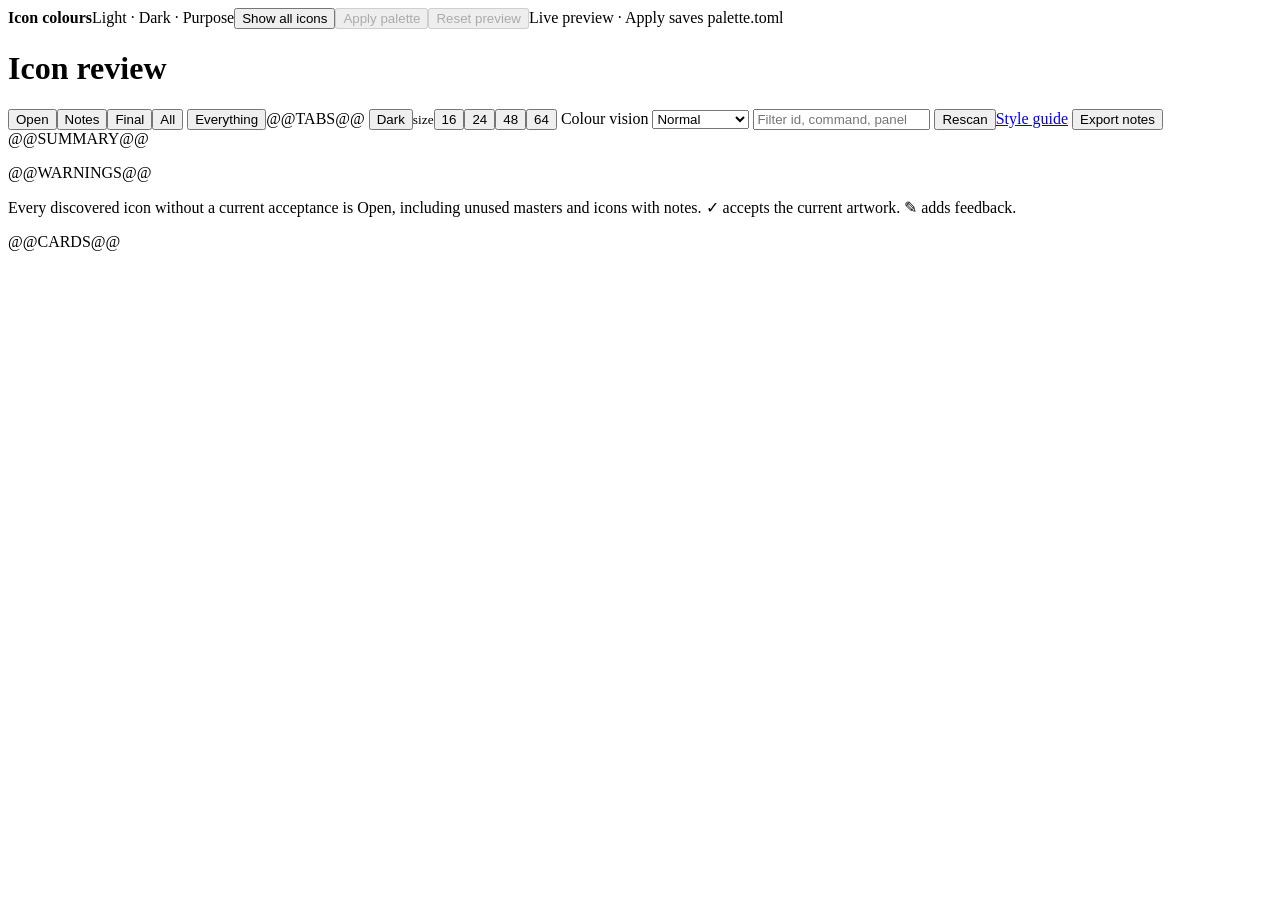
<file: assets/icons/ui/design/tools/review/index.html>
<!doctype html>
<html lang="en"><meta charset="utf-8"><meta name="viewport" content="width=device-width, initial-scale=1">
<title>SolidCraft icon review</title>
<style>@@CSS@@
@@PALETTE_CSS@@</style>
<body data-vision="off">
<header>
  <section id="palette-editor" aria-label="Temporary icon palette editor">
    <div class="palette-heading"><b>Icon colours</b><span class="sum">Light · Dark · Purpose</span><button id="palette-all">Show all icons</button><button id="palette-apply" disabled>Apply palette</button><button id="palette-reset" disabled>Reset preview</button><span id="palette-status" role="status">Live preview · Apply saves palette.toml</span></div>
    <div id="palette-tokens"></div>
  </section>
  <h1>Icon review</h1><span class="sum" id="cnt" aria-live="polite"></span>
  <span class="grp" aria-label="Review status"><button data-f="open" class="on">Open</button><button data-f="notes">Notes</button><button data-f="final">Final</button><button data-f="all">All</button></span>
  <span class="grp"><button id="tab-all" class="chip on">Everything</button>@@TABS@@</span>
  <span class="grp"><button id="dk">Dark</button><small>size</small><button class="sz" data-s="16">16</button><button class="sz" data-s="24">24</button><button class="sz on" data-s="48">48</button><button class="sz" data-s="64">64</button></span>
  <label>Colour vision <select id="vision" aria-label="Colour vision"><option value="off">Normal</option><option value="red-green">Red / green</option><option value="blue-yellow">Blue / yellow</option></select></label>
  <input id="q" aria-label="Filter icons" placeholder="Filter id, command, panel">
  <button id="rescan">Rescan</button><a href="@@GUIDE@@" target="_blank" rel="noopener">Style guide</a>
  <button id="exp" title="Save and queue open artwork notes in the local review inbox">Export notes</button>
  <div class="detail"><span class="sum">@@SUMMARY@@</span><span id="msg" role="status"></span></div>
  <p class="warning">@@WARNINGS@@</p>
</header>
<p class="help">Every discovered icon without a current acceptance is Open, including unused masters and icons with notes. ✓ accepts the current artwork. ✎ adds feedback.</p>
<main>@@CARDS@@</main><p id="empty" hidden>No icons match these filters.</p>
<script>@@JS@@</script></body></html>
</file>
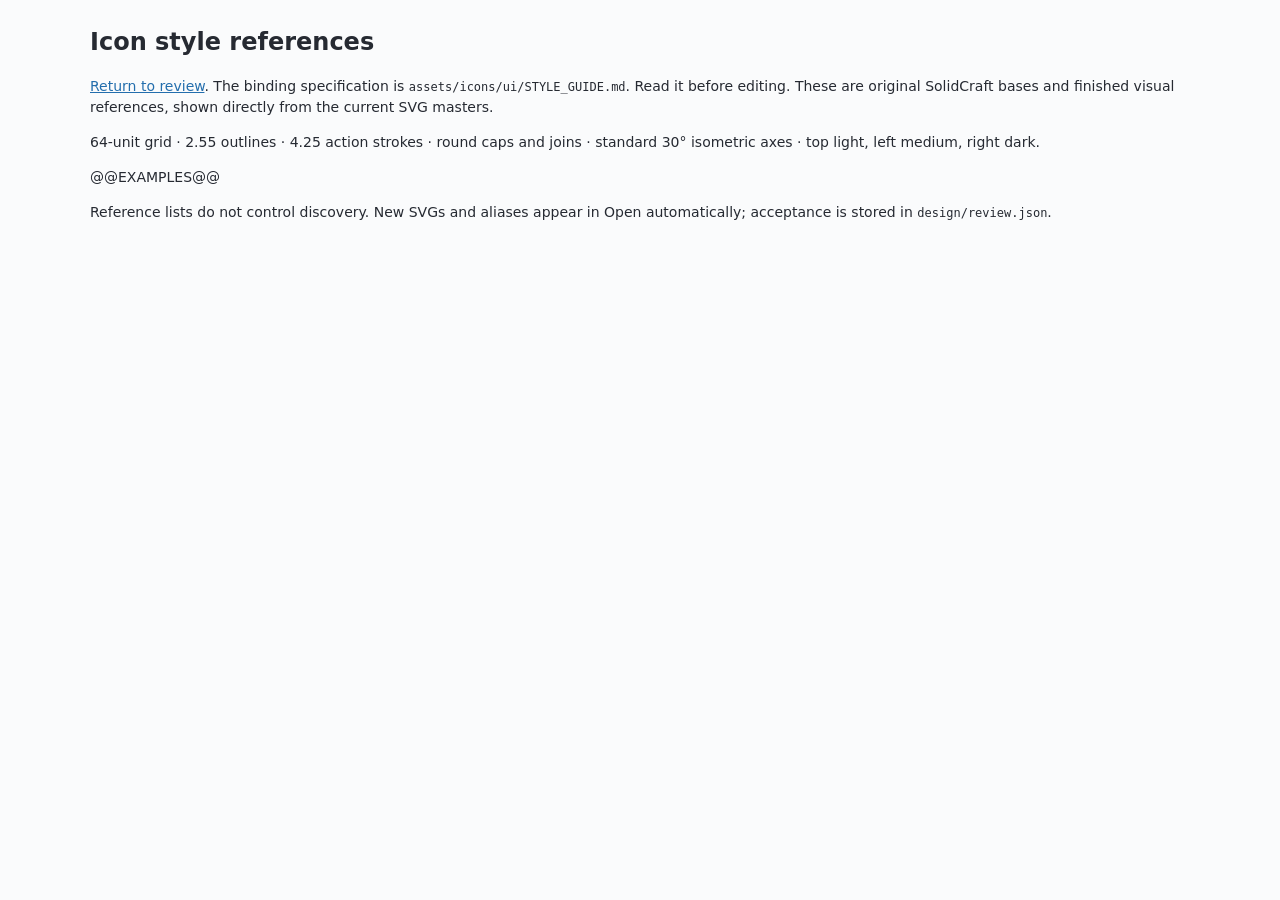
<file: assets/icons/ui/design/tools/review/guide.html>
<!doctype html><html lang="en"><meta charset="utf-8"><meta name="viewport" content="width=device-width, initial-scale=1">
<title>SolidCraft icon style references</title>
<style>body{font:14px/1.5 system-ui;margin:24px auto;max-width:1100px;padding:0 20px;background:#fafbfc;color:#262a32}h1{font-size:24px}h2{font-size:18px;margin-top:28px}.examples{display:flex;flex-wrap:wrap;gap:10px}article{display:flex;flex-wrap:wrap;width:180px;border:1px solid #d0d4dc;border-radius:8px;overflow:hidden;background:#f6f7f9}b{font-size:11px;width:100%;padding:7px 10px}.light,.dark{width:50%;display:flex;justify-content:center}.dark{background:#272b34}svg{width:80px;height:80px;display:block;margin:4px auto}code{font-size:12px}a{color:#236ead}</style>
<h1>Icon style references</h1><p><a href="/">Return to review</a>. The binding specification is <code>assets/icons/ui/STYLE_GUIDE.md</code>.
Read it before editing. These are original SolidCraft bases and finished visual references, shown directly from the current SVG masters.</p>
<p>64-unit grid · 2.55 outlines · 4.25 action strokes · round caps and joins · standard 30° isometric axes · top light, left medium, right dark.</p>
@@EXAMPLES@@
<p>Reference lists do not control discovery. New SVGs and aliases appear in Open automatically; acceptance is stored in <code>design/review.json</code>.</p></html>
</file>
